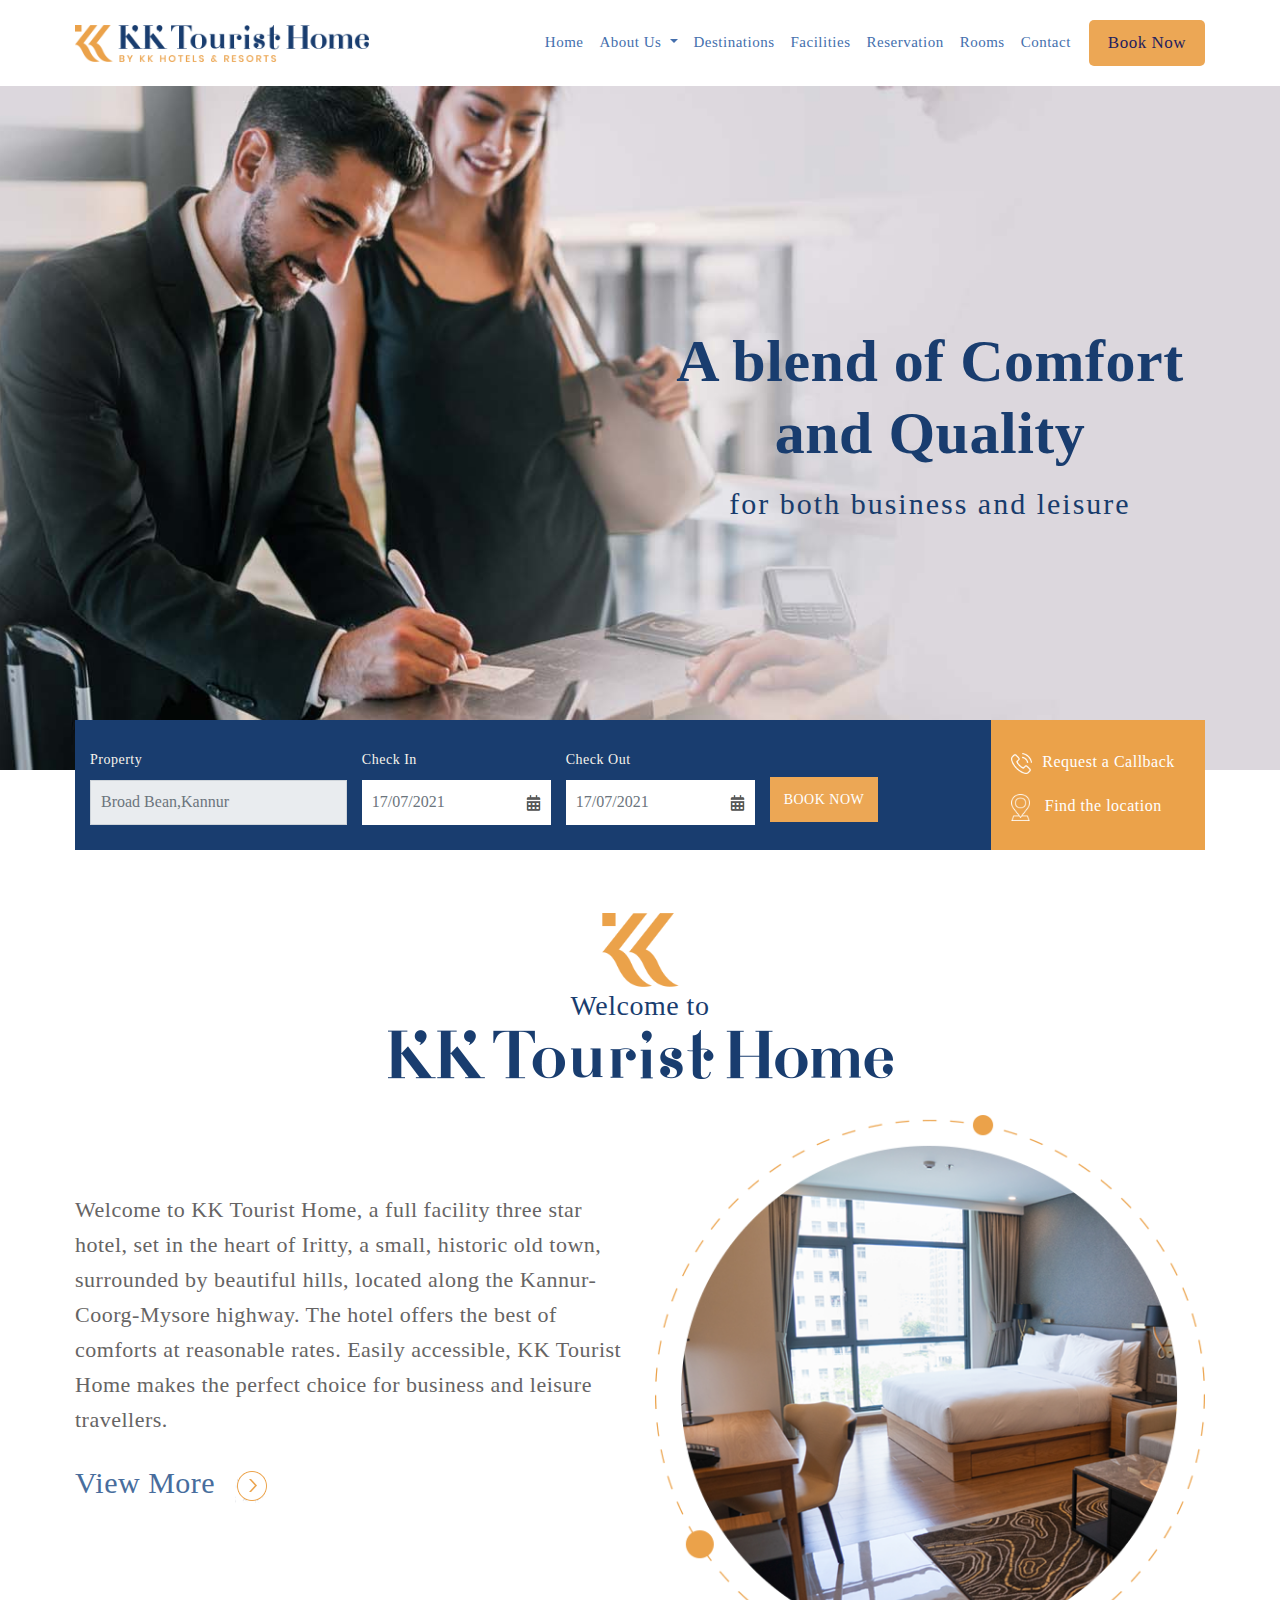
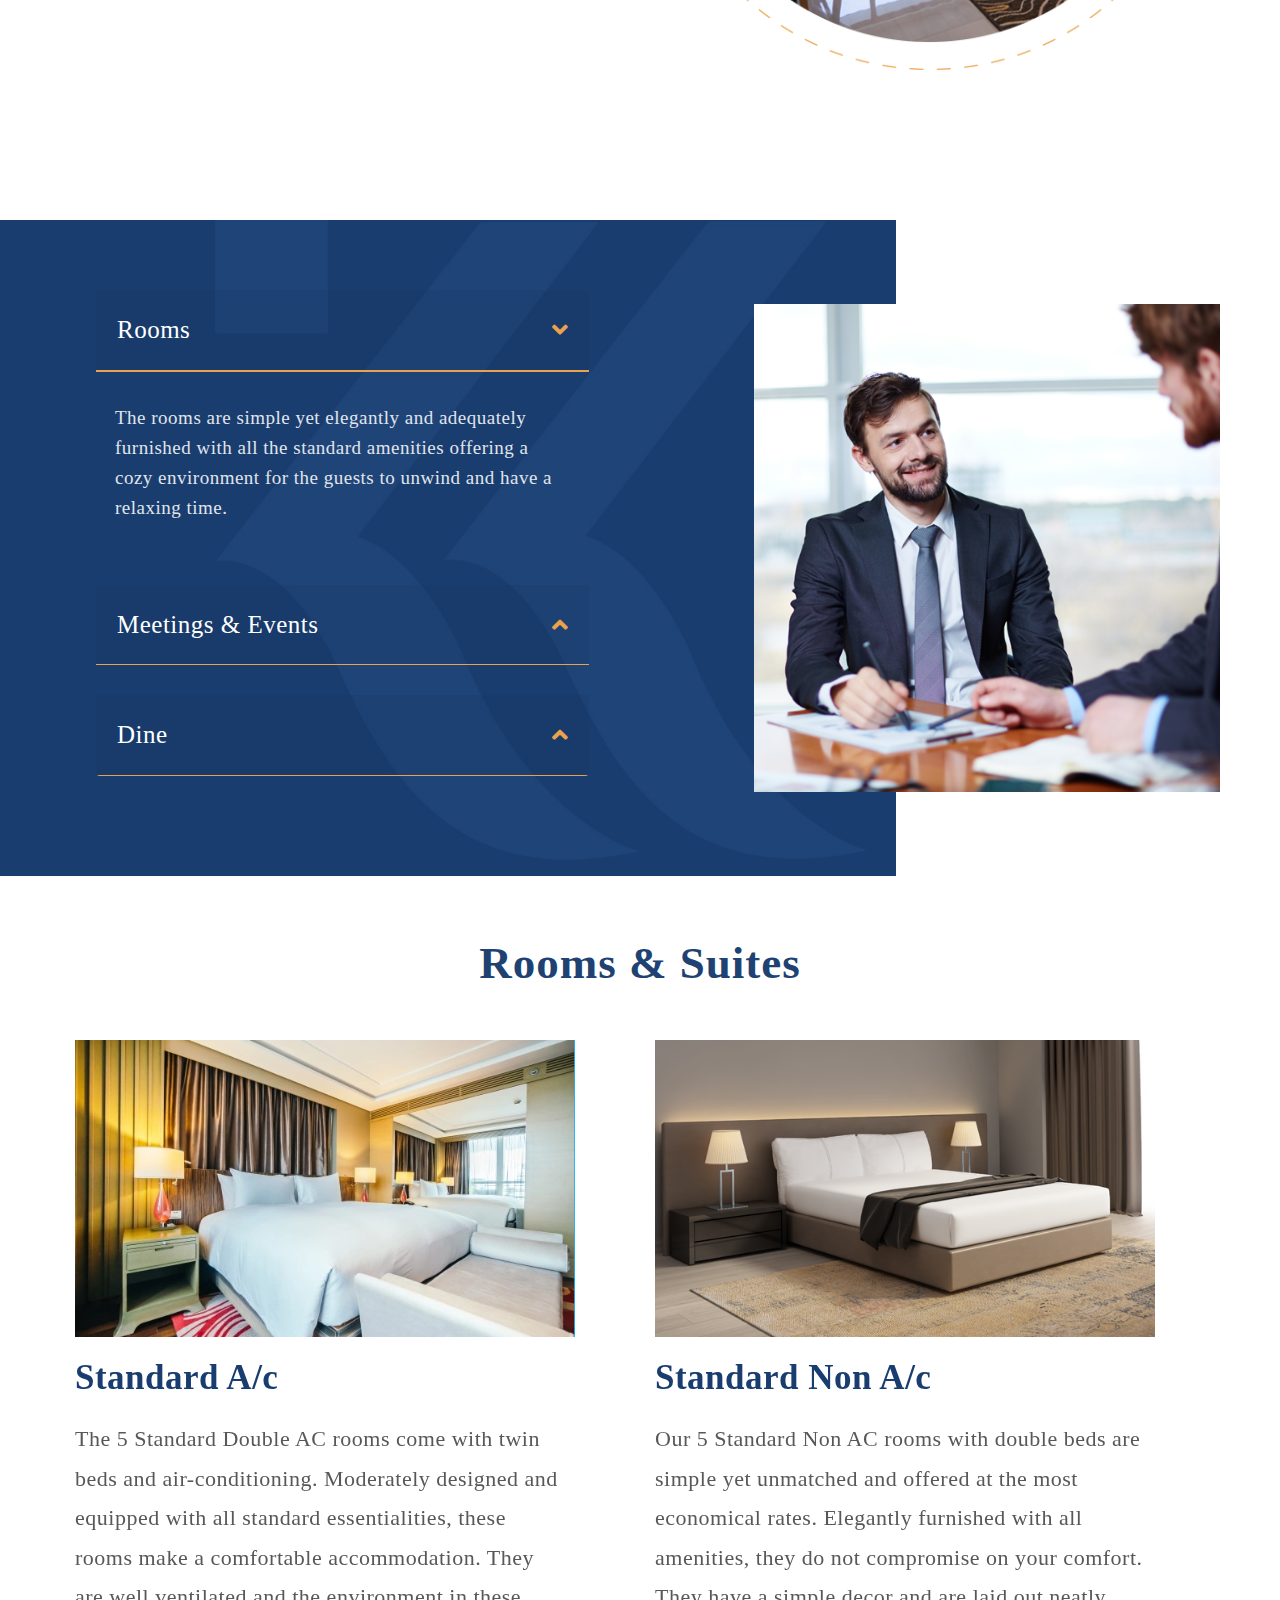
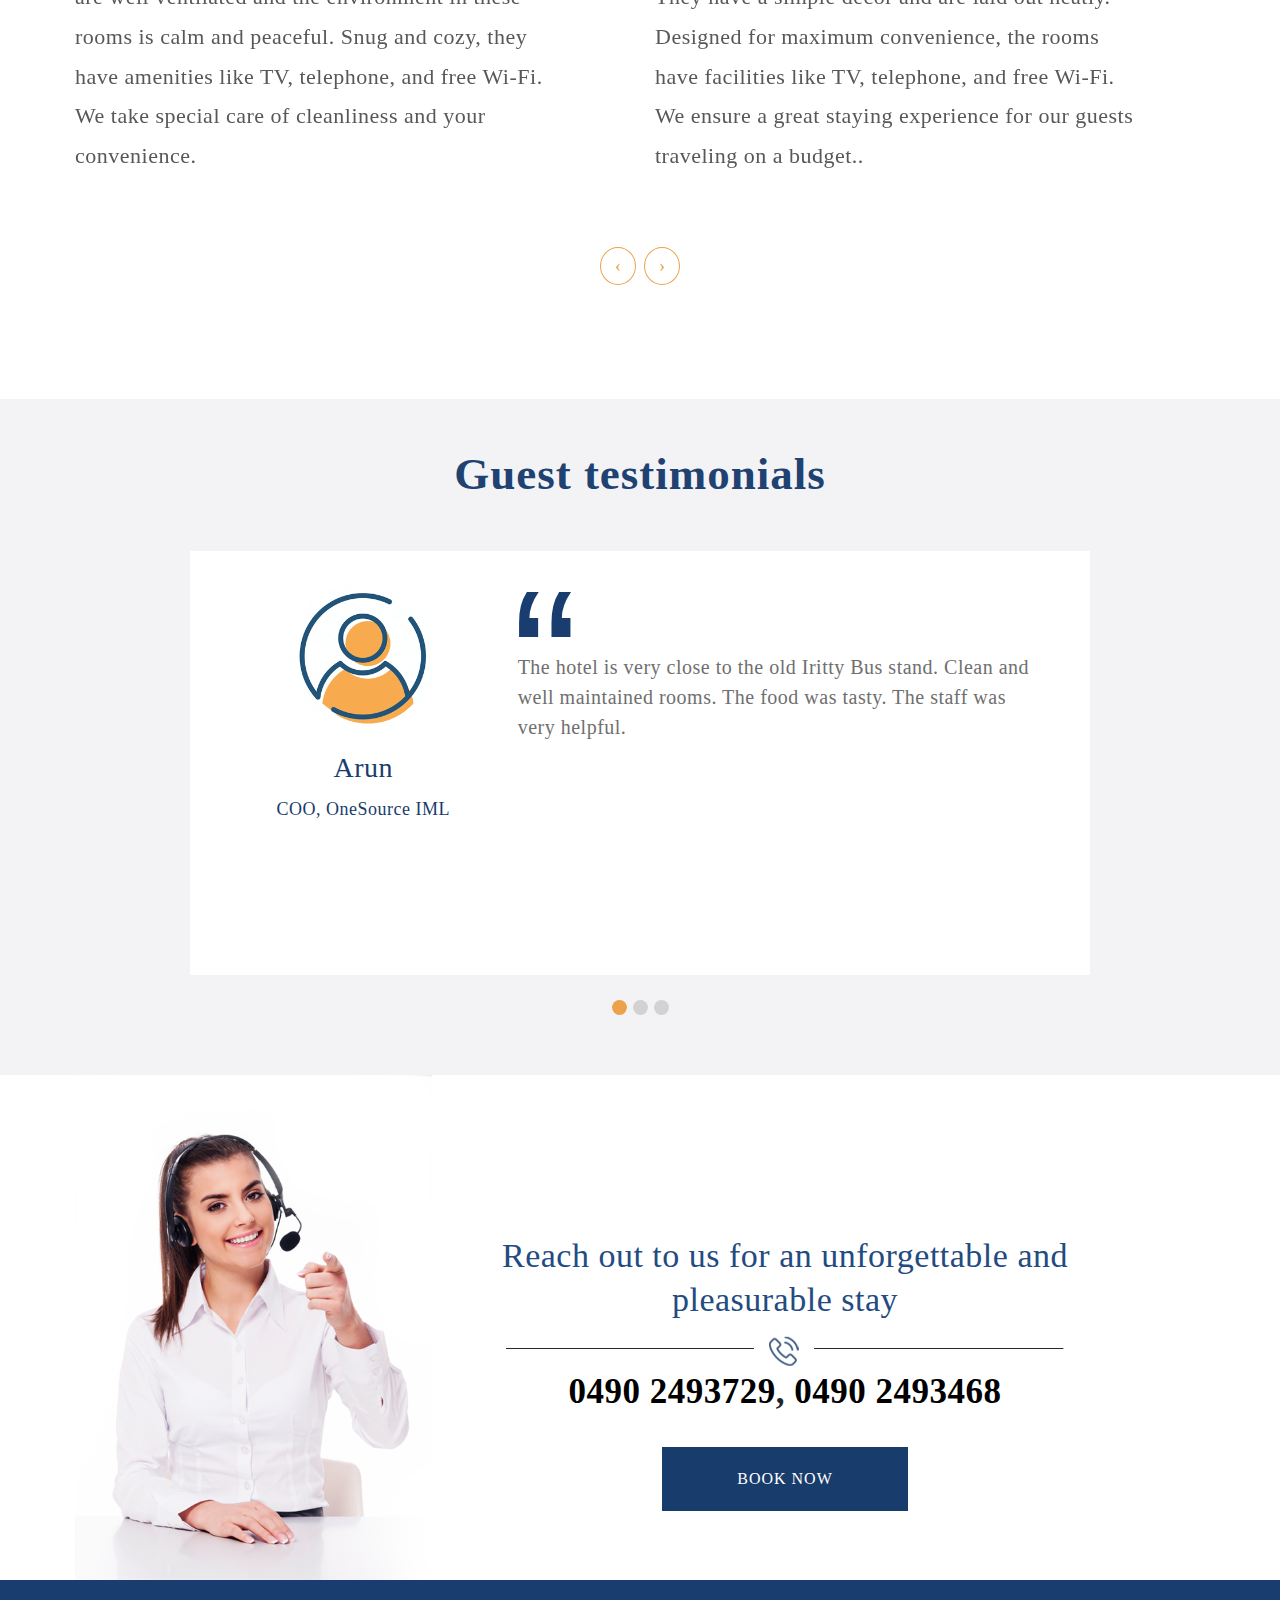
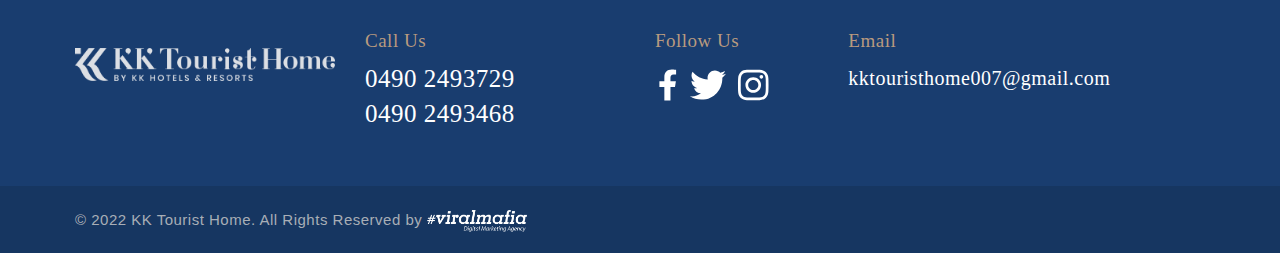
<file: index.html>
<!DOCTYPE html>
<html lang="en" style="scroll-behavior: smooth;">

<head>
    <meta charset="UTF-8">
    <meta http-equiv="X-UA-Compatible" content="IE=edge">
    <meta name="viewport" content="width=device-width, initial-scale=1.0">
    <title>KK Tourist Home</title>
    <link rel="icon" href="assets/img/favicon.png">
    <link rel="stylesheet" href="https://use.fontawesome.com/releases/v5.6.3/css/all.css" integrity="sha384-UHRtZLI+pbxtHCWp1t77Bi1L4ZtiqrqD80Kn4Z8NTSRyMA2Fd33n5dQ8lWUE00s/" crossorigin="anonymous">
    <link rel="stylesheet" href="assets/css/bootstrap.css">
    <link rel="stylesheet" href="assets/css/aos.css">
    <link rel="stylesheet" href="assets/css/font-awesome.css">
    <link rel="stylesheet" href="assets/css/fontawesome-all.css">
    <!-- <link rel="stylesheet" href="assets/css/linea-arrows.css"> -->
    
    <link rel="stylesheet" href="assets/css/owl.carousel.min.css">
    <link rel="stylesheet" href="assets/css/date.css">
    <link rel="stylesheet" href="assets/css/bootstrap-datepicker.min.css">
    <link rel="stylesheet" href="assets/css/style.css">
    <link rel="stylesheet" href="assets/css/responsive.css">
</head>

<body>

      <div class="main">
            <!-- ***** Header Start ***** -->
           <header class="navbar navbar-sticky navbar-expand-lg navbar-dark">
                <div class="container position-relative">
                    <a class="navbar-brand" href="index.html">
                        <img class="navbar-brand-regular" src="assets/img/logo/logo.png" class="img-fluid" alt="brand-logo">
                        <img class="navbar-brand-sticky" src="assets/img/logo/logo.png" class="img-fluid" alt="sticky brand-logo">
                    </a>
                    <button class="navbar-toggler d-lg-none" type="button" data-toggle="navbarToggler" aria-label="Toggle navigation">
                        <span class="navbar-toggler-icon"></span>
                    </button>
    
                    <div class="navbar-inner">
                        <!--  Mobile Menu Toggler -->
                       <button class="navbar-toggler d-lg-none" type="button" data-toggle="navbarToggler" aria-label="Toggle navigation">
                            <span class="navbar-toggler-icon"></span>
                        </button>
                        <nav>
                            <ul class="navbar-nav" id="navbar-nav">
                                <li class="nav-item">
                                    <a class="nav-link" href="index.html">Home</a>
                                </li> 
                                <li class="nav-item dropdown">
                                    <a class="nav-link dropdown-toggle" href="#" id="navbarDropdown-2" role="button" data-toggle="dropdown">
                                        About Us
                                    </a>
                                    <div class="dropdown-menu mega-menu blog-menu px-3 py-md-3">
                                        <div class="row">
                                            <div class="col-12">
                                                <ul class="single-menu">
                                                    <li><a class="dropdown-item" href="about-us.html">KK Tourist-home</a></li>
                                                    <li><a class="dropdown-item" href="our-hotels.html">Our Hotels</a></li>
                                                </ul>
                                            </div>
                                        </div>
                                    </div>
                                </li>
                                <li class="nav-item">
                                    <a class="nav-link" href="destinations.html">Destinations</a>
                                </li>
                                <li class="nav-item">
                                    <a class="nav-link" href="facilities.html">Facilities</a>
                                </li>
                                <li class="nav-item">
                                    <a class="nav-link" href="reservation.html">Reservation</a>
                                </li>
                                <li class="nav-item">
                                    <a class="nav-link" href="rooms.html">Rooms</a>
                                </li>
                                <li class="nav-item">
                                    <a class="nav-link" href="contact.html">Contact</a>
                                </li>
                                <li class="nav-item">
                                    <a href="#" class="nav-link nav-link-btn" data-toggle="modal" data-target="#exampleModal0">Book Now</a>
                                </li>
                            </ul>
                        </nav>
                    </div>
                </div>

            </header>  
    

        <!-- banner start -->
   
        <section class="welcome-area-start">
            <div class="banner-slider owl-carousel">
                <div class="single-banner">
                    <div class="section welcome-area d-flex align-items-center">
                        <div class="container">
                            <div class="home-overlay"></div>
                            <div class="row justify-content-end align-items-center">
                               
                                <div class="col-12 col-lg-6 col-md-6">
                                    <div class="welcome-intro">
                                        <h2>A blend of Comfort and Quality</h2>
                                    <span>for both business and leisure
                                    </span>
                                        
                                    </div>
                                </div>
                            </div>
                        </div>
                    </div>
                </div> 
           

                <div class="single-banner">
                    <div class="section welcome-area d-flex align-items-center">
                        <div class="container">
                            <div class="home-overlay"></div>
                            <div class="row justify-content-end align-items-center">
                               <div class="col-12 col-lg-6 col-md-6">
                                    <div class="welcome-intro">
                                        <h2>A blend of Comfort and Quality</h2>
                                    <span>for both business and leisure
                                    </span>
                                        
                                    </div>
                                </div>
                            </div>
                        </div>
                    </div> 
                </div>
            </div>
        </section>
        

        <!-- form-box -->
        <section class="form-area">
            <div class="container">
                <div class="row">
                    <div class="col-md-12">
                        <div class="form-box">
                            <div class="property-box">
                                <div class="enq-form-outer">
                                    <form action="">
                                        <div class="row align-items-center">
                                            <div class="col-12 col-md-4 prop1 pl-lg-0">
                                                <div class="prop-box ">
                                                    <label for="">Property</label>
                                                    <input type="text" placeholder="Broad Bean,Kannur" disabled="" class="form-control">
                                                </div>
                                            </div>
                                            <div class="col-12 col-md-3 prop2 pl-lg-0">
                                                <div class="prop-box2 ">
                                                    <label for="">Check In</label>
                                                    <input class="date_icon form-control align-items-center" data-date-format="dd/mm/yyyy" id="datepicker" onkeypress="return false" name="arriving" placeholder="17/07/2021" required>
                                                </div>
                                            </div>
                                            <div class="col-12 col-md-3 prop3 pl-lg-0">
                                                <div class="prop-box2 ">
                                                    <label for="">Check Out</label>
                                                    <input class="date_icon form-control" data-date-format="dd/mm/yyyy" id="datepicker2" name="leaving" placeholder="17/07/2021" required>
                                                </div>
                                            </div>
                                            <div class="col-12 col-md-2 prop4 p-lg-0">
                                                <div class="prop-box3"></div>
                                                <a href="#" class="apply_now_1 qebtn" data-toggle="modal" data-target="#exampleModal0">Book Now </a>
                                            </div>
                                        </div>
                                    </form>
                                </div>
                            </div>

                            <div class="form-btn1 box1 d-flex">
                                <div class="d-flex box4">
                                    <a href=""><img src="assets/img/logo/foot-phone.png" alt="">Request a Callback</a>
                                </div>

                                <div class="d-flex box4">
                                    <a href=""><img src="assets/img/logo/map.png" alt=""> Find the location</a>
                                </div>
                            </div>
                        </div>
                    </div>
                </div>
            </div>
        </section>

        <!-- about area -->
        <section class="about-area">
            <div class="container">
                <div class="row">
                    <div class="col-md-12 text-center">
                        <div class="d-block welcome">
                            <img src="assets/img/about/name-log.png" class="name-log" alt="">
                            <h3>Welcome to</h3>
                            <img src="assets/img/about/name_logo.png" class="name" alt="">
                        </div>

                        <div class="row">
                            <div class="col-lg-6 col-md-6 about mt-5">

                                <p>
                                    Welcome to KK Tourist Home, a full facility three star hotel, set in the heart of Iritty, a small, historic old town, surrounded by beautiful hills, located along the Kannur-Coorg-Mysore highway. The hotel offers the best of comforts at reasonable rates. Easily accessible, KK Tourist Home makes the perfect choice for business and leisure travellers.
                                    <br>
                                    <a href="#">View More<img src="assets/img/icons/view.png" class="ml-2" alt=""></a>

                                </p>

                            </div>
                            <div class="col-lg-6 col-md-6 mt-3">
                                <div class="about-box d-flex">
                                    <img src="assets/img/about/abt.png" class="img-fluid" alt="">

                                </div>
                            </div>
                        </div>
                    </div>
                </div>

            </div>
        </section>



        <section class="business-area position-relative">
            <div class="bg-image">
                <img src="assets/img/about/bg.jpg" class="img-fluid" alt="">
            </div>
            <div class="container p-0">
                <div class="row align-items-center justify-content-between">
                    <div class="col-12 col-md-6 col-sm-7 ">
                        <div id="main">
                            <div class="accordion" id="faq">
                                <div class="card">
                                    <div class="card-header" id="faqhead1">
                                        <a href="#" class="btn btn-header-link" data-toggle="collapse" data-target="#faq1" aria-expanded="true" aria-controls="faq1">Rooms
                                        </a>
                                    </div>

                                    <div id="faq1" class="collapse show" aria-labelledby="faqhead1" data-parent="#faq">
                                        <div class="card-body">
                                            The rooms are simple yet elegantly and adequately furnished with all the standard amenities offering a cozy environment for the guests to unwind and have a relaxing time. 

                                        </div>
                                    </div>
                                </div>
                                <div class="card">
                                    <div class="card-header" id="faqhead2">
                                        <a href="#" class="btn btn-header-link collapsed" data-toggle="collapse" data-target="#faq2" aria-expanded="true" aria-controls="faq2">Meetings & Events
                                        </a>
                                    </div>

                                    <div id="faq2" class="collapse" aria-labelledby="faqhead2" data-parent="#faq">
                                        <div class="card-body">
                                            We provide the perfect venue and ambience for organizing your business meets and events. We take all the efforts to ensure your meets turn out successful and your celebrations are immensely enjoyable, creating long-lasting memories. 

                                        </div>
                                    </div>
                                </div>
                                <div class="card">
                                    <div class="card-header" id="faqhead3">
                                        <a href="#" class="btn btn-header-link collapsed" data-toggle="collapse" data-target="#faq3" aria-expanded="true" aria-controls="faq3">
                                            Dine</a>
                                    </div>

                                    <div id="faq3" class="collapse" aria-labelledby="faqhead3" data-parent="#faq">
                                        <div class="card-body">
                                            We serve delectable and traditional dishes at our multi-cuisine restaurant in an unrivalled surrounding. The special culinary delights from a wide range of cuisines are bound to satiate your taste buds and you will certainly cherish the taste.

                                        </div>
                                    </div>
                                </div>
                            </div>
                        </div>
                    </div>
                    <div class="col-md-5 col-sm-5">
                        <div class="business_img">
                            <img src="assets/img/about/abt_1.png" class="img-fluid" alt="">
                        </div>
                    </div>
                </div>



            </div>
        </section>



        <section class="rooms-area">
            <div class="container">
                <div class="row">
                    <div class="col-md-12 rooms">
                        <h3>Rooms & Suites</h3>
                    </div>
                </div>
                <div class="row">
                    <div class="col-12 ">
                        <div class="room-slider owl-carousel">
                            <div class="item">
                                 <div class="suites">
                                     <div class="suite_pic">
                                            <img src="assets/img/rooms/pic1.png" class="img-fluid" alt=""></div>
                                            <h5>Standard A/c</h5>
                                            <p>The 5 Standard Double AC rooms come with twin beds and air-conditioning. Moderately designed and equipped with all standard essentialities, these rooms make a comfortable accommodation. They are well ventilated and the environment in these rooms is calm and peaceful. Snug and cozy, they have amenities like TV, telephone, and free Wi-Fi. We take special care of cleanliness and your convenience.

                                            </p>
                                        </div>

                                    </div>
                            <div class="item">
                                 <div class="suites">
                                    <div class="suite_pic">
                                            <img src="assets/img/rooms/pic2.png" alt=""></div>
                                            <h5>Standard Non A/c</h5>
                                            <p>Our 5 Standard Non AC rooms with double beds are simple yet unmatched and offered at the most economical rates. Elegantly furnished with all amenities, they do not compromise on your comfort. They have a simple decor and are laid out neatly. Designed for maximum convenience, the rooms have facilities like TV, telephone, and free Wi-Fi. We ensure a great staying experience for our guests traveling on a budget..</p>
                                        </div>
                                
                            </div>
                            <div class="item">
                                 <div class="suites">
                                    <div class="suite_pic">
                                            <img src="assets/img/rooms/pic1.png" class="img-fluid" alt=""></div>
                                            <h5>Standard A/c</h5>
                                            <p>The 5 Standard Double AC rooms come with twin beds and air-conditioning. Moderately designed and equipped with all standard essentialities, these rooms make a comfortable accommodation. They are well ventilated and the environment in these rooms is calm and peaceful. Snug and cozy, they have amenities like TV, telephone, and free Wi-Fi. We take special care of cleanliness and your convenience.
                                            </p>
                                        </div>

                                     </div>

                                </div>

                            </div>
                        </div>

                
                     </div>
                </section>




        <!-- ***** Testimonials Area ***** -->
        <section class="testi-area mt-5">
            <div class="container">
                <div class="row">
                    <div class="col-md-12">
                        <div class="rooms mt-5">
                            <h3>Guest testimonials</h3>
                        </div>
                        <div class="testi-box-slider">
                            <div id="demo" class="carousel slide" data-ride="carousel">
                                <!-- The slideshow -->
                                <div class="carousel-inner">
                                    <div class="carousel-item active">
                                        <div class="row align-items-center single-box">
                                            <div class="col-md-4 text-center testi-details">
                                                <div class="client-pic">
                                                    <img src="assets/img/testi/pic-avatar.png" alt="">
                                                </div>
                                                <div class="testi-name">
                                                    <h5>Arun</h5>
                                                    <span>COO, OneSource IML</span>
                                                </div>
                                            </div>
                                            <div class="col-md-8 testi-text">
                                                <blockquote>
                                                    <p>The hotel is very close to the old Iritty Bus stand. Clean and well maintained rooms. The food was tasty. The staff was very helpful.  
                                                    </p>
                                                </blockquote>
                                            </div>
                                        </div>
                                    </div>
                                    <div class="carousel-item">
                                        <div class="row align-items-center single-box">
                                            <div class="col-md-4 text-center testi-details">
                                                <div class="client-pic">
                                                    <img src="assets/img/testi/pic-avatar.png" alt="">
                                                </div>
                                                <div class="testi-name">
                                                    <h5>Rahul</h5>                                                    
                                                    <span>COO, OneSource IML</span>
                                                </div>
                                            </div>
                                            <div class="col-md-8 testi-text">
                                                <blockquote>
                                                    <p>We stayed at the hotel recently for a couple of days and liked the ambience. The hotel is very easy to reach. Ample parking space is available. The rooms are well furnished and the hospitality was very good.
                                                        </p>
                                                </blockquote>
                                            </div>
                                        </div>
                                    </div>
                                    <div class="carousel-item">
                                        <div class="row align-items-center single-box">
                                            <div class="col-md-4 text-center testi-details">
                                                <div class="client-pic">
                                                    <img src="assets/img/testi/pic-avatar.png" alt="">
                                                </div>
                                                <div class="testi-name">
                                                    <h5>Anand
                                                    </h5>
                                                    <span>COO, OneSource IML</span>
                                                </div>
                                            </div>
                                            <div class="col-md-8 testi-text">
                                                <blockquote>
                                                    <p>Good hotel for staying at a great price. Lots of mouth watering dishes are available here. Rooms are clean, tidy, and spacious and are suited for travellers and family. Travelling is easy as it is located in the heart of the town.

                                                       </p>
                                                </blockquote>
                                            </div>
                                        </div>
                                    </div>
                                </div>

                                <!-- Indicators -->
                                <ul class="carousel-indicators">
                                    <li data-target="#demo" data-slide-to="0" class="active"></li>
                                    <li data-target="#demo" data-slide-to="1"></li>
                                    <li data-target="#demo" data-slide-to="2"></li>
                                </ul>

                            </div>



                        </div>
                    </div>
                </div>
            </div>

        </section>

        <section>
            <div class="container">
                <div class="row align-items-center">
                    <div class="col-md-4 col-lg-4">
                        <img src="assets/img/rooms/book1.png" alt="">
                    </div>

                    <div class="col-md-7 col-lg-7 book text-center ">

                        <p>
                            Reach out to us for an unforgettable and pleasurable stay</p>


                        <div class="border-line">
                            <span><img src="assets/img/rooms/phone-call.png" alt=""></span>

                        </div>
                        
                        <span><a href="tel: 0490 2493729"> 0490 2493729</a>,<a href="tel: 0490 2493468">  0490 2493468</a></span>
                        <div class="button">
                            <button type="button" class="btn btn-indigo" data-toggle="modal" data-target="#exampleModal0">BOOK NOW</button>
                        </div>
                    </div>
                </div>
            </div>
        </section>


         <!-- Footer area -->
        <footer class="footer-area">
            <div class="container">
                <div class="row">

                    <div class="col-lg-3 col-md-6 d-flex align-items-center pb-5">
                        <div class="footer-logo">
                            <a href="index.html"><img src="assets/img/footer/footer-logo.png" class="img-fluid" alt=""></a>
                        </div>
                    </div> 


                    <div class="col-lg-3 col-md-6 footer-phone ">
                        <h6>Call Us</h6>
                        <div class="reserve-bx text-left">
                            
                            <span><a href="tel: 0490 2493729"> 0490 2493729</a><br><a href="tel: 0490 2493468">  0490 2493468</a>
                            </span>
                        </div>
                    </div>
                    <div class="col-lg-2 col-md-6">
                        <h6>Follow Us</h6>
                        <div class="reserve-bx d-flex">
                            <ul>
                                <li><a href=""><i class="fab fa-facebook-f"></i></a></li>
                                <li><a href=""><i class="fab fa-twitter"></i></a></li>
                                <li><a href=""><i class="fab fa-instagram"></i></a></li>
                            </ul>
                        </div>
                    </div>
                    <div class="col-lg-4 col-md-6 border-line991">
                        <h6>Email</h6>
                        <div class="reserve-bx reserve-bx-mail">

                            <a href="mailto:">kktouristhome007@gmail.com
                            </a>
                        </div>
                    </div>

                </div>

               </div>
            </footer>

                <!-- <div class="row">
                    <div class="col-lg-3 col-md-3 text-center mt-3">
                        <div class="footer-pad text-left">
                            <h6>Facilities</h6>
                            <ul class="list-unstyled">
                                <li>
                                    <a href="#"></a>
                                </li>
                                <li>Breakfast (Indian & Continental) </li>
                                <li>Bottled Mineral Water (1000ML)</li>
                                <li>Mini Fridge</li>
                                <li>Soap, Dental Kit, Comb</li>
                                <li>Shampoo, Moisturizer</li>
                                <li>Shoe Shine Strip</li>
                            </ul>
                        </div>
                    </div>


                    <div class="col-lg-3 col-md-4 text-center">
                        <div class="footer-pad_1 text-left">
                            <ul class="list-unstyled">
                                <li>
                                    <a href="#"></a>
                                </li>

                                <li>All Purpose Kit </li>
                                <li> Free internet Access</li>
                                <li> Daily news paper </li>
                                <li>Hair dryer,Left Luggage</li>
                                <li>Coffee Maker</li>
                                <li>Guest Stationary</li>
                            </ul>
                        </div>
                    </div>
                    <div class="col-lg-3 col-md-4  text-center border-line991">
                        <div class="footer-pad_1 text-left">
                            <ul class="list-unstyled">
                                <li>
                                    <a href="#"></a>
                                </li>

                                <li> Vallet Parking</li>
                                <li>Shaving Kit</li>
                                <li>Shover cap</li>
                                <li>Foriegn Exchange</li>
                                <li>Multi Channel TV Entertainment</li>
                                <li>Wakeup call servcie</li>

                            </ul>
                        </div>
                    </div>
                    <div class="col-lg-3 col-md-4 text-center ">
                        <div class="footer-pad_1 text-left">
                            <ul class="list-unstyled">
                                <li>
                                    <a href="#"></a>
                                </li>

                                <li>First Aid kit etc</li>
                                <li>Guest can avail Iron & Iron board</li>
                                <li>Safe deposit locker</li>

                            </ul>
                        </div>
                    </div>
                </div> -->



       

        <section class="content_footer">
            <div class="container">
                <div class="row">
                    <div class="col-md-12">
                        <div class="copy-right text-left">
                            <p class="m-0">© 2022 KK Tourist Home. All Rights Reserved by <a href="" target="_blank"> <img src="assets/img/footer/viralmafia.svg"></a>
                            </p>
                        </div>
                    </div>
                </div>
            </div>
        </section>

        
       <!--====== Popup area Start ======-->
       <div class="appoint-model">
        <div class="container">
            <div class="col-12">
                <div class="row">
                    <div class="modal fade order-model" id="exampleModal0" tabindex="-1" role="dialog" aria-hidden="true">
                        <div class="modal-dialog log-sign" role="document">
                            <div class="modal-content">
                                <div class="modal-header">
                                    <a href="#" class="download-close" data-dismiss="modal" aria-label="Close"><span>X</span></a>
                                </div>
                                <div id="letter5">
                                    <div class="letter_inner">
                                        <div class="heading color-b">
                                            <h2>Reservation Enquiry</h2>
                                        </div>
                                        <div class="model-project-details">
                                            <div class="heading color-b">
                                                <div class="tab-content">
                                                    <div role="tabpanel" class="tab-pane active tab-log" id="profile2">
                                                        <form name="form1" method="post" action="email.php">
                                                            <div class="row">
                                                                <div class="col-12 col-md-6">
                                                                    <div class="form-group">
                                                                        <label>First Name</label>
                                                                        <input type="text" class="field-input" required name="name">
                                                                    </div>
                                                                </div>
                                                                <div class="col-12 col-md-6">
                                                                    <div class="form-group">
                                                                        <label>Last Name</label>
                                                                        <input type="text" class="field-input" required name="lname">
                                                                    </div>
                                                                </div>
                                                                <div class="col-12 col-md-6">
                                                                    <div class="form-group">
                                                                        <label>Email Address</label>
                                                                        <input type="email" class="field-input" required name="email">
                                                                    </div>
                                                                </div>
                                                                <div class="col-12 col-md-6">
                                                                    <div class="form-group">
                                                                        <label>Phone Number</label>
                                                                        <input class="field-input" name="phone" required type="tel" pattern="[0-9]{10}" maxlength="10" oninvalid="this.setCustomValidity('Please Enter 10 Digit Number')" onchange="this.setCustomValidity('')">
                                                                    </div>
                                                                </div>
                                                                <div class="col-12 col-md-6">
                                                                    <div class="form-group">
                                                                        <label for="">Check In</label>
                                                                        <div class="datepicker">
                                                                            <input class="date_icon form-control" data-date-format="dd/mm/yyyy" id="datepicker3" onkeypress="return false" placeholder="17/07/2021" required name="checkin">
                                                                        </div>
                                                                    </div>
                                                                </div>
                                                                <div class="col-12 col-md-6">
                                                                    <div class="form-group">
                                                                        <label for="">Check Out</label>
                                                                        <div class="datepicker">
                                                                            <input class="date_icon form-control" data-date-format="dd/mm/yyyy" id="datepicker4" onkeypress="return false" placeholder="17/07/2021" required name="checkout">
                                                                        </div>
                                                                    </div>
                                                                </div>
                                                                <div class="col-12">
                                                                    <div class="form-group">
                                                                        <label for="">Any Requests</label>
                                                                        <div class="">
                                                                            <textarea class="form-control" id="exampleFormControlTextarea1" rows="5"></textarea>
                                                                        </div>
                                                                    </div>
                                                                </div>

                                                            </div>
                                                            <div class="row">
                                                                <div class="col-md-12 text-center">
                                                                    <div class="popup-btn">
                                                                        <input type="submit" name="Enquire" name="Enquire" value="Enquire">
                                                                    </div>
                                                                </div>
                                                            </div>
                                                        </form>
                                                    </div>
                                                </div>
                                            </div>
                                        </div>
                                    </div>
                                </div>
                            </div>
                        </div>
                    </div>
                </div>
            </div>
        </div>
    </div>

    <!-- Thankyou Popup Start -->
    <div id="tyModal" class="modal fade" role="dialog">
        <div class="modal-dialog">
        <!-- Modal content-->
        <div class="modal-content">
            <div class="modal-header">
            <button type="button" class="close" data-dismiss="modal">&times;</button>
            <!--         <h4 class="modal-title">Modal Header</h4> -->
            </div>
            <div class="ty-modal-body text-center">
                <div class="text-center check-done"><i class="fa fa-check-circle"></i></div>
            <h2>The Reservation Team will contact you <br>in the next 48 hrs.</h2>
            </div>
        </div>
    
        </div>
    </div>
    <!-- Thankyou PopupEnd -->

        </div>
        <!-- close body wrapper -->


        <script src="assets/js/jquery-1.12.4.min.js"></script>
        <!-- jQuery(necessary for all JavaScript plugins) -->
          <!-- <script src="assets/js/jquery/jquery-3.3.1.min.js"></script> -->
        <script src="assets/js/bootstrap.js"></script>
       <!--  <script src="assets/js/panelmenu.js"></script> -->
        <!-- ā -->
        <script src="assets/js/bootstrap-datepicker.min.js"></script>
        <script src="assets/js/plugins.js"></script>
        <script src="assets/js/custom.js"></script>

       


</body>

</html>
</file>
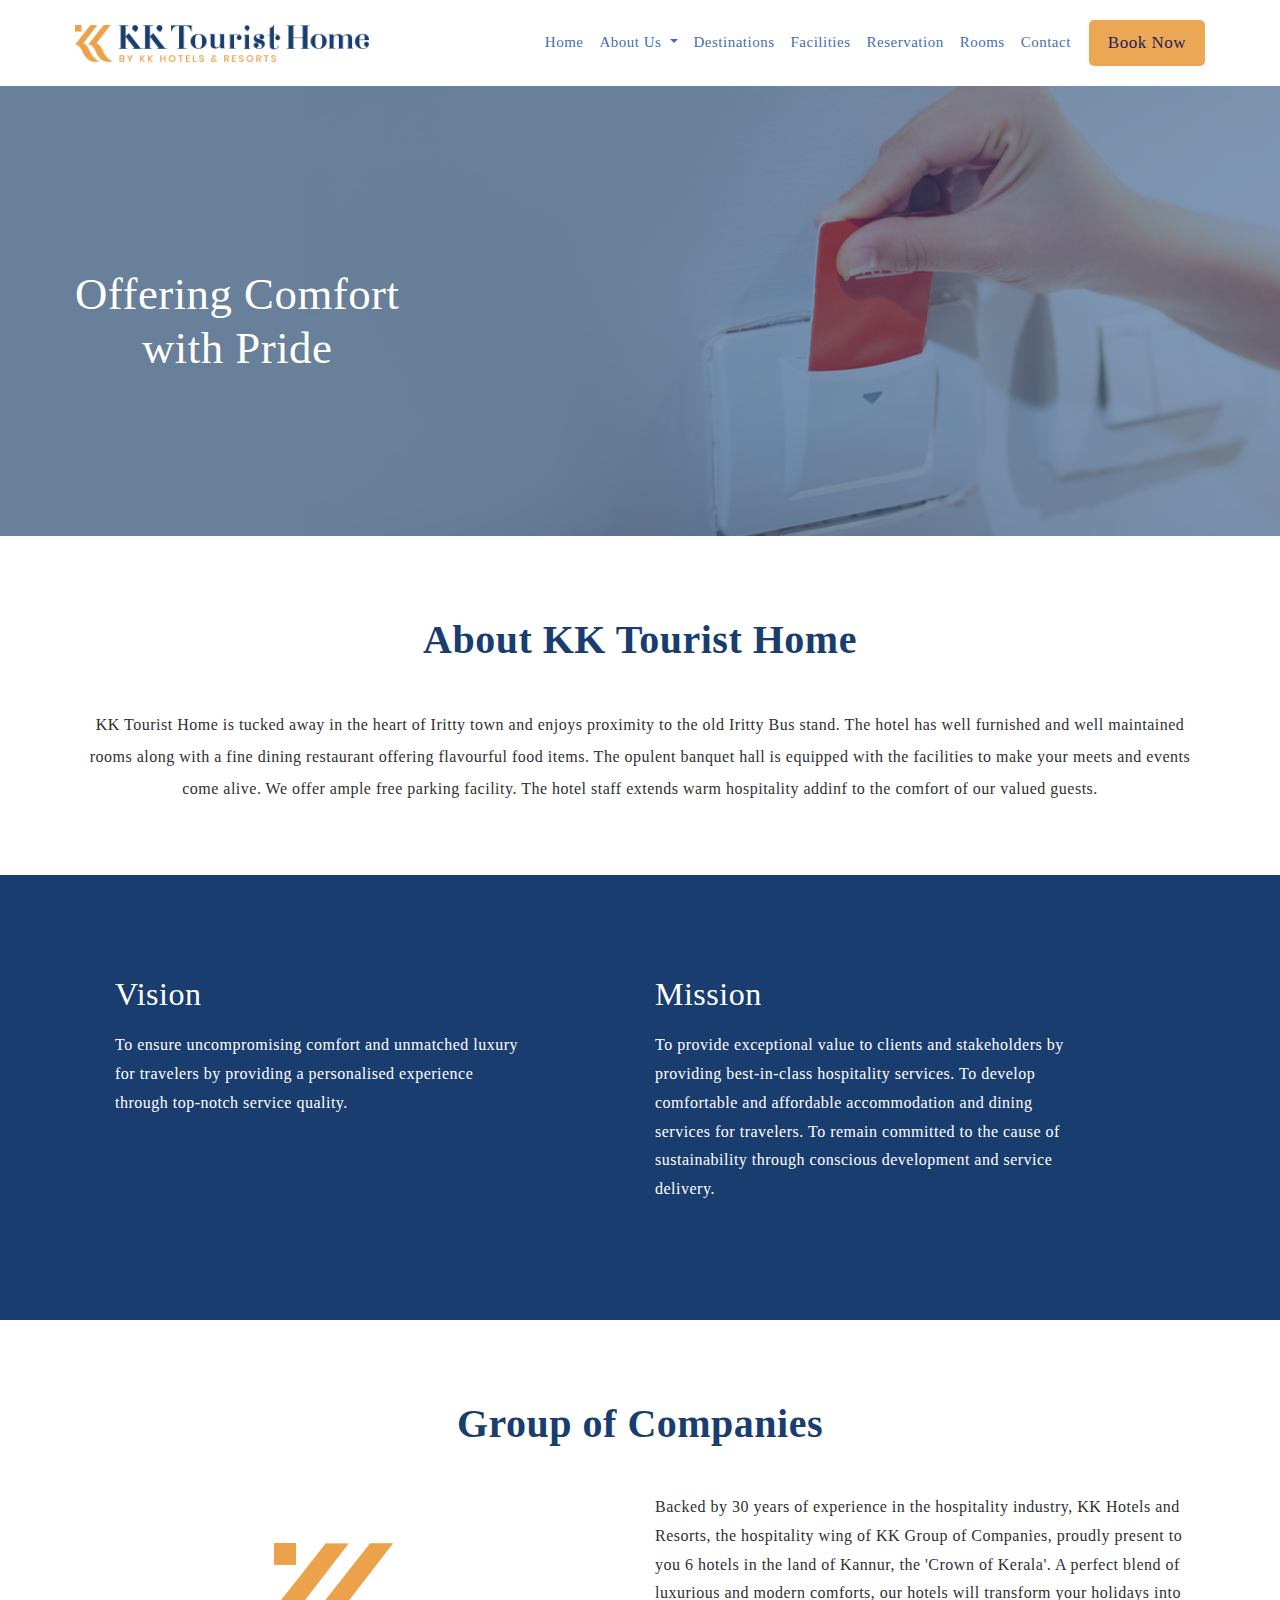
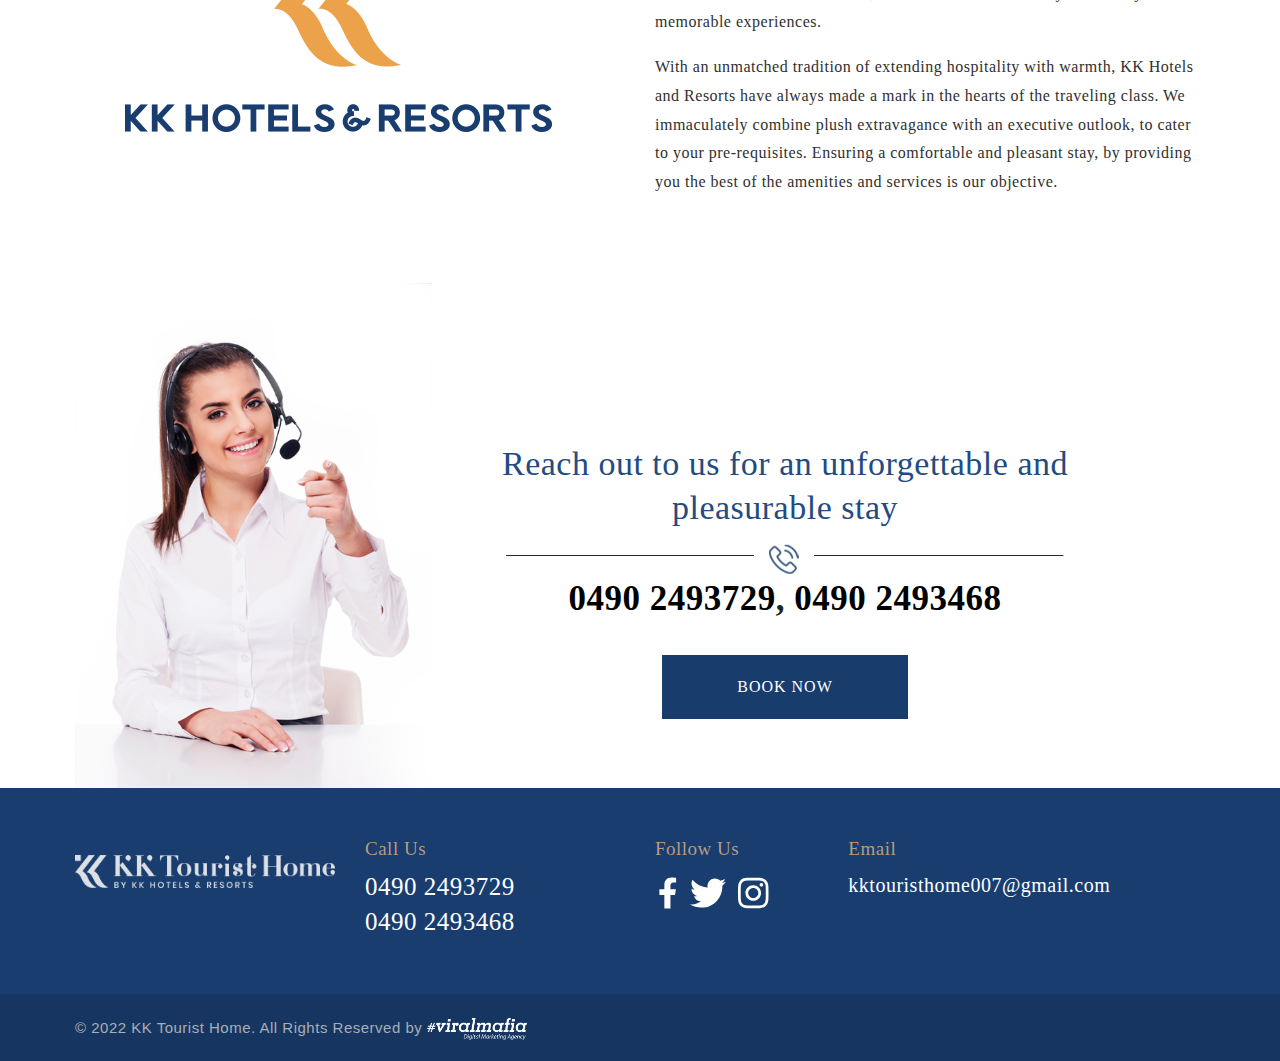
<file: about-us.html>
<!DOCTYPE html>
<html lang="en" style="scroll-behavior: smooth;">

<head>
    <meta charset="UTF-8">
    <meta http-equiv="X-UA-Compatible" content="IE=edge">
    <meta name="viewport" content="width=device-width, initial-scale=1.0">
    <title>KK Tourist Home</title>
    <link rel="icon" href="assets/img/favicon.png">
    <link rel="stylesheet" href="https://use.fontawesome.com/releases/v5.6.3/css/all.css" integrity="sha384-UHRtZLI+pbxtHCWp1t77Bi1L4ZtiqrqD80Kn4Z8NTSRyMA2Fd33n5dQ8lWUE00s/" crossorigin="anonymous">
    
    <link rel="stylesheet" href="assets/css/bootstrap.css">
    <link rel="stylesheet" href="assets/css/aos.css">
    <link rel="stylesheet" href="assets/css/font-awesome.css">
    <link rel="stylesheet" href="assets/css/fontawesome-all.css">

    <!-- <link rel="stylesheet" href="assets/css/panelmenu.css"> -->
    <link rel="stylesheet" href="assets/css/owl.carousel.min.css">
    <link rel="stylesheet" href="assets/css/date.css">
    <link rel="stylesheet" href="assets/css/bootstrap-datepicker.min.css">
    <link rel="stylesheet" href="assets/css/style.css">
    <link rel="stylesheet" href="assets/css/responsive.css">
</head>

<body>

    <div class="main">
        <!-- ***** Header Start ***** -->
       <header class="navbar navbar-sticky navbar-expand-lg navbar-dark">
            <div class="container position-relative">
                <a class="navbar-brand" href="index.html">
                    <img class="navbar-brand-regular" src="assets/img/logo/logo.png" alt="brand-logo">
                    <img class="navbar-brand-sticky" src="assets/img/logo/logo.png" alt="sticky brand-logo">
                </a>
                <button class="navbar-toggler d-lg-none" type="button" data-toggle="navbarToggler" aria-label="Toggle navigation">
                    <span class="navbar-toggler-icon"></span>
                </button>

                <div class="navbar-inner">
                    <!--  Mobile Menu Toggler -->
                   <button class="navbar-toggler d-lg-none" type="button" data-toggle="navbarToggler" aria-label="Toggle navigation">
                        <span class="navbar-toggler-icon"></span>
                    </button>
                    <nav>
                        <ul class="navbar-nav" id="navbar-nav">
                            <li class="nav-item">
                                <a class="nav-link" href="index.html">Home</a>
                            </li> 
                            <li class="nav-item dropdown">
                                <a class="nav-link dropdown-toggle" href="#" id="navbarDropdown-2" role="button" data-toggle="dropdown">
                                    About Us
                                </a>
                                <div class="dropdown-menu mega-menu blog-menu px-3 py-md-3">
                                    <div class="row">
                                        <div class="col-12">
                                            <ul class="single-menu">
                                                <li><a class="dropdown-item" href="about-us.html">KK Tourist-home</a></li>
                                                <li><a class="dropdown-item" href="our-hotels.html">Our Hotels</a></li>
                                            </ul>
                                        </div>
                                    </div>
                                </div>
                            </li>
                            <li class="nav-item">
                                <a class="nav-link" href="destinations.html">Destinations</a>
                            </li>
                            <li class="nav-item">
                                <a class="nav-link" href="facilities.html">Facilities</a>
                            </li>
                            <li class="nav-item">
                                <a class="nav-link" href="reservation.html">Reservation</a>
                            </li>
                            <li class="nav-item">
                                <a class="nav-link" href="rooms.html">Rooms</a>
                            </li>
                            <li class="nav-item">
                                <a class="nav-link" href="contact.html">Contact</a>
                            </li>
                            <li class="nav-item">
                                <a href="#" class="nav-link nav-link-btn" data-toggle="modal" data-target="#exampleModal0">Book Now</a>
                            </li>
                        </ul>
                    </nav>
                </div>
            </div>

        </header>  
        
         <!-- ***** Breacrumb Area Start ***** -->
        <section class="section breadcrumb-area">
            <div class="breadcrumb-overlay"></div>
            <div class="container">
                <div class="row align-items-center">
                    <div class="col-12">
                        <div class="bread-box">
                            <div class="bread-head">
                                <h1>Offering Comfort <br> with Pride
                                </h1>
                                
                            </div>
                        </div>
                    </div>
                </div>
            </div>
        </section>


       <section class="about-page">
             <div class="col-md-12 about_text">
                        <h3>About KK Tourist Home</h3>
                    </div>

            <div class="container about_content">
                <p>
                
                    KK Tourist Home is tucked away in the heart of Iritty town and enjoys proximity to the old Iritty Bus stand. The hotel has well furnished and well maintained rooms along with a fine dining restaurant offering flavourful food items. The opulent banquet hall is equipped with the facilities to make your meets and events come alive. We offer ample free parking facility. The hotel staff extends warm hospitality addinf to the comfort of our valued guests.
                    </p>


                                   
                </div>
         </section>

          <section class="services">
            
                <div class="container bg">
                    <div class="row">
                        <div class="col-md-6 col-lg-6 about_title">
                        <h2>Vision</h2>
                            <p>
                                To ensure uncompromising comfort and unmatched luxury for travelers by providing a personalised experience through top-notch service quality.
                                 </p>
                        </div>
                        <div class="col-md-6 col-lg-6 about_title">
                        <h2>Mission</h2> 
                        <p>
                            To provide exceptional value to clients and stakeholders by providing best-in-class hospitality services.
                            To develop comfortable and affordable accommodation and dining services for travelers.
                            To remain committed to the cause of sustainability through conscious development and service delivery.
                             </p>
                    </div>
                </div>
            </div>
       
</section>
        
        <section class="about-page">
             <div class="col-md-12 about_text">
                        <h3>Group of Companies</h3>
                    </div>
                <div class="container hotel_details">
                    <div class="row">
                        <div class="col-md-6 col-lg-6">
                            <img src="assets/img/logo/abt_logo.png" class="img-fluid" alt="">
                        </div>
                        <div class="col-md-6 col-lg-6">
                            <p>
                                Backed by 30 years of experience in the hospitality industry, KK Hotels and Resorts, the hospitality wing of KK Group of Companies, proudly present to you 6 hotels in the land of Kannur, the 'Crown of Kerala'. A perfect blend of luxurious and modern comforts, our hotels will transform your holidays into memorable experiences.</p>

                                <p>With an unmatched tradition of extending hospitality with warmth, KK Hotels and Resorts have always made a mark in the hearts of the traveling class. We immaculately combine plush extravagance with an executive outlook, to cater to your pre-requisites. Ensuring a comfortable and pleasant stay, by providing you the best of the amenities and services is our objective.
                            </p>
                        </div>
                    </div>
                </div>
        </section>

        <!-- <div class="attraction-area bg_img">
            <div class="container">
                <div class="row">
                    <div class="col-12 col-md-12 col-lg-6 d-block-991">
                        <img src="assets/img/banner/banner-pic.png">
                    </div>
                        <div class="col-md-12 col-lg-6 attractions justify-content-end">
                            <div class="text_attractions">
                            <h3>Attractions</h3>
                                <p>
                Lorem Ipsum is simply dummy text of the printing and typesetting industry. Lorem Ipsum has been the industry's standard dummy text ever since the 1500s, when an unknown printer took a galley of type and scrambled it to make a type specimen book. It has survived not only five centuries, but also the leap into electronic typesetting, remaining essentially unchanged. It was popularised in the 1960s with the release of Letraset sheets containing Lorem Ipsum passages, and more recently with desktop publishing software like Aldus PageMaker including versions of</p>
                </div>
            </div>
        </div>
    </div>
  
</div> -->

<section>
    <div class="container">
        <div class="row align-items-center">
            <div class="col-md-4 col-lg-4">
                <img src="assets/img/rooms/book1.png" alt="">
            </div>

            <div class="col-md-7 col-lg-7 book text-center ">

                <p>
                    Reach out to us for an unforgettable and pleasurable stay</p>


                <div class="border-line">
                    <span><img src="assets/img/rooms/phone-call.png" alt=""></span>

                </div>
                
                <span><a href="tel: 0490 2493729"> 0490 2493729</a>,<a href="tel: 0490 2493468">  0490 2493468</a></span>
                <div class="button">
                    <button type="button" class="btn btn-indigo" data-toggle="modal" data-target="#exampleModal0">BOOK NOW</button>
                </div>
            </div>
        </div>
    </div>
</section>


 <!-- Footer area -->
 <footer class="footer-area">
    <div class="container">
        <div class="row">

            <div class="col-lg-3 col-md-6 d-flex align-items-center pb-5">
                <div class="footer-logo">
                    <a href="index.html"><img src="assets/img/footer/footer-logo.png" class="img-fluid" alt=""></a>
                </div>
            </div> 


            <div class="col-lg-3 col-md-6 footer-phone ">
                <h6>Call Us</h6>
                <div class="reserve-bx text-left">
                    
                    <span><a href="tel: 0490 2493729"> 0490 2493729</a><br><a href="tel: 0490 2493468">  0490 2493468</a>
                    </span>
                </div>
            </div>
            <div class="col-lg-2 col-md-6">
                <h6>Follow Us</h6>
                <div class="reserve-bx d-flex">
                    <ul>
                        <li><a href=""><i class="fab fa-facebook-f"></i></a></li>
                        <li><a href=""><i class="fab fa-twitter"></i></a></li>
                        <li><a href=""><i class="fab fa-instagram"></i></a></li>
                    </ul>
                </div>
            </div>
            <div class="col-lg-4 col-md-6 border-line991">
                <h6>Email</h6>
                <div class="reserve-bx reserve-bx-mail">

                    <a href="mailto:">kktouristhome007@gmail.com
                    </a>
                </div>
            </div>

        </div>

       </div>
    </footer>
        <!-- <div class="row">
            <div class="col-lg-3 col-md-3 text-center mt-3">
                <div class="footer-pad text-left">
                    <h6>Facilities</h6>
                    <ul class="list-unstyled">
                        <li>
                            <a href="#"></a>
                        </li>
                        <li>Breakfast (Indian & Continental) </li>
                        <li>Bottled Mineral Water (1000ML)</li>
                        <li>Mini Fridge</li>
                        <li>Soap, Dental Kit, Comb</li>
                        <li>Shampoo, Moisturizer</li>
                        <li>Shoe Shine Strip</li>
                    </ul>
                </div>
            </div>


            <div class="col-lg-3 col-md-4 text-center">
                <div class="footer-pad_1 text-left">
                    <ul class="list-unstyled">
                        <li>
                            <a href="#"></a>
                        </li>

                        <li>All Purpose Kit </li>
                        <li> Free internet Access</li>
                        <li> Daily news paper </li>
                        <li>Hair dryer,Left Luggage</li>
                        <li>Coffee Maker</li>
                        <li>Guest Stationary</li>
                    </ul>
                </div>
            </div>
            <div class="col-lg-3 col-md-4  text-center border-line991">
                <div class="footer-pad_1 text-left">
                    <ul class="list-unstyled">
                        <li>
                            <a href="#"></a>
                        </li>

                        <li> Vallet Parking</li>
                        <li>Shaving Kit</li>
                        <li>Shover cap</li>
                        <li>Foriegn Exchange</li>
                        <li>Multi Channel TV Entertainment</li>
                        <li>Wakeup call servcie</li>

                    </ul>
                </div>
            </div>
            <div class="col-lg-3 col-md-4 text-center ">
                <div class="footer-pad_1 text-left">
                    <ul class="list-unstyled">
                        <li>
                            <a href="#"></a>
                        </li>

                        <li>First Aid kit etc</li>
                        <li>Guest can avail Iron & Iron board</li>
                        <li>Safe deposit locker</li>

                    </ul>
                </div>
            </div>
        </div> -->





        <section class="content_footer">
            <div class="container">
                <div class="row">
                    <div class="col-md-12">
                        <div class="copy-right text-left">
                            <p class="m-0">© 2022 KK Tourist Home. All Rights Reserved by <a href="" target="_blank"> <img src="assets/img/footer/viralmafia.svg"></a>
                            </p>
                        </div>
                    </div>
                </div>
            </div>
        </section>

        
       <!--====== Popup area Start ======-->
       <div class="appoint-model">
        <div class="container">
            <div class="col-12">
                <div class="row">
                    <div class="modal fade order-model" id="exampleModal0" tabindex="-1" role="dialog" aria-hidden="true">
                        <div class="modal-dialog log-sign" role="document">
                            <div class="modal-content">
                                <div class="modal-header">
                                    <a href="#" class="download-close" data-dismiss="modal" aria-label="Close"><span>X</span></a>
                                </div>
                                <div id="letter5">
                                    <div class="letter_inner">
                                        <div class="heading color-b">
                                            <h2>Reservation Enquiry</h2>
                                        </div>
                                        <div class="model-project-details">
                                            <div class="heading color-b">
                                                <div class="tab-content">
                                                    <div role="tabpanel" class="tab-pane active tab-log" id="profile2">
                                                        <form name="form1" method="post" action="email.php">
                                                            <div class="row">
                                                                <div class="col-12 col-md-6">
                                                                    <div class="form-group">
                                                                        <label>First Name</label>
                                                                        <input type="text" class="field-input" required name="name">
                                                                    </div>
                                                                </div>
                                                                <div class="col-12 col-md-6">
                                                                    <div class="form-group">
                                                                        <label>Last Name</label>
                                                                        <input type="text" class="field-input" required name="lname">
                                                                    </div>
                                                                </div>
                                                                <div class="col-12 col-md-6">
                                                                    <div class="form-group">
                                                                        <label>Email Address</label>
                                                                        <input type="email" class="field-input" required name="email">
                                                                    </div>
                                                                </div>
                                                                <div class="col-12 col-md-6">
                                                                    <div class="form-group">
                                                                        <label>Phone Number</label>
                                                                        <input class="field-input" name="phone" required type="tel" pattern="[0-9]{10}" maxlength="10" oninvalid="this.setCustomValidity('Please Enter 10 Digit Number')" onchange="this.setCustomValidity('')">
                                                                    </div>
                                                                </div>
                                                                <div class="col-12 col-md-6">
                                                                    <div class="form-group">
                                                                        <label for="">Check In</label>
                                                                        <div class="datepicker">
                                                                            <input class="date_icon form-control" data-date-format="dd/mm/yyyy" id="datepicker3" onkeypress="return false" placeholder="17/07/2021" required name="checkin">
                                                                        </div>
                                                                    </div>
                                                                </div>
                                                                <div class="col-12 col-md-6">
                                                                    <div class="form-group">
                                                                        <label for="">Check Out</label>
                                                                        <div class="datepicker">
                                                                            <input class="date_icon form-control" data-date-format="dd/mm/yyyy" id="datepicker4" onkeypress="return false" placeholder="17/07/2021" required name="checkout">
                                                                        </div>
                                                                    </div>
                                                                </div>
                                                                <div class="col-12">
                                                                    <div class="form-group">
                                                                        <label for="">Any Requests</label>
                                                                        <div class="">
                                                                            <textarea class="form-control" id="exampleFormControlTextarea1" rows="5"></textarea>
                                                                        </div>
                                                                    </div>
                                                                </div>

                                                            </div>
                                                            <div class="row">
                                                                <div class="col-md-12 text-center">
                                                                    <div class="popup-btn">
                                                                        <input type="submit" name="Enquire" name="Enquire" value="Enquire">
                                                                    </div>
                                                                </div>
                                                            </div>
                                                        </form>
                                                    </div>
                                                </div>
                                            </div>
                                        </div>
                                    </div>
                                </div>
                            </div>
                        </div>
                    </div>
                </div>
            </div>
        </div>
    </div>

    <!-- Thankyou Popup Start -->
    <div id="tyModal" class="modal fade" role="dialog">
        <div class="modal-dialog">
        <!-- Modal content-->
        <div class="modal-content">
            <div class="modal-header">
            <button type="button" class="close" data-dismiss="modal">&times;</button>
            <!--         <h4 class="modal-title">Modal Header</h4> -->
            </div>
            <div class="ty-modal-body text-center">
                <div class="text-center check-done"><i class="fa fa-check-circle"></i></div>
            <h2>The Reservation Team will contact you <br>in the next 48 hrs.</h2>
            </div>
        </div>
    
        </div>
    </div>
    <!-- Thankyou PopupEnd -->

        </div>
        <!-- close body wrapper -->


        <script src="assets/js/jquery-1.12.4.min.js"></script>
        <!-- jQuery(necessary for all JavaScript plugins) -->
        <!--   <script src="assets/js/jquery/jquery-3.3.1.min.js"></script> -->
        <script src="assets/js/bootstrap.js"></script>
       <!--  <script src="assets/js/panelmenu.js"></script> -->
        <!-- ā -->
        <script src="assets/js/bootstrap-datepicker.min.js"></script>
        <script src="assets/js/plugins.js"></script>
        <script src="assets/js/custom.js"></script>

        <!-- Plugins js -->
        <script src="assets/js/plugins/plugins.min.js"></script>


</body>

</html>
</file>
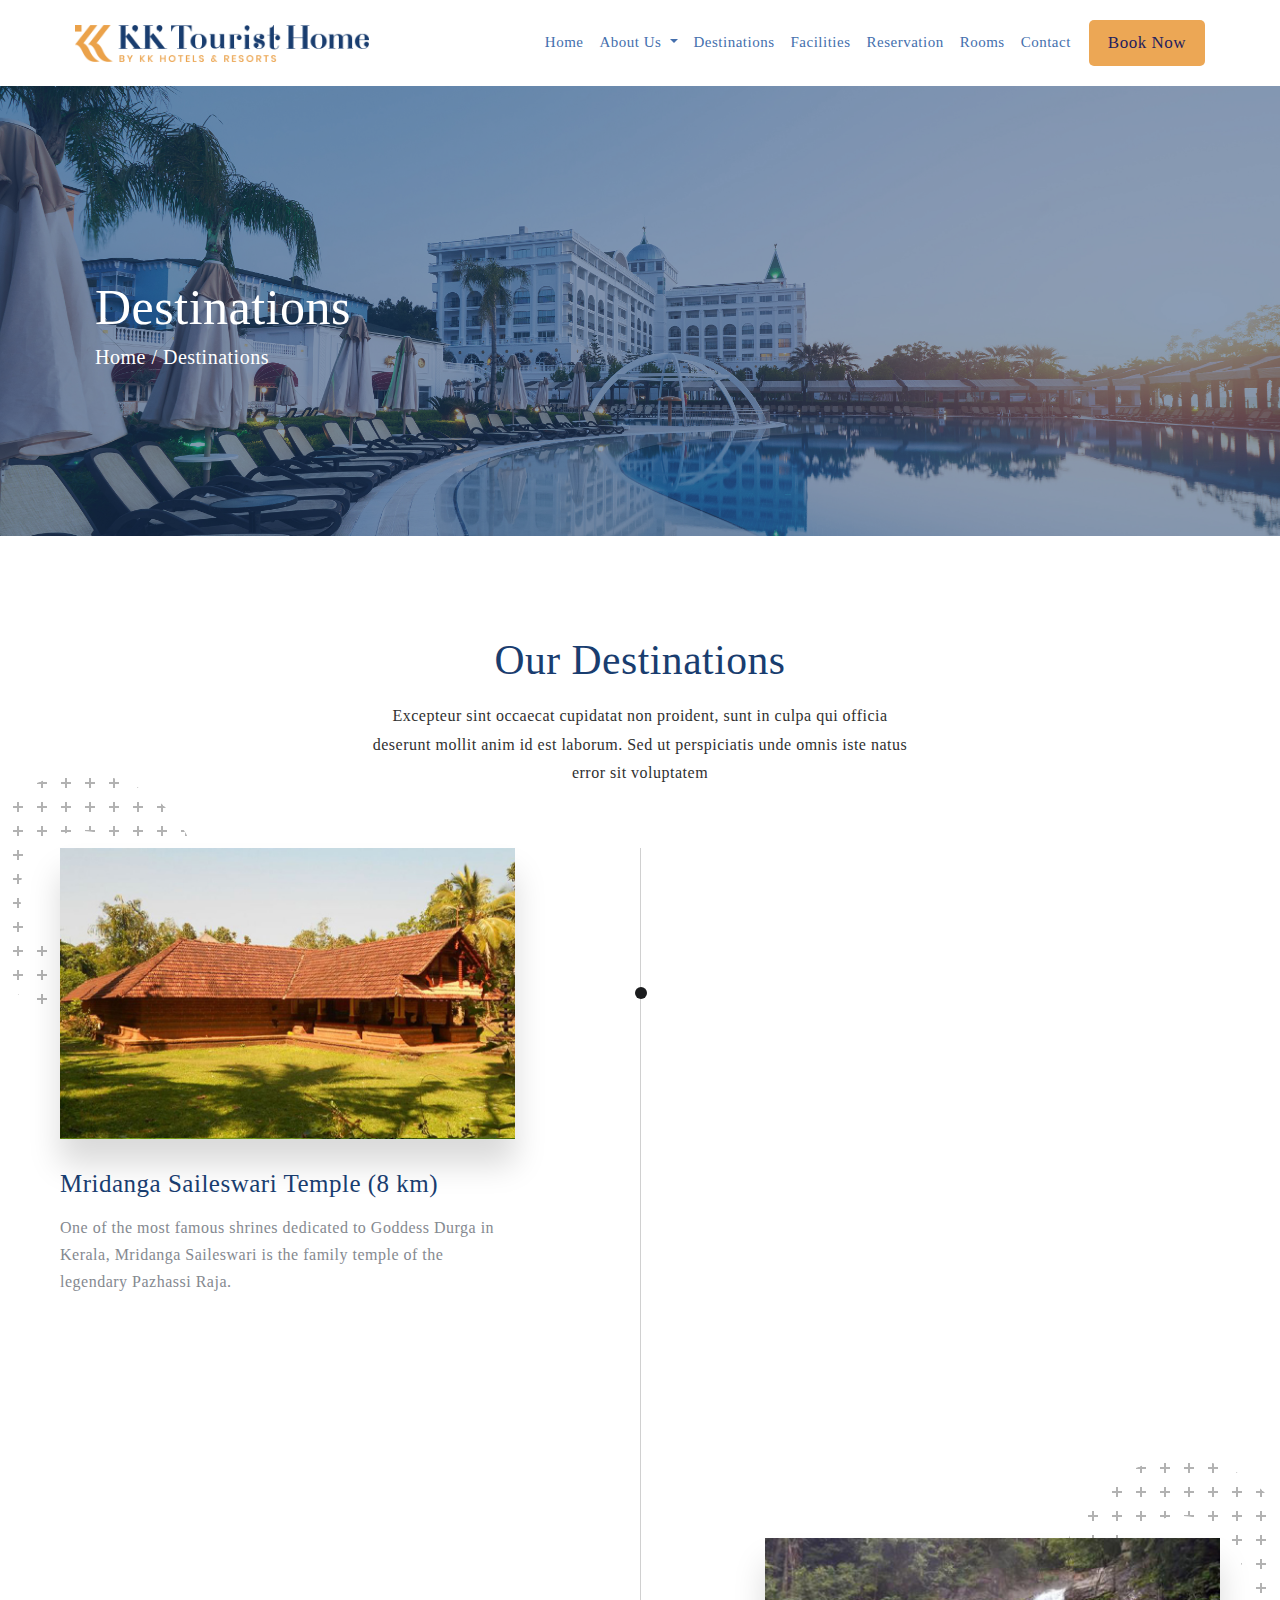
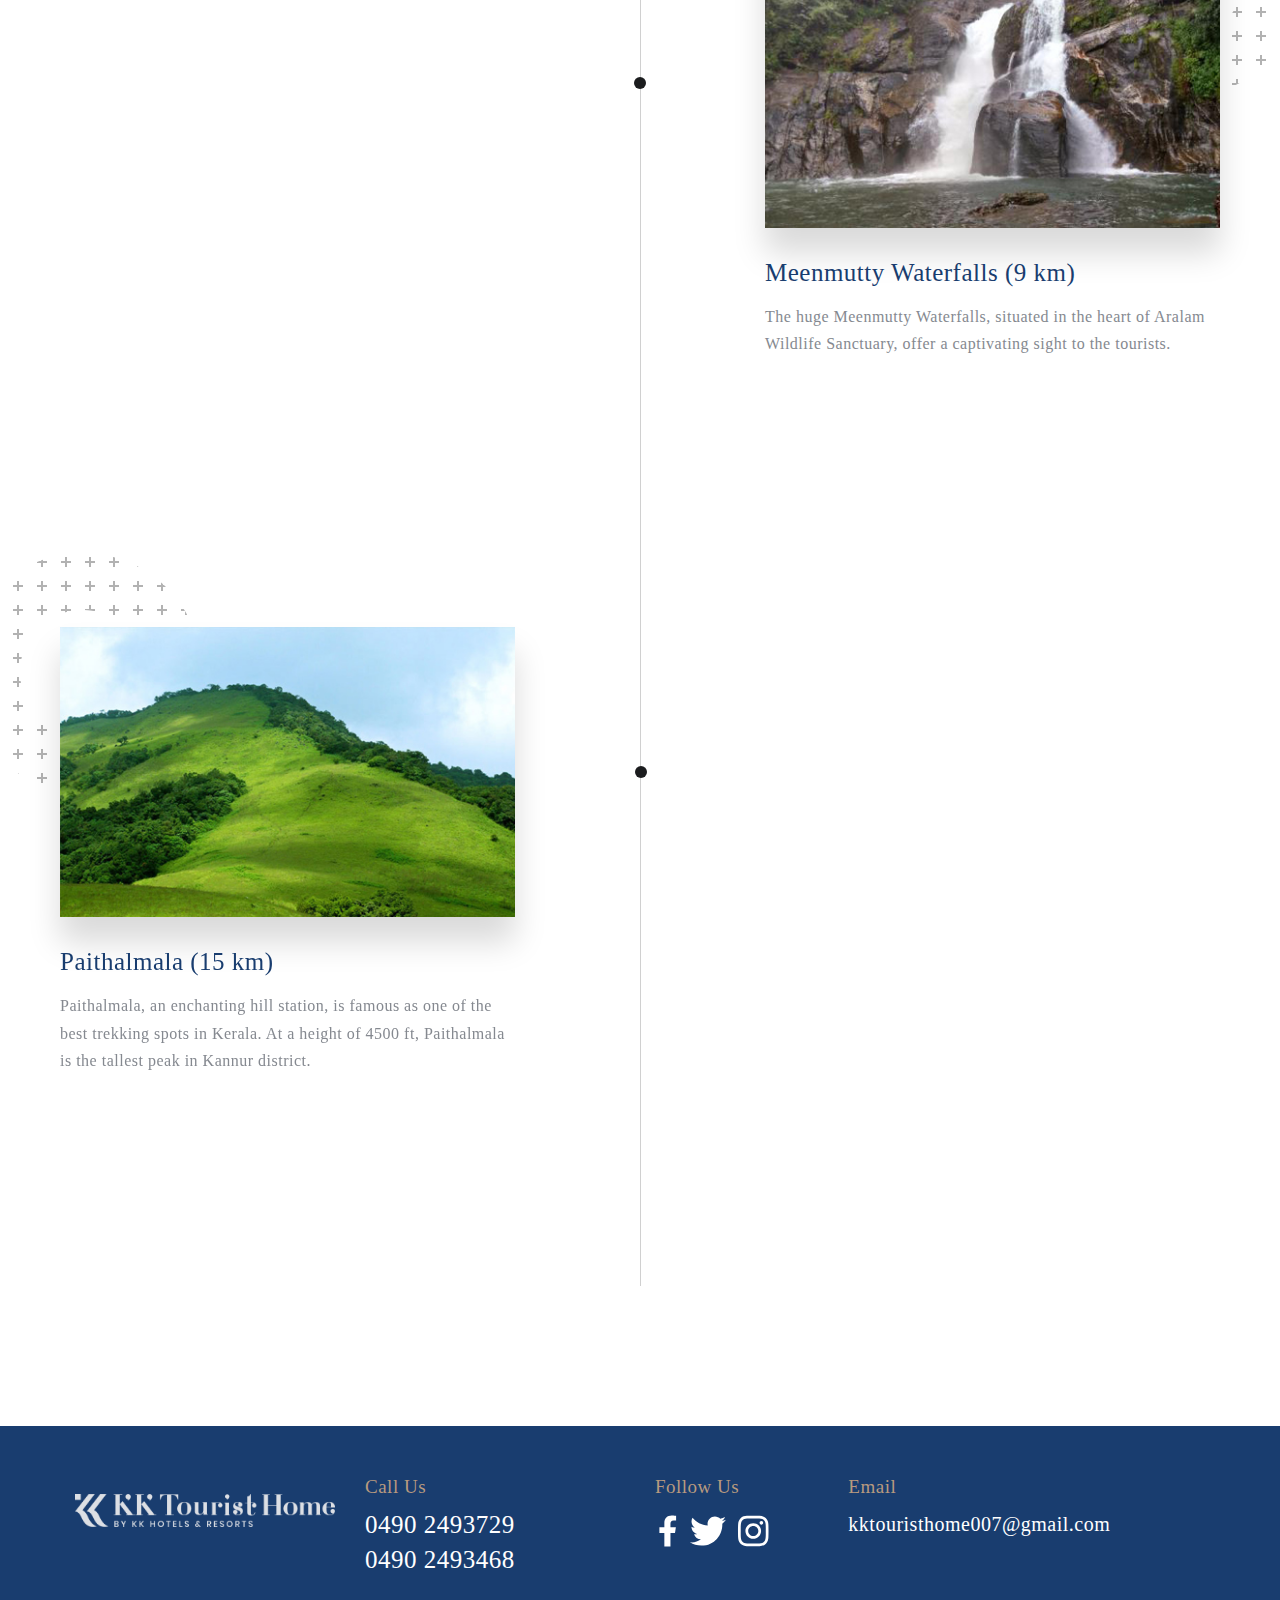
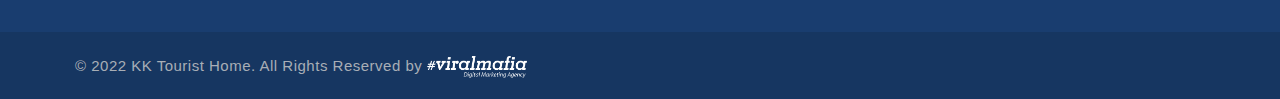
<file: destinations.html>
<!DOCTYPE html>
<html lang="en" style="scroll-behavior: smooth;">

<head>
    <meta charset="UTF-8">
    <meta http-equiv="X-UA-Compatible" content="IE=edge">
    <meta name="viewport" content="width=device-width, initial-scale=1.0">
    <title>KK Tourist Home</title>
    <link rel="icon" href="assets/img/favicon.png">
    <link rel="stylesheet" href="https://use.fontawesome.com/releases/v5.6.3/css/all.css" integrity="sha384-UHRtZLI+pbxtHCWp1t77Bi1L4ZtiqrqD80Kn4Z8NTSRyMA2Fd33n5dQ8lWUE00s/" crossorigin="anonymous">
   
    <link rel="stylesheet" href="assets/css/bootstrap.css">
    <link rel="stylesheet" href="assets/css/aos.css">
    <link rel="stylesheet" href="assets/css/font-awesome.css">
    <link rel="stylesheet" href="assets/css/fontawesome-all.css">

    <link rel="stylesheet" href="assets/css/linea-arrows.css">
    <!-- <link rel="stylesheet" href="assets/css/panelmenu.css"> -->
    <link rel="stylesheet" href="assets/css/owl.carousel.min.css">
    <link rel="stylesheet" href="assets/css/date.css">
    <link rel="stylesheet" href="assets/css/bootstrap-datepicker.min.css">
    <link rel="stylesheet" href="assets/css/style.css">
    <link rel="stylesheet" href="assets/css/responsive.css">
</head>

<body>
    
    <div class="main">
        <!-- ***** Header Start ***** -->
       <header class="navbar navbar-sticky navbar-expand-lg navbar-dark">
            <div class="container position-relative">
                <a class="navbar-brand" href="index.html">
                    <img class="navbar-brand-regular" src="assets/img/logo/logo.png" alt="brand-logo">
                    <img class="navbar-brand-sticky" src="assets/img/logo/logo.png" alt="sticky brand-logo">
                </a>
                <button class="navbar-toggler d-lg-none" type="button" data-toggle="navbarToggler" aria-label="Toggle navigation">
                    <span class="navbar-toggler-icon"></span>
                </button>

                <div class="navbar-inner">
                    <!--  Mobile Menu Toggler -->
                   <button class="navbar-toggler d-lg-none" type="button" data-toggle="navbarToggler" aria-label="Toggle navigation">
                        <span class="navbar-toggler-icon"></span>
                    </button>
                    <nav>
                        <ul class="navbar-nav" id="navbar-nav">
                            <li class="nav-item">
                                <a class="nav-link" href="index.html">Home</a>
                            </li> 
                            <li class="nav-item dropdown">
                                <a class="nav-link dropdown-toggle" href="#" id="navbarDropdown-2" role="button" data-toggle="dropdown">
                                    About Us
                                </a>
                                <div class="dropdown-menu mega-menu blog-menu px-3 py-md-3">
                                    <div class="row">
                                        <div class="col-12">
                                            <ul class="single-menu">
                                                <li><a class="dropdown-item" href="about-us.html">KK Tourist-home</a></li>
                                                <li><a class="dropdown-item" href="our-hotels.html">Our Hotels</a></li>
                                            </ul>
                                        </div>
                                    </div>
                                </div>
                            </li>
                            <li class="nav-item">
                                <a class="nav-link" href="destinations.html">Destinations</a>
                            </li>
                            <li class="nav-item">
                                <a class="nav-link" href="facilities.html">Facilities</a>
                            </li>
                            <li class="nav-item">
                                <a class="nav-link" href="reservation.html">Reservation</a>
                            </li>
                            <li class="nav-item">
                                <a class="nav-link" href="rooms.html">Rooms</a>
                            </li>
                            <li class="nav-item">
                                <a class="nav-link" href="contact.html">Contact</a>
                            </li>
                            <li class="nav-item">
                                <a href="#" class="nav-link nav-link-btn" data-toggle="modal" data-target="#exampleModal0">Book Now</a>
                            </li>
                        </ul>
                    </nav>
                </div>
            </div>

        </header>  

       
              <!-- ***** Breacrumb Area Start ***** -->
              <section class="section breadcrumb-area-desti">
                <div class="breadcrumb-overlay"></div>
                <div class="container">
                    <div class="row align-items-center">
                        <div class="col-12">
                            <div class="bread-box">
                                <div class="bread-head_1">
                                    <h1>Destinations</h1>
                                    <span><a href="index.html">Home</a> / <a href="">Destinations</a></span>
                                </div>
                            </div>
                        </div>
                    </div>
                </div>
            </section>

             <!-- Destination section -->
             <section class="destini-section">
                <!-- <span class="dotted-pattern dotted-pattern2"></span> -->
                <!-- <span class="tri-pattern"></span> -->
                <div class="container">
                    <div class="row justify-content-center">
                        <div class="col-md-12 text-center">
                            <div class="destini-head">
                                <h2>Our Destinations</h2>
                                <p>Excepteur sint occaecat cupidatat non proident, sunt in culpa qui officia deserunt mollit anim id est laborum. Sed ut perspiciatis unde omnis iste natus error sit voluptatem</p>
                            </div>
                        </div>
                        <div class="h-container">
                          
                            <div class="destini-block">
                                <div class="row">
                                    <div class="col-lg-6 col-md-6 content-col">
                                        <div class="inner">
                                            <div class="image-box">
                                                <div class="image" >
                                                    <img src="assets/img/destination/pic1.jpg" alt="">
                                                </div>
                                            </div>
                                            <div class="lower-box">
                                                <h3>Mridanga Saileswari Temple (8 km)
                                                </h3>
                                                <div class="text">One of the most famous shrines dedicated to Goddess Durga in Kerala, Mridanga Saileswari is the family temple of the legendary Pazhassi Raja.
                                                </div>
                                            </div>
                                        </div>
                                    </div>
                                    <div class="col-lg-6 col-md-6 empty-col"></div>
                                </div>
                            </div>
                            <div class="destini-block alternate">
                                <div class="row">
                                    <div class="col-lg-6 col-md-6 content-col">
                                        <div class="inner">
                                            <div class="image-box">
                                                <div class="image">
                                                    <img src="assets/img/destination/pic2.jpg" alt="">
                                                </div>
                                            </div>
                                            <div class="lower-box">
                                                <h3>Meenmutty Waterfalls (9 km)
                                                </h3>
                                                <div class="text">The huge Meenmutty Waterfalls, situated in the heart of Aralam Wildlife Sanctuary, offer a captivating sight to the tourists.
                                                </div>
                                            </div>
                                        </div>
                                    </div>
                                    <div class="col-lg-6 col-md-6 empty-col"></div>
                                </div>
                            </div>
                            <div class="destini-block ">
                                <div class="row">
                                    <div class="col-lg-6 col-md-6 content-col">
                                        <div class="inner">
                                            <div class="image-box">
                                                <div class="image" data-aos="fade-right" >
                                                    <img src="assets/img/destination/pic3.jpg" alt="">
                                                </div>
                                            </div>
                                            <div class="lower-box">
                                                <h3>Paithalmala (15 km)
                                                </h3>
                                                <div class="text">
                                                    Paithalmala, an enchanting hill station, is famous as one of the best trekking spots in Kerala. At a height of 4500 ft, Paithalmala is the tallest peak in Kannur district.
                                                    </div>
                                            </div>
                                        </div>
                                    </div>
                                    <div class="col-lg-6 col-md-6 empty-col"></div>
                                </div>
                            </div>
                         
                        </div>
                    </div>
                </div>
            </section>           



            

         <!-- Footer area -->
         <footer class="footer-area">
            <div class="container">
                <div class="row">

                    <div class="col-lg-3 col-md-6 d-flex align-items-center pb-5">
                        <div class="footer-logo">
                            <a href="index.html"><img src="assets/img/footer/footer-logo.png" class="img-fluid" alt=""></a>
                        </div>
                    </div> 


                    <div class="col-lg-3 col-md-6 footer-phone ">
                        <h6>Call Us</h6>
                        <div class="reserve-bx text-left">
                            
                            <span><a href="tel: 0490 2493729"> 0490 2493729</a><br><a href="tel: 0490 2493468">  0490 2493468</a>
                            </span>
                        </div>
                    </div>
                    <div class="col-lg-2 col-md-6">
                        <h6>Follow Us</h6>
                        <div class="reserve-bx d-flex">
                            <ul>
                                <li><a href=""><i class="fab fa-facebook-f"></i></a></li>
                                <li><a href=""><i class="fab fa-twitter"></i></a></li>
                                <li><a href=""><i class="fab fa-instagram"></i></a></li>
                            </ul>
                        </div>
                    </div>
                    <div class="col-lg-4 col-md-6 border-line991">
                        <h6>Email</h6>
                        <div class="reserve-bx reserve-bx-mail">

                            <a href="mailto:">kktouristhome007@gmail.com
                            </a>
                        </div>
                    </div>

                </div>

               </div>
            </footer>

                <!-- <div class="row">
                    <div class="col-lg-3 col-md-3 text-center mt-3">
                        <div class="footer-pad text-left">
                            <h6>Facilities</h6>
                            <ul class="list-unstyled">
                                <li>
                                    <a href="#"></a>
                                </li>
                                <li>Breakfast (Indian & Continental) </li>
                                <li>Bottled Mineral Water (1000ML)</li>
                                <li>Mini Fridge</li>
                                <li>Soap, Dental Kit, Comb</li>
                                <li>Shampoo, Moisturizer</li>
                                <li>Shoe Shine Strip</li>
                            </ul>
                        </div>
                    </div>


                    <div class="col-lg-3 col-md-4 text-center">
                        <div class="footer-pad_1 text-left">
                            <ul class="list-unstyled">
                                <li>
                                    <a href="#"></a>
                                </li>

                                <li>All Purpose Kit </li>
                                <li> Free internet Access</li>
                                <li> Daily news paper </li>
                                <li>Hair dryer,Left Luggage</li>
                                <li>Coffee Maker</li>
                                <li>Guest Stationary</li>
                            </ul>
                        </div>
                    </div>
                    <div class="col-lg-3 col-md-4  text-center border-line991">
                        <div class="footer-pad_1 text-left">
                            <ul class="list-unstyled">
                                <li>
                                    <a href="#"></a>
                                </li>

                                <li> Vallet Parking</li>
                                <li>Shaving Kit</li>
                                <li>Shover cap</li>
                                <li>Foriegn Exchange</li>
                                <li>Multi Channel TV Entertainment</li>
                                <li>Wakeup call servcie</li>

                            </ul>
                        </div>
                    </div>
                    <div class="col-lg-3 col-md-4 text-center ">
                        <div class="footer-pad_1 text-left">
                            <ul class="list-unstyled">
                                <li>
                                    <a href="#"></a>
                                </li>

                                <li>First Aid kit etc</li>
                                <li>Guest can avail Iron & Iron board</li>
                                <li>Safe deposit locker</li>

                            </ul>
                        </div>
                    </div>
                </div> -->




        <section class="content_footer">
            <div class="container">
                <div class="row">
                    <div class="col-md-12">
                        <div class="copy-right text-left">
                            <p class="m-0">© 2022 KK Tourist Home. All Rights Reserved by <a href="" target="_blank"> <img src="assets/img/footer/viralmafia.svg"></a>
                            </p>
                        </div>
                    </div>
                </div>
            </div>
        </section>

        
        <!--====== Popup area Start ======-->
        <div class="appoint-model">
            <div class="container">
                <div class="col-12">
                    <div class="row">
                        <div class="modal fade order-model" id="exampleModal0" tabindex="-1" role="dialog" aria-hidden="true">
                            <div class="modal-dialog log-sign" role="document">
                                <div class="modal-content">
                                    <div class="modal-header">
                                        <a href="#" class="download-close" data-dismiss="modal" aria-label="Close"><span>X</span></a>
                                    </div>
                                    <div id="letter5">
                                        <div class="letter_inner">
                                            <div class="heading color-b">
                                                <h2>Reservation Enquiry</h2>
                                            </div>
                                            <div class="model-project-details">
                                                <div class="heading color-b">
                                                    <div class="tab-content">
                                                        <div role="tabpanel" class="tab-pane active tab-log" id="profile2">
                                                            <form name="form1" method="post" action="email.php">
                                                                <div class="row">
                                                                    <div class="col-12 col-md-6">
                                                                        <div class="form-group">
                                                                            <label>First Name</label>
                                                                            <input type="text" class="field-input" required name="name">
                                                                        </div>
                                                                    </div>
                                                                    <div class="col-12 col-md-6">
                                                                        <div class="form-group">
                                                                            <label>Last Name</label>
                                                                            <input type="text" class="field-input" required name="lname">
                                                                        </div>
                                                                    </div>
                                                                    <div class="col-12 col-md-6">
                                                                        <div class="form-group">
                                                                            <label>Email Address</label>
                                                                            <input type="email" class="field-input" required name="email">
                                                                        </div>
                                                                    </div>
                                                                    <div class="col-12 col-md-6">
                                                                        <div class="form-group">
                                                                            <label>Phone Number</label>
                                                                            <input class="field-input" name="phone" required type="tel" pattern="[0-9]{10}" maxlength="10" oninvalid="this.setCustomValidity('Please Enter 10 Digit Number')" onchange="this.setCustomValidity('')">
                                                                        </div>
                                                                    </div>
                                                                    <div class="col-12 col-md-6">
                                                                        <div class="form-group">
                                                                            <label for="">Check In</label>
                                                                            <div class="datepicker">
                                                                                <input class="date_icon form-control" data-date-format="dd/mm/yyyy" id="datepicker3" onkeypress="return false" placeholder="17/07/2021" required name="checkin">
                                                                            </div>
                                                                        </div>
                                                                    </div>
                                                                    <div class="col-12 col-md-6">
                                                                        <div class="form-group">
                                                                            <label for="">Check Out</label>
                                                                            <div class="datepicker">
                                                                                <input class="date_icon form-control" data-date-format="dd/mm/yyyy" id="datepicker4" onkeypress="return false" placeholder="17/07/2021" required name="checkout">
                                                                            </div>
                                                                        </div>
                                                                    </div>
                                                                    <div class="col-12">
                                                                        <div class="form-group">
                                                                            <label for="">Any Requests</label>
                                                                            <div class="">
                                                                                <textarea class="form-control" id="exampleFormControlTextarea1" rows="5"></textarea>
                                                                            </div>
                                                                        </div>
                                                                    </div>

                                                                </div>
                                                                <div class="row">
                                                                    <div class="col-md-12 text-center">
                                                                        <div class="popup-btn">
                                                                            <input type="submit" name="Enquire" name="Enquire" value="Enquire">
                                                                        </div>
                                                                    </div>
                                                                </div>
                                                            </form>
                                                        </div>
                                                    </div>
                                                </div>
                                            </div>
                                        </div>
                                    </div>
                                </div>
                            </div>
                        </div>
                    </div>
                </div>
            </div>
        </div>

        <!-- Thankyou Popup Start -->
        <div id="tyModal" class="modal fade" role="dialog">
            <div class="modal-dialog">
            <!-- Modal content-->
            <div class="modal-content">
                <div class="modal-header">
                <button type="button" class="close" data-dismiss="modal">&times;</button>
                <!--         <h4 class="modal-title">Modal Header</h4> -->
                </div>
                <div class="ty-modal-body text-center">
                    <div class="text-center check-done"><i class="fa fa-check-circle"></i></div>
                <h2>The Reservation Team will contact you <br>in the next 48 hrs.</h2>
                </div>
            </div>
        
            </div>
        </div>
        <!-- Thankyou PopupEnd -->

        </div>
        <!-- close body wrapper -->


        <script src="assets/js/jquery-1.12.4.min.js"></script>
        <!-- jQuery(necessary for all JavaScript plugins) -->
          <!-- <script src="assets/js/jquery/jquery-3.3.1.min.js"></script> -->
        <script src="assets/js/bootstrap.js"></script>
        <!-- <script src="assets/js/panelmenu.js"></script> -->
        <!-- ā -->
        <script src="assets/js/bootstrap-datepicker.min.js"></script>
        <script src="assets/js/plugins.js"></script>
        <script src="assets/js/custom.js"></script>

       


</body>

</html>
</file>
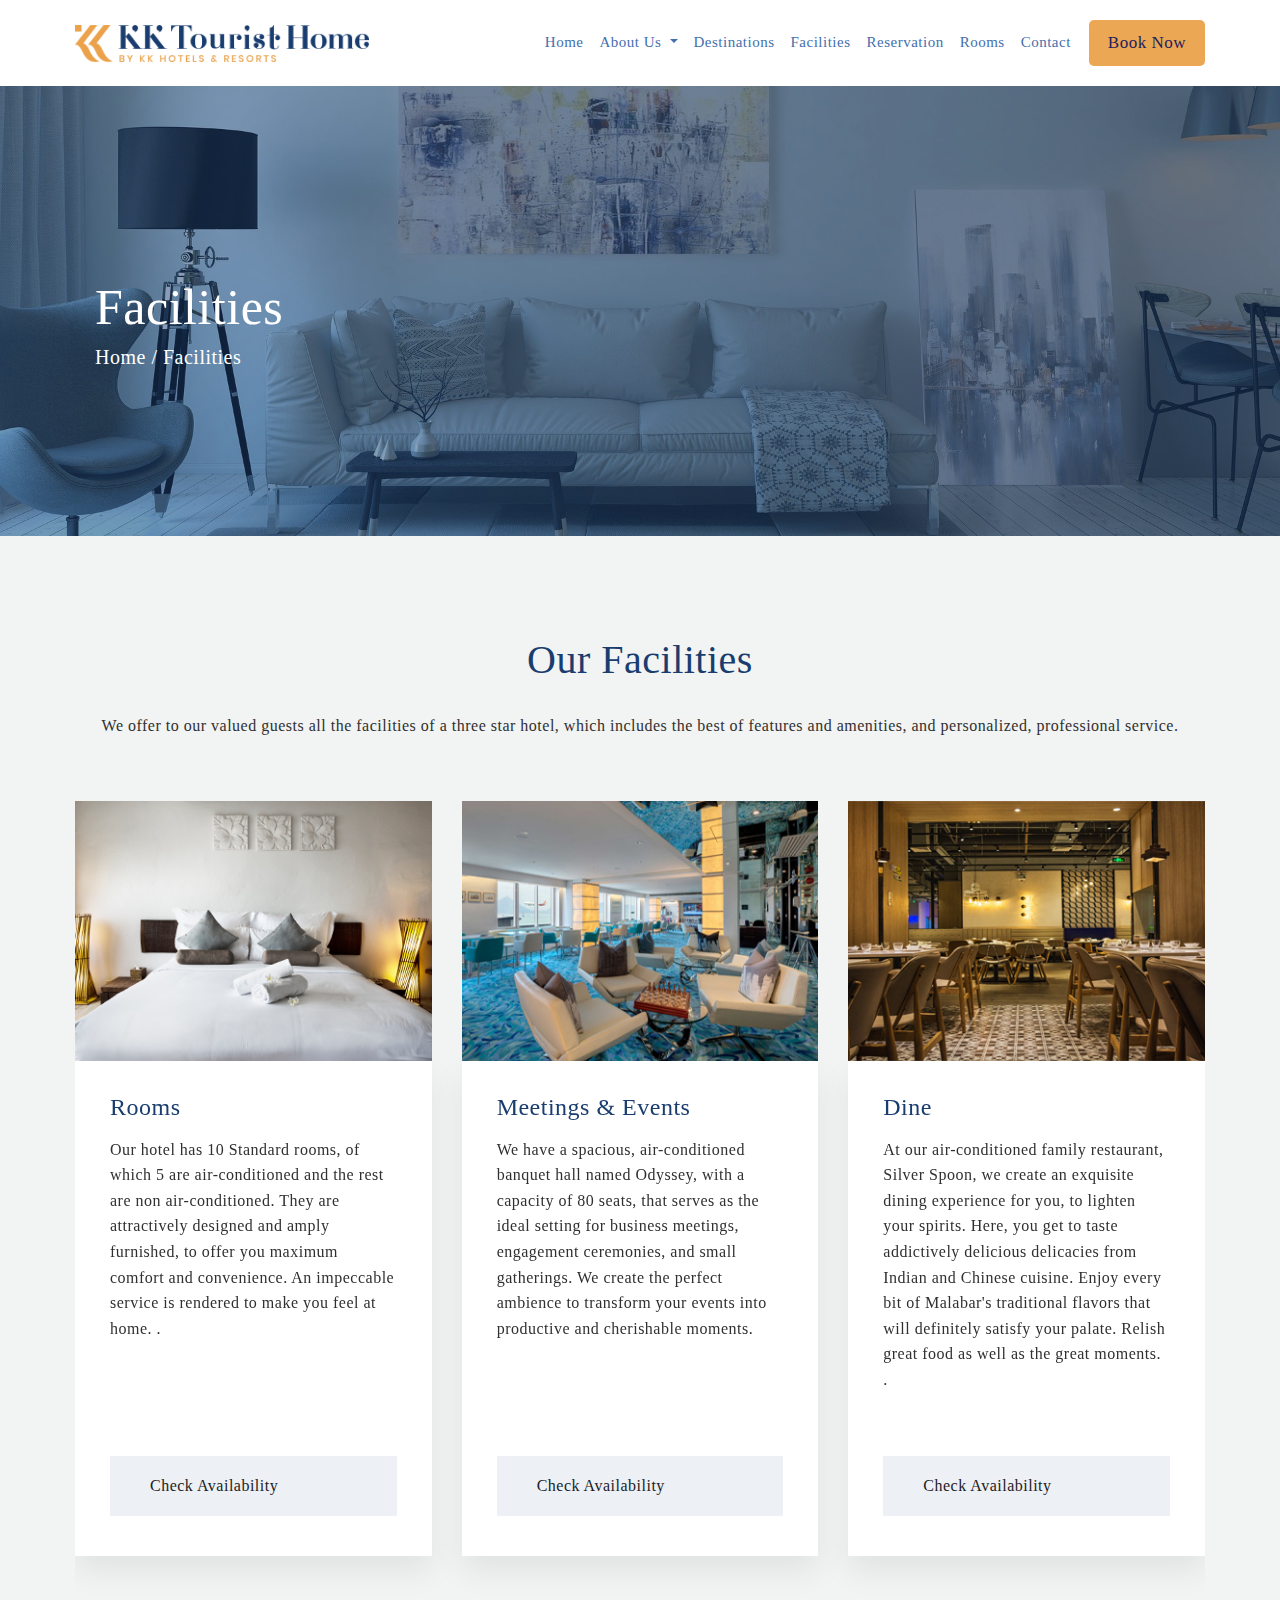
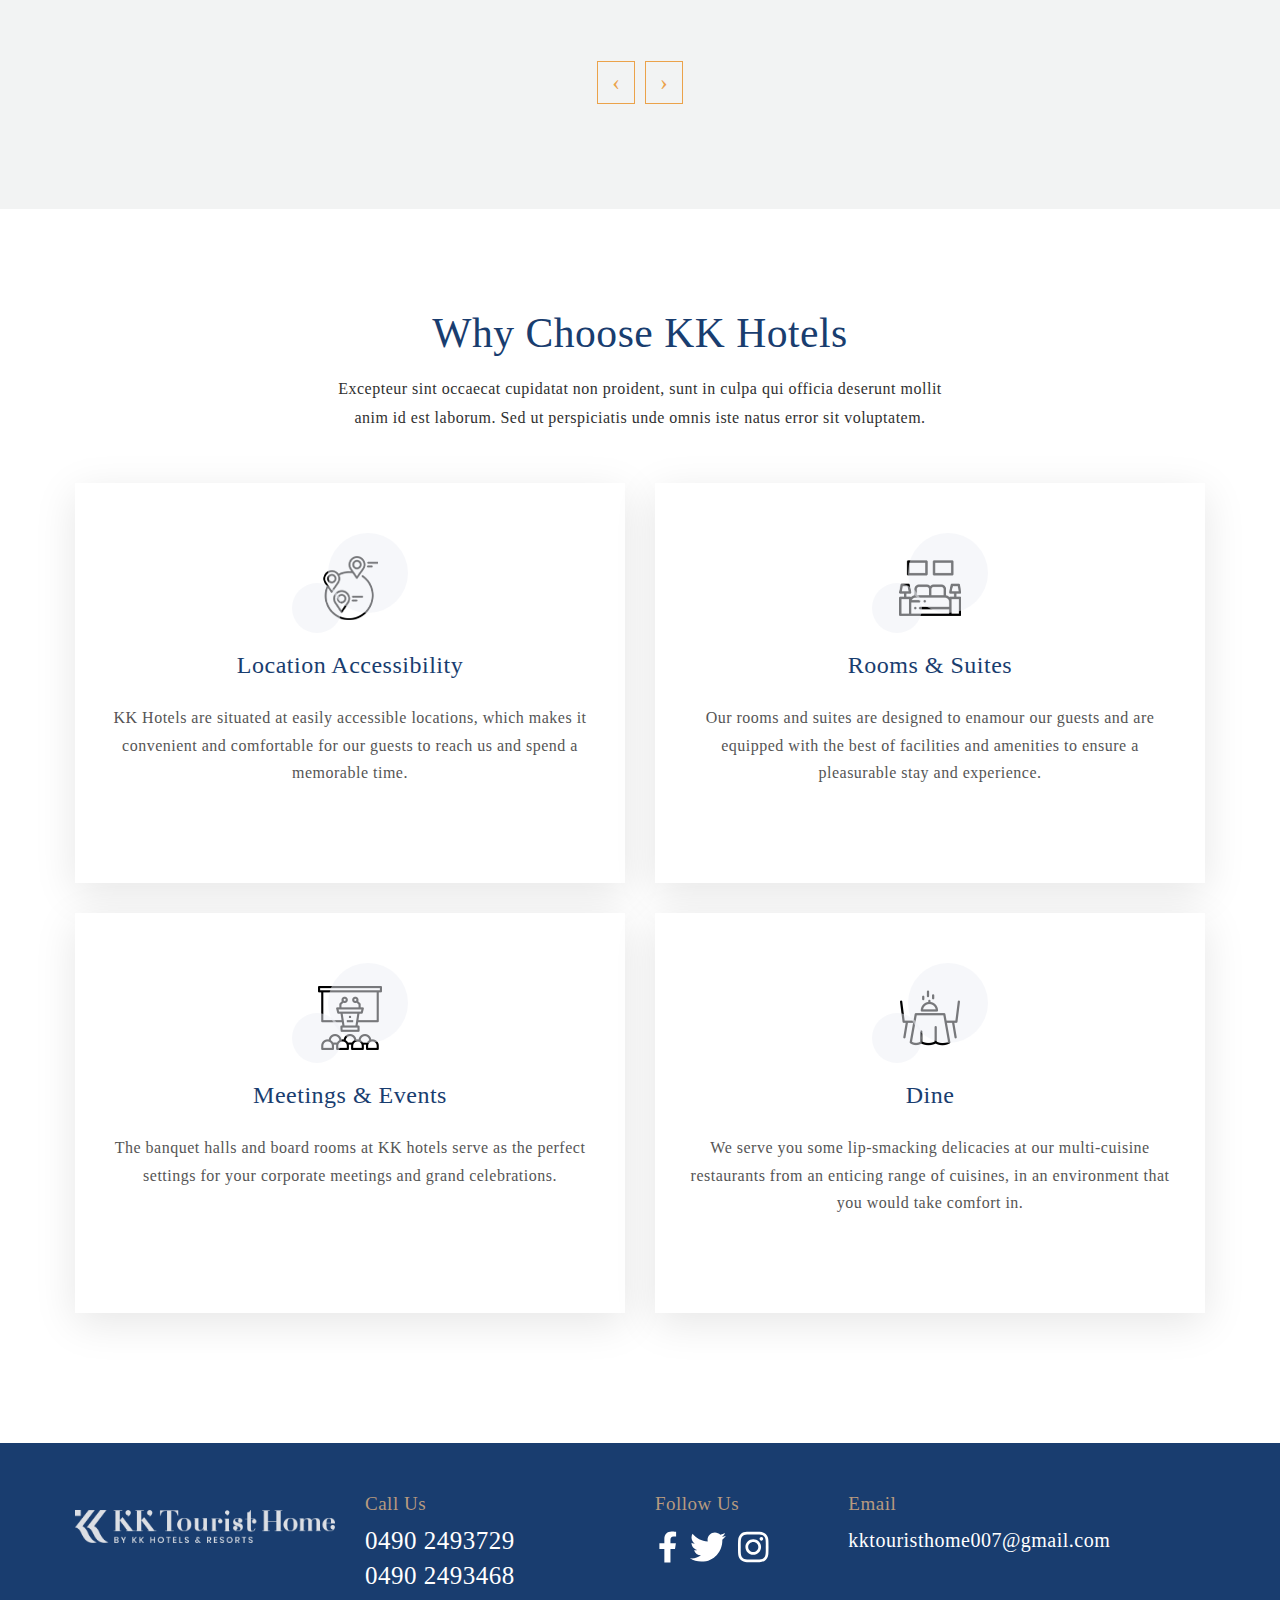
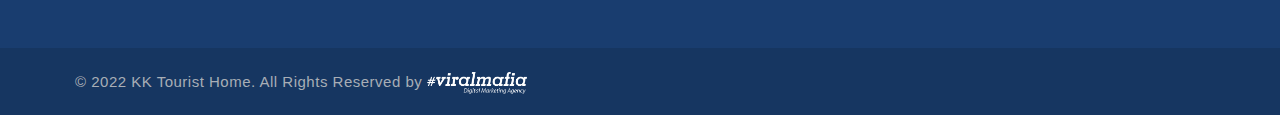
<file: facilities.html>
<!DOCTYPE html>
<html lang="en" style="scroll-behavior: smooth;">

<head>
    <meta charset="UTF-8">
    <meta http-equiv="X-UA-Compatible" content="IE=edge">
    <meta name="viewport" content="width=device-width, initial-scale=1.0">
    <title>KK Tourist Home</title>
    <link rel="icon" href="assets/img/favicon.png">
    <link rel="stylesheet" href="https://use.fontawesome.com/releases/v5.6.3/css/all.css" integrity="sha384-UHRtZLI+pbxtHCWp1t77Bi1L4ZtiqrqD80Kn4Z8NTSRyMA2Fd33n5dQ8lWUE00s/" crossorigin="anonymous">
   
    <link rel="stylesheet" href="assets/css/bootstrap.css">
    <link rel="stylesheet" href="assets/css/aos.css">
    <link rel="stylesheet" href="assets/css/font-awesome.css">
    <link rel="stylesheet" href="assets/css/fontawesome-all.css">

    <!-- <link rel="stylesheet" href="assets/css/panelmenu.css"> -->
    <link rel="stylesheet" href="assets/css/owl.carousel.min.css">
    <link rel="stylesheet" href="assets/css/date.css">
    <link rel="stylesheet" href="assets/css/bootstrap-datepicker.min.css">
    <link rel="stylesheet" href="assets/css/style.css">
    <link rel="stylesheet" href="assets/css/responsive.css">
</head>

<body>

    <div class="main">
        <!-- ***** Header Start ***** -->
       <header class="navbar navbar-sticky navbar-expand-lg navbar-dark">
            <div class="container position-relative">
                <a class="navbar-brand" href="index.html">
                    <img class="navbar-brand-regular" src="assets/img/logo/logo.png" alt="brand-logo">
                    <img class="navbar-brand-sticky" src="assets/img/logo/logo.png" alt="sticky brand-logo">
                </a>
                <button class="navbar-toggler d-lg-none" type="button" data-toggle="navbarToggler" aria-label="Toggle navigation">
                    <span class="navbar-toggler-icon"></span>
                </button>

                <div class="navbar-inner">
                    <!--  Mobile Menu Toggler -->
                   <button class="navbar-toggler d-lg-none" type="button" data-toggle="navbarToggler" aria-label="Toggle navigation">
                        <span class="navbar-toggler-icon"></span>
                    </button>
                    <nav>
                        <ul class="navbar-nav" id="navbar-nav">
                            <li class="nav-item">
                                <a class="nav-link" href="index.html">Home</a>
                            </li> 
                            <li class="nav-item dropdown">
                                <a class="nav-link dropdown-toggle" href="#" id="navbarDropdown-2" role="button" data-toggle="dropdown">
                                    About Us
                                </a>
                                <div class="dropdown-menu mega-menu blog-menu px-3 py-md-3">
                                    <div class="row">
                                        <div class="col-12">
                                            <ul class="single-menu">
                                                <li><a class="dropdown-item" href="about-us.html">KK Tourist-home</a></li>
                                                <li><a class="dropdown-item" href="our-hotels.html">Our Hotels</a></li>
                                            </ul>
                                        </div>
                                    </div>
                                </div>
                            </li>
                            <li class="nav-item">
                                <a class="nav-link" href="destinations.html">Destinations</a>
                            </li>
                            <li class="nav-item">
                                <a class="nav-link" href="facilities.html">Facilities</a>
                            </li>
                            <li class="nav-item">
                                <a class="nav-link" href="reservation.html">Reservation</a>
                            </li>
                            <li class="nav-item">
                                <a class="nav-link" href="rooms.html">Rooms</a>
                            </li>
                            <li class="nav-item">
                                <a class="nav-link" href="contact.html">Contact</a>
                            </li>
                            <li class="nav-item">
                                <a href="#" class="nav-link nav-link-btn" data-toggle="modal" data-target="#exampleModal0">Book Now</a>
                            </li>
                        </ul>
                    </nav>
                </div>
            </div>

        </header>  
        
              <!-- ***** Breacrumb Area Start ***** -->
              <section class="section breadcrumb-area breadcrumb-area-facility">
                <div class="breadcrumb-overlay"></div>
                <div class="container">
                    <div class="row align-items-center">
                        <div class="col-12">
                            <div class="bread-box">
                                <div class="bread-head_1">
                                    <h1>Facilities</h1>
                                    <span><a href="index.html">Home</a> / <a href="">Facilities</a></span>
                                </div>
                            </div>
                        </div>
                    </div>
                </div>
            </section>


              <!-- facilities area -->
              <section class="facilities-area">
                <div class="container">
                    <div class="row">
                        <div class="col-md-12 text-center">
                            <div class="facility-head">
                                <h2>Our Facilities</h2>
                                <p>
                                    We offer to our valued guests all the facilities of a three star hotel, which includes the best of features and amenities, and personalized, professional service.
                                    </p>
                            </div>
                        </div>
                    </div>
                    <div class="row">
                        <div class="col-md-12">
                            <div class="facility-slider owl-carousel">
                                <div class="single-facility">
                                    <div class="inner-facility">
                                        <div class="image-box">
                                            <img src="assets/img/facilities/img2.jpg" alt="">
                                        </div>
                                        <div class="lower-box">
                                            <h4>Rooms</h4>
                                            <div class="text">
                                                <p>Our hotel has 10 Standard rooms, of which 5 are air-conditioned and the rest are non air-conditioned. They are attractively designed and amply furnished, to offer you maximum comfort and convenience. An impeccable service is rendered to make you feel at home.
                                                    .</p>
                                            </div>
                                            <div class="link-box">
                                                <a href="" class="theme-btn-facility"  data-toggle="modal" data-target="#exampleModal0">
                                                    <span>Check Availability</span>
                                                </a>
                                            </div>
                                        </div>
                                    </div>
                                </div>
                                <div class="single-facility">
                                    <div class="inner-facility">
                                        <div class="image-box">
                                            <img src="assets/img/facilities/img4.jpg" alt="">
                                        </div>
                                        <div class="lower-box">
                                            <h4>
                                                Meetings & Events
                                                </h4>
                                            <div class="text">
                                                <p>We have a spacious, air-conditioned banquet hall named Odyssey, with a capacity of 80 seats, that serves as the ideal setting for business meetings, engagement ceremonies, and small gatherings. We create the perfect ambience to transform your events into productive and cherishable moments.
                                                    </p>
                                            </div>
                                            <div class="link-box">
                                                <a href="" class="theme-btn-facility"  data-toggle="modal" data-target="#exampleModal0">
                                                    <span>Check Availability</span>
                                                </a>
                                            </div>
                                        </div>
                                    </div>
                                </div>
                                <div class="single-facility">
                                    <div class="inner-facility">
                                        <div class="image-box">
                                            <img src="assets/img/facilities/pic4.jpg">
                                        </div>
                                        <div class="lower-box">
                                            <h4>Dine
                                            </h4>
                                            <div class="text">
                                                <p>At our air-conditioned family restaurant, Silver Spoon, we create an exquisite dining experience for you, to lighten your spirits. Here, you get to taste addictively delicious delicacies from Indian and Chinese cuisine. Enjoy every bit of Malabar's traditional flavors that will definitely satisfy your palate. Relish great food as well as the great moments.
                                                    .</p>
                                            </div>
                                            <div class="link-box">
                                                <a href="" class="theme-btn-facility"  data-toggle="modal" data-target="#exampleModal0">
                                                    <span>Check Availability</span>
                                                </a>
                                            </div>
                                        </div>
                                    </div>
                                </div>
                                <div class="single-facility">
                                    <div class="inner-facility">
                                        <div class="image-box">
                                            <img src="assets/img/facilities/img2.jpg" alt="">
                                        </div>
                                        <div class="lower-box">
                                            <h4>Rooms</h4>
                                            <div class="text">
                                                <p>Our hotel has 10 Standard rooms, of which 5 are air-conditioned and the rest are non air-conditioned. They are attractively designed and amply furnished, to offer you maximum comfort and convenience. An impeccable service is rendered to make you feel at home.
                                                    .</p>
                                            </div>
                                            <div class="link-box">
                                                <a href="" class="theme-btn-facility"  data-toggle="modal" data-target="#exampleModal0">
                                                    <span>Check Availability</span>
                                                </a>
                                            </div>
                                        </div>
                                    </div>
                                </div>
                                <div class="single-facility">
                                    <div class="inner-facility">
                                        <div class="image-box">
                                            <img src="assets/img/facilities/img4.jpg" alt="">
                                        </div>
                                        <div class="lower-box">
                                            <h4>
                                                Meetings & Events
                                                </h4>
                                            <div class="text">
                                                <p>We have a spacious, air-conditioned banquet hall named Odyssey, with a capacity of 80 seats, that serves as the ideal setting for business meetings, engagement ceremonies, and small gatherings. We create the perfect ambience to transform your events into productive and cherishable moments.
                                                    </p>
                                            </div>
                                            <div class="link-box">
                                                <a href="" class="theme-btn-facility"  data-toggle="modal" data-target="#exampleModal0">
                                                    <span>Check Availability</span>
                                                </a>
                                            </div>
                                        </div>
                                    </div>
                                </div>
                                <div class="single-facility">
                                    <div class="inner-facility">
                                        <div class="image-box">
                                            <img src="assets/img/facilities/pic4.jpg">
                                        </div>
                                        <div class="lower-box">
                                            <h4>Dine
                                            </h4>
                                            <div class="text">
                                                <p>At our air-conditioned family restaurant, Silver Spoon, we create an exquisite dining experience for you, to lighten your spirits. Here, you get to taste addictively delicious delicacies from Indian and Chinese cuisine. Enjoy every bit of Malabar's traditional flavors that will definitely satisfy your palate. Relish great food as well as the great moments.
                                                    .</p>
                                            </div>
                                            <div class="link-box">
                                                <a href="" class="theme-btn-facility"  data-toggle="modal" data-target="#exampleModal0">
                                                    <span>Check Availability</span>
                                                </a>
                                            </div>
                                        </div>
                                    </div>
                                </div>
                                <!-- <div class="single-facility">
                                    <div class="inner-facility">
                                        <div class="image-box">
                                            <img src="assets/img/facilities/img3.jpg" alt="">
                                        </div>
                                        <div class="lower-box">
                                            <h4>Deluxe Suite Room</h4>
                                            <div class="text">
                                                <p>Lorem ipsum dolor sit amet consectetur, adipisicing elit. Alias, impedit? At ratione autem consectetur. Dicta at minus enim sunt porro.</p>
                                            </div>
                                            <div class="link-box">
                                                <a href="" class="theme-btn-facility"  data-toggle="modal" data-target="#exampleModal0">
                                                    <span>Check Availability</span>
                                                </a>
                                            </div>
                                        </div>
                                    </div>
                                </div>
                                <div class="single-facility">
                                    <div class="inner-facility">
                                        <div class="image-box">
                                            <img src="assets/img/facilities/img5.jpg">
                                        </div>
                                        <div class="lower-box">
                                            <h4>Presidential Suite</h4>
                                            <div class="text">
                                                <p>Lorem ipsum dolor sit amet consectetur, adipisicing elit. Alias, impedit? At ratione autem consectetur. Dicta at minus enim sunt porro.</p>
                                            </div>
                                            <div class="link-box">
                                                <a href="" class="theme-btn-facility"  data-toggle="modal" data-target="#exampleModal0">
                                                    <span>Check Availability</span>
                                                </a>
                                            </div>
                                        </div>
                                    </div>
                                </div>
                                <div class="single-facility">
                                    <div class="inner-facility">
                                        <div class="image-box">
                                            <img src="assets/img/facilities/pic3.jpg">
                                        </div>
                                        <div class="lower-box">
                                            <h4>Celebrate</h4>
                                            <div class="text">
                                                <p>Lorem ipsum dolor sit amet consectetur, adipisicing elit. Alias, impedit? At ratione autem consectetur. Dicta at minus enim sunt porro.</p>
                                            </div>
                                            <div class="link-box">
                                                <a href="" class="theme-btn-facility"  data-toggle="modal" data-target="#exampleModal0">
                                                    <span>Check Availability</span>
                                                </a>
                                            </div>
                                        </div>
                                    </div>
                                </div> -->
                            </div>
                        </div>
                    </div>
                </div>
            </section>

            <!-- why choose us -->
            <section class="why-choose">
                <div class="container">
                    <div class="row">
                        <div class="col-md-12 text-center">
                            <div class="choose-head">
                                <h2>Why Choose KK Hotels</h2>
                                <p>Excepteur sint occaecat cupidatat non proident, sunt in culpa qui officia deserunt mollit anim id est laborum. Sed ut perspiciatis unde omnis iste natus error sit voluptatem.</p>
                            </div>
                        </div>
                    </div>
                    <div class="row">
                        <div class="col-md-6 col-lg-6 choose-box">
                            <div class="inner-box">
                                <div class="icon-box">
                                    <span class="circle"></span>
                                    <!-- <i class="fi ti-home"></i> -->
                                  
                                    <img src="assets/img/facilities/icons/locations.png" alt="">
                                </div>
                                <h4>Location Accessibility
                                </h4>
                                <div class="text">
                                    KK Hotels are situated at easily accessible locations, which makes it convenient and comfortable for our guests to reach us and spend a memorable time. 
                                    
                                </div>
                            </div>
                        </div>
                        <div class="col-md-6 col-lg-6 choose-box">
                            <div class="inner-box">
                                <div class="icon-box">
                                    <span class="circle"></span>
                                    <!-- <i class="fi ti-home"></i> -->
                                    <img src="assets/img/facilities/icons/room.png" alt="">
                                </div>
                                <h4>Rooms & Suites
                                </h4>
                                <div class="text">
                                    Our rooms and suites are designed to enamour our guests and are equipped with the best of facilities and amenities to ensure a pleasurable stay and experience.

                                </div>
                            </div>
                        </div>
                        <div class="col-md-6 col-lg-6 choose-box">
                            <div class="inner-box">
                                <div class="icon-box">
                                    <span class="circle"></span>
                                    <!-- <i class="fi ti-home"></i> -->
                                    <img src="assets/img/facilities/icons/conference.png" alt="">
                                </div>
                                <h4>Meetings & Events
                                </h4>
                                <div class="text">
                                    
                                    The banquet halls and board rooms at KK hotels serve as the perfect settings for your corporate meetings and grand celebrations.

                                </div>
                            </div>
                        </div>
                        <div class="col-md-6 col-lg-6 choose-box">
                            <div class="inner-box">
                                <div class="icon-box">
                                    <span class="circle"></span>
                                    <!-- <i class="fi ti-key"></i> -->
                                    <img src="assets/img/facilities/icons/restaurant.png" alt="">
                                </div>
                                <h4>Dine
                                </h4>
                                <div class="text">
                                    We serve you some lip-smacking delicacies at our multi-cuisine restaurants from an enticing range of cuisines, in an environment that you would take comfort in.

                                </div>
                            </div>
                        </div>
                        <!-- <div class="col-md-6 col-lg-4 choose-box">
                            <div class="inner-box">
                                <div class="icon-box">
                                    <span class="circle"></span> -->
                                    <!-- <i class="fi ti-home"></i> -->
                                    <!-- <img src="assets/img/facilities/icons/bar-service.png" alt="">
                                </div>
                                <h4>Location Accessibility
                                </h4>
                                <div class="text">
                                    KK Hotels are situated at easily accessible locations, which makes it convenient and comfortable for our guests to reach us and spend a memorable time. 
                                    
                                </div>
                            </div>
                        </div> -->
                        <!-- <div class="col-md-6 col-lg-4 choose-box">
                            <div class="inner-box">
                                <div class="icon-box">
                                    <span class="circle"></span> -->
                                    <!-- <i class="fi ti-home"></i> -->
                                    <!-- <img src="assets/img/facilities/icons/wi-fi.png" alt="">
                                </div>
                                <h4>Rooms & Suites
                                </h4>
                                <div class="text">
                                    Our rooms and suites are designed to enamour our guests and are equipped with the best of facilities and amenities to ensure a pleasurable stay and experience.

                                </div>
                            </div>
                        </div> -->


                    </div>
                </div>
            </section>      
     

    
    
             <!-- Footer area -->
        <footer class="footer-area">
            <div class="container">
                <div class="row">

                    <div class="col-lg-3 col-md-6 d-flex align-items-center pb-5">
                        <div class="footer-logo">
                            <a href="index.html"><img src="assets/img/footer/footer-logo.png" class="img-fluid" alt=""></a>
                        </div>
                    </div> 


                    <div class="col-lg-3 col-md-6 footer-phone ">
                        <h6>Call Us</h6>
                        <div class="reserve-bx text-left">
                            
                            <span><a href="tel: 0490 2493729"> 0490 2493729</a><br><a href="tel: 0490 2493468">  0490 2493468</a>
                            </span>
                        </div>
                    </div>
                    <div class="col-lg-2 col-md-6">
                        <h6>Follow Us</h6>
                        <div class="reserve-bx d-flex">
                            <ul>
                                <li><a href=""><i class="fab fa-facebook-f"></i></a></li>
                                <li><a href=""><i class="fab fa-twitter"></i></a></li>
                                <li><a href=""><i class="fab fa-instagram"></i></a></li>
                            </ul>
                        </div>
                    </div>
                    <div class="col-lg-4 col-md-6 border-line991">
                        <h6>Email</h6>
                        <div class="reserve-bx reserve-bx-mail">

                            <a href="mailto:">kktouristhome007@gmail.com
                            </a>
                        </div>
                    </div>

                </div>

               </div>
            </footer>
    
                    <!-- <div class="row">
                        <div class="col-lg-3 col-md-3 text-center mt-3">
                            <div class="footer-pad text-left">
                                <h6>Facilities</h6>
                                <ul class="list-unstyled">
                                    <li>
                                        <a href="#"></a>
                                    </li>
                                    <li>Breakfast (Indian & Continental) </li>
                                    <li>Bottled Mineral Water (1000ML)</li>
                                    <li>Mini Fridge</li>
                                    <li>Soap, Dental Kit, Comb</li>
                                    <li>Shampoo, Moisturizer</li>
                                    <li>Shoe Shine Strip</li>
                                </ul>
                            </div>
                        </div>
    
    
                        <div class="col-lg-3 col-md-4 text-center">
                            <div class="footer-pad_1 text-left">
                                <ul class="list-unstyled">
                                    <li>
                                        <a href="#"></a>
                                    </li>
    
                                    <li>All Purpose Kit </li>
                                    <li> Free internet Access</li>
                                    <li> Daily news paper </li>
                                    <li>Hair dryer,Left Luggage</li>
                                    <li>Coffee Maker</li>
                                    <li>Guest Stationary</li>
                                </ul>
                            </div>
                        </div>
                        <div class="col-lg-3 col-md-4  text-center border-line991">
                            <div class="footer-pad_1 text-left">
                                <ul class="list-unstyled">
                                    <li>
                                        <a href="#"></a>
                                    </li>
    
                                    <li> Vallet Parking</li>
                                    <li>Shaving Kit</li>
                                    <li>Shover cap</li>
                                    <li>Foriegn Exchange</li>
                                    <li>Multi Channel TV Entertainment</li>
                                    <li>Wakeup call servcie</li>
    
                                </ul>
                            </div>
                        </div>
                        <div class="col-lg-3 col-md-4 text-center ">
                            <div class="footer-pad_1 text-left">
                                <ul class="list-unstyled">
                                    <li>
                                        <a href="#"></a>
                                    </li>
    
                                    <li>First Aid kit etc</li>
                                    <li>Guest can avail Iron & Iron board</li>
                                    <li>Safe deposit locker</li>
    
                                </ul>
                            </div>
                        </div>
                    </div> -->
    
    
    
           
        <section class="content_footer">
            <div class="container">
                <div class="row">
                    <div class="col-md-12">
                        <div class="copy-right text-left">
                            <p class="m-0">© 2022 KK Tourist Home. All Rights Reserved by <a href="" target="_blank"> <img src="assets/img/footer/viralmafia.svg"></a>
                            </p>
                        </div>
                    </div>
                </div>
            </div>
        </section>

        <!--====== Popup area Start ======-->
        <div class="appoint-model">
            <div class="container">
                <div class="col-12">
                    <div class="row">
                        <div class="modal fade order-model" id="exampleModal0" tabindex="-1" role="dialog" aria-hidden="true">
                            <div class="modal-dialog log-sign" role="document">
                                <div class="modal-content">
                                    <div class="modal-header">
                                        <a href="#" class="download-close" data-dismiss="modal" aria-label="Close"><span>X</span></a>
                                    </div>
                                    <div id="letter5">
                                        <div class="letter_inner">
                                            <div class="heading color-b">
                                                <h2>Reservation Enquiry</h2>
                                            </div>
                                            <div class="model-project-details">
                                                <div class="heading color-b">
                                                    <div class="tab-content">
                                                        <div role="tabpanel" class="tab-pane active tab-log" id="profile2">
                                                            <form name="form1" method="post" action="email.php">
                                                                <div class="row">
                                                                    <div class="col-12 col-md-6">
                                                                        <div class="form-group">
                                                                            <label>First Name</label>
                                                                            <input type="text" class="field-input" required name="name">
                                                                        </div>
                                                                    </div>
                                                                    <div class="col-12 col-md-6">
                                                                        <div class="form-group">
                                                                            <label>Last Name</label>
                                                                            <input type="text" class="field-input" required name="lname">
                                                                        </div>
                                                                    </div>
                                                                    <div class="col-12 col-md-6">
                                                                        <div class="form-group">
                                                                            <label>Email Address</label>
                                                                            <input type="email" class="field-input" required name="email">
                                                                        </div>
                                                                    </div>
                                                                    <div class="col-12 col-md-6">
                                                                        <div class="form-group">
                                                                            <label>Phone Number</label>
                                                                            <input class="field-input" name="phone" required type="tel" pattern="[0-9]{10}" maxlength="10" oninvalid="this.setCustomValidity('Please Enter 10 Digit Number')" onchange="this.setCustomValidity('')">
                                                                        </div>
                                                                    </div>
                                                                    <div class="col-12 col-md-6">
                                                                        <div class="form-group">
                                                                            <label for="">Check In</label>
                                                                            <div class="datepicker">
                                                                                <input class="date_icon form-control" data-date-format="dd/mm/yyyy" id="datepicker3" onkeypress="return false" placeholder="17/07/2021" required name="checkin">
                                                                            </div>
                                                                        </div>
                                                                    </div>
                                                                    <div class="col-12 col-md-6">
                                                                        <div class="form-group">
                                                                            <label for="">Check Out</label>
                                                                            <div class="datepicker">
                                                                                <input class="date_icon form-control" data-date-format="dd/mm/yyyy" id="datepicker4" onkeypress="return false" placeholder="17/07/2021" required name="checkout">
                                                                            </div>
                                                                        </div>
                                                                    </div>
                                                                    <div class="col-12">
                                                                        <div class="form-group">
                                                                            <label for="">Any Requests</label>
                                                                            <div class="">
                                                                                <textarea class="form-control" id="exampleFormControlTextarea1" rows="5"></textarea>
                                                                            </div>
                                                                        </div>
                                                                    </div>

                                                                </div>
                                                                <div class="row">
                                                                    <div class="col-md-12 text-center">
                                                                        <div class="popup-btn">
                                                                            <input type="submit" name="Enquire" name="Enquire" value="Enquire">
                                                                        </div>
                                                                    </div>
                                                                </div>
                                                            </form>
                                                        </div>
                                                    </div>
                                                </div>
                                            </div>
                                        </div>
                                    </div>
                                </div>
                            </div>
                        </div>
                    </div>
                </div>
            </div>
        </div>

        <!-- Thankyou Popup Start -->
        <div id="tyModal" class="modal fade" role="dialog">
            <div class="modal-dialog">
            <!-- Modal content-->
            <div class="modal-content">
                <div class="modal-header">
                <button type="button" class="close" data-dismiss="modal">&times;</button>
                <!--         <h4 class="modal-title">Modal Header</h4> -->
                </div>
                <div class="ty-modal-body text-center">
                    <div class="text-center check-done"><i class="fa fa-check-circle"></i></div>
                <h2>The Reservation Team will contact you <br>in the next 48 hrs.</h2>
                </div>
            </div>
        
            </div>
        </div>
        <!-- Thankyou PopupEnd -->

        </div>
        <!-- close body wrapper -->


        <script src="assets/js/jquery-1.12.4.min.js"></script>
        <!-- jQuery(necessary for all JavaScript plugins) -->
        <!--   <script src="assets/js/jquery/jquery-3.3.1.min.js"></script> -->
        <script src="assets/js/bootstrap.js"></script>
       <!--  <script src="assets/js/panelmenu.js"></script> -->
        <!-- ā -->
        <script src="assets/js/bootstrap-datepicker.min.js"></script>
        <script src="assets/js/plugins.js"></script>
        <script src="assets/js/custom.js"></script>

        <!-- Plugins js -->
        <script src="assets/js/plugins/plugins.min.js"></script>


</body>

</html>
</file>
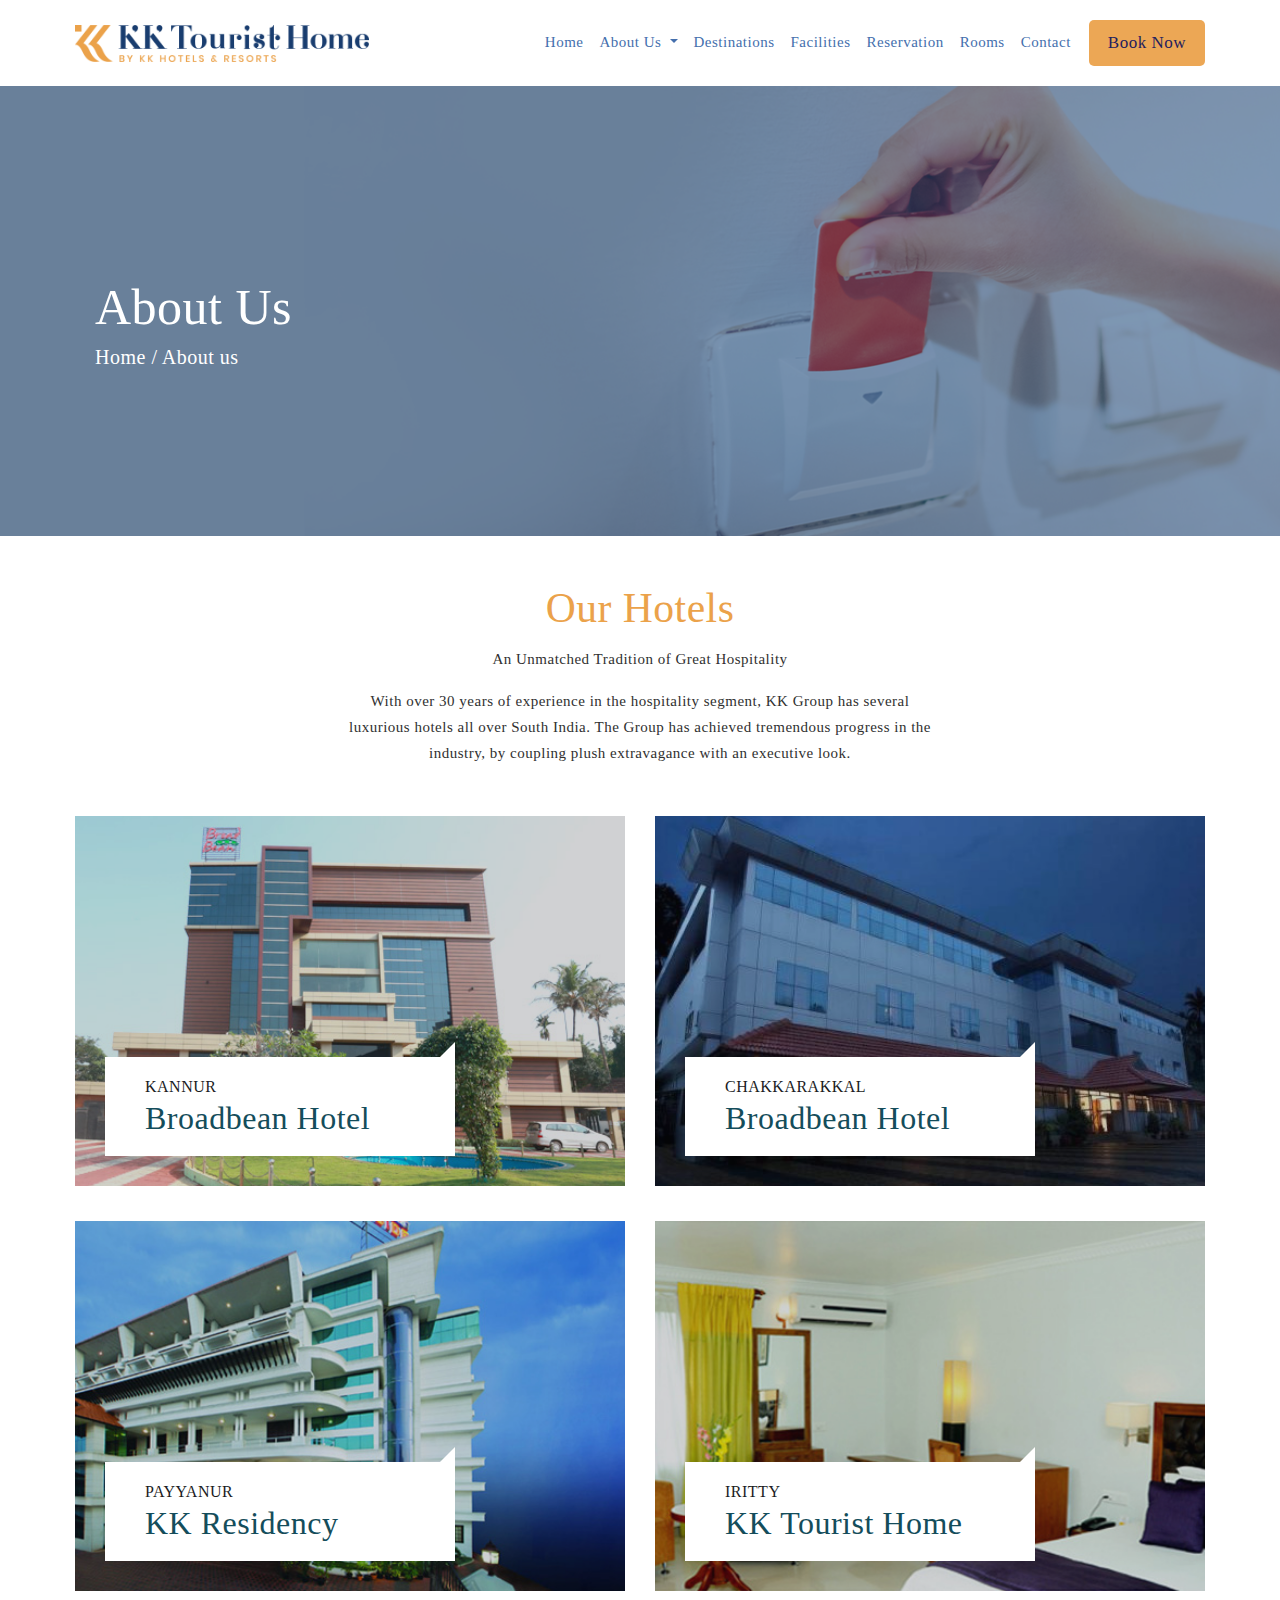
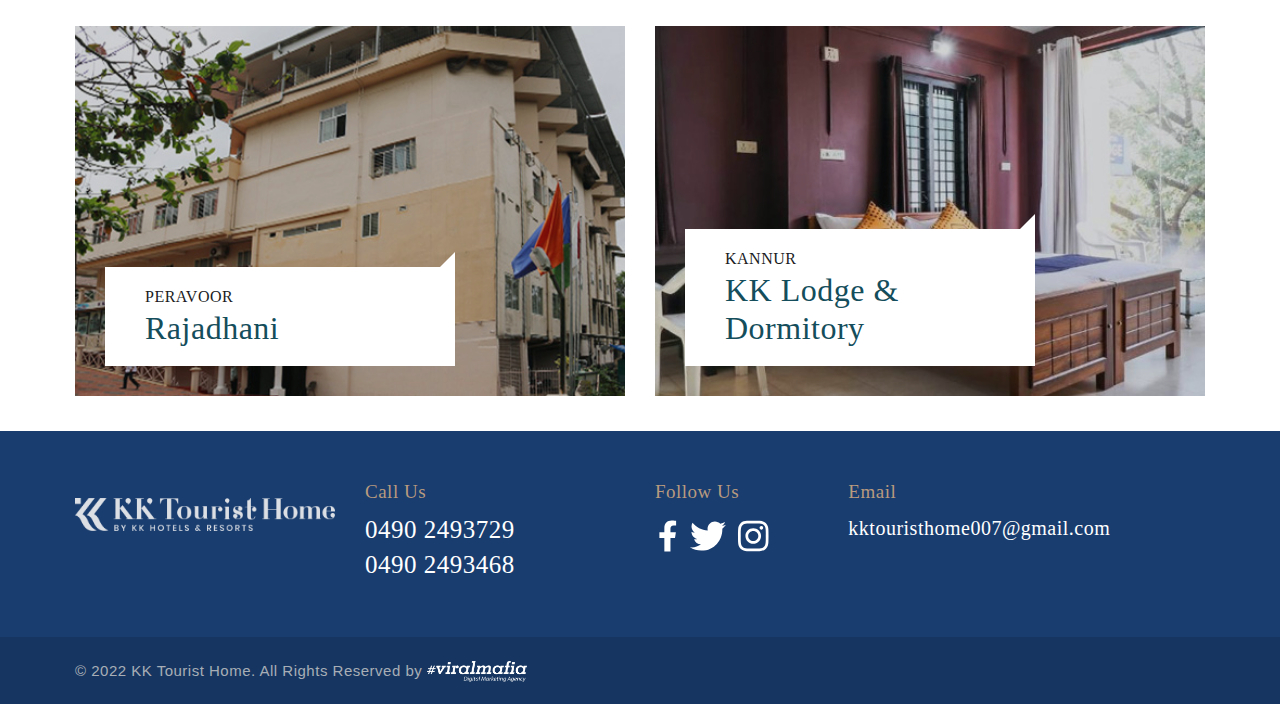
<file: our-hotels.html>
<!DOCTYPE html>
<html lang="en" style="scroll-behavior: smooth;">

<head>
    <meta charset="UTF-8">
    <meta http-equiv="X-UA-Compatible" content="IE=edge">
    <meta name="viewport" content="width=device-width, initial-scale=1.0">
    <title>KK Tourist Home</title>
    <link rel="icon" href="assets/img/favicon.png">
    <link rel="stylesheet" href="https://use.fontawesome.com/releases/v5.6.3/css/all.css" integrity="sha384-UHRtZLI+pbxtHCWp1t77Bi1L4ZtiqrqD80Kn4Z8NTSRyMA2Fd33n5dQ8lWUE00s/" crossorigin="anonymous">
    
    <link rel="stylesheet" href="assets/css/bootstrap.css">
    <link rel="stylesheet" href="assets/css/aos.css">
    <link rel="stylesheet" href="assets/css/font-awesome.css">
    <link rel="stylesheet" href="assets/css/fontawesome-all.css">

    <!-- <link rel="stylesheet" href="assets/css/panelmenu.css"> -->
    <link rel="stylesheet" href="assets/css/owl.carousel.min.css">
    <link rel="stylesheet" href="assets/css/date.css">
    <link rel="stylesheet" href="assets/css/bootstrap-datepicker.min.css">
    <link rel="stylesheet" href="assets/css/style.css">
    <link rel="stylesheet" href="assets/css/responsive.css">
</head>

<body>

    <div class="main">
        <!-- ***** Header Start ***** -->
       <header class="navbar navbar-sticky navbar-expand-lg navbar-dark">
            <div class="container position-relative">
                <a class="navbar-brand" href="index.html">
                    <img class="navbar-brand-regular" src="assets/img/logo/logo.png" alt="brand-logo">
                    <img class="navbar-brand-sticky" src="assets/img/logo/logo.png" alt="sticky brand-logo">
                </a>
                <button class="navbar-toggler d-lg-none" type="button" data-toggle="navbarToggler" aria-label="Toggle navigation">
                    <span class="navbar-toggler-icon"></span>
                </button>

                <div class="navbar-inner">
                    <!--  Mobile Menu Toggler -->
                   <button class="navbar-toggler d-lg-none" type="button" data-toggle="navbarToggler" aria-label="Toggle navigation">
                        <span class="navbar-toggler-icon"></span>
                    </button>
                    <nav>
                        <ul class="navbar-nav" id="navbar-nav">
                            <li class="nav-item">
                                <a class="nav-link" href="index.html">Home</a>
                            </li> 
                            <li class="nav-item dropdown">
                                <a class="nav-link dropdown-toggle" href="#" id="navbarDropdown-2" role="button" data-toggle="dropdown">
                                    About Us
                                </a>
                                <div class="dropdown-menu mega-menu blog-menu px-3 py-md-3">
                                    <div class="row">
                                        <div class="col-12">
                                            <ul class="single-menu">
                                                <li><a class="dropdown-item" href="about-us.html">KK Tourist-home</a></li>
                                                <li><a class="dropdown-item" href="our-hotels.html">Our Hotels</a></li>
                                            </ul>
                                        </div>
                                    </div>
                                </div>
                            </li>
                            <li class="nav-item">
                                <a class="nav-link" href="destinations.html">Destinations</a>
                            </li>
                            <li class="nav-item">
                                <a class="nav-link" href="facilities.html">Facilities</a>
                            </li>
                            <li class="nav-item">
                                <a class="nav-link" href="reservation.html">Reservation</a>
                            </li>
                            <li class="nav-item">
                                <a class="nav-link" href="rooms.html">Rooms</a>
                            </li>
                            <li class="nav-item">
                                <a class="nav-link" href="contact.html">Contact</a>
                            </li>
                            <li class="nav-item">
                                <a href="#" class="nav-link nav-link-btn" data-toggle="modal" data-target="#exampleModal0">Book Now</a>
                            </li>
                        </ul>
                    </nav>
                </div>
            </div>

        </header>  

         <!-- ***** Breacrumb Area Start ***** -->
        <section class="section breadcrumb-area">
            <div class="breadcrumb-overlay"></div>
            <div class="container">
                <div class="row align-items-center">
                    <div class="col-12">
                        <div class="bread-box">
                            <div class="bread-head_1">
                                <h1>About Us</h1>
                                    <span><a href="index.html">Home</a> / <a href="#">About us</a></span>
                                
                            </div>
                        </div>
                    </div>
                </div>
            </div>
        </section>
  

    <!-- ***** About Hotels Welcome Area Start ***** -->
    <section class="about-hotels section ptb_100">
        <div class="container">
            <div class="row">
                <div class="col-md-12 text-center pt-5">
                    <div class="hotels-head">
                        <h1>Our Hotels</h1>
                        <p>An Unmatched Tradition of Great Hospitality</p>
                        <p>With over 30 years of experience in the hospitality segment, KK Group has several luxurious hotels all over South India. The Group has achieved tremendous progress in the industry, by coupling plush extravagance with an executive look.</p>
                    </div>
                </div>
            </div>
            <div class="row">
                <div class="col-lg-6">
                    <div class="hotel-block">
                        <div class="inner-box">
                            <div class="image-box">
                                <div class="image-layer image-layer1"></div>
                            </div>
                            <div class="cap-box">
                                <div class="cap-inner">
                                    <span>Kannur</span>
                                    <h5>Broadbean Hotel</h5>
                                </div>
                            </div>
                            <div class="hover-box">
                                <div class="hover-inner">
                                    <h4>Broadbean Kannur</h4>
                                    <div class="text">Broad Bean, Kannur is a 4 star rated business hotel located in the heart of Kannur city.</div>
                                    <div class="link-box">
                                        <a href="#">View Website</a>
                                    </div>
                                </div>
                            </div>
                        </div>
                    </div>
                </div>
                <div class="col-lg-6">
                    <div class="hotel-block">
                        <div class="inner-box">
                            <div class="image-box">
                                <div class="image-layer image-layer2"></div>
                            </div>
                            <div class="cap-box">
                                <div class="cap-inner">
                                    <span>Chakkarakkal</span>
                                    <h5>Broadbean Hotel</h5>
                                </div>
                            </div>
                            <div class="hover-box">
                                <div class="hover-inner">
                                    <h4>Broadbean Chakkarakkal</h4>
                                    <div class="text">Broad Bean is a 3 star rated hotel nestled in the serenity of the quiet town of Chakkarakkal.</div>
                                    <div class="link-box">
                                        <a href="#">View Website</a>
                                    </div>
                                </div>
                            </div>
                        </div>
                    </div>
                </div>
                <div class="col-lg-6">
                    <div class="hotel-block">
                        <div class="inner-box">
                            <div class="image-box">
                                <div class="image-layer image-layer3"></div>
                            </div>
                            <div class="cap-box">
                                <div class="cap-inner">
                                    <span>Payyanur</span>
                                    <h5>KK Residency</h5>
                                </div>
                            </div>
                            <div class="hover-box">
                                <div class="hover-inner">
                                    <h4>KK Residency Payyanur</h4>
                                    <div class="text">The first 4 star hotel in North Malabar, KK Residency offers unrivalled hospitality.</div>
                                    <div class="link-box">
                                        <a href="#">View Website</a>
                                    </div>
                                </div>
                            </div>
                        </div>
                    </div>
                </div>
                <div class="col-lg-6">
                    <div class="hotel-block">
                        <div class="inner-box">
                            <div class="image-box">
                                <div class="image-layer image-layer4"></div>
                            </div>
                            <div class="cap-box">
                                <div class="cap-inner">
                                    <span>Iritty</span>
                                    <h5>KK Tourist Home</h5>
                                </div>
                            </div>
                            <div class="hover-box">
                                <div class="hover-inner">
                                    <h4>KK Tourist Home Iritty</h4>
                                    <div class="text">Set in the middle of the historic and the old town of Iritty, KK Tourist Home is a 3 star rated hotel.</div>
                                    <div class="link-box">
                                        <a href="#">View Website</a>
                                    </div>
                                </div>
                            </div>
                        </div>
                    </div>
                </div>
                <div class="col-lg-6">
                    <div class="hotel-block">
                        <div class="inner-box">
                            <div class="image-box">
                                <div class="image-layer image-layer5"></div>
                            </div>
                            <div class="cap-box">
                                <div class="cap-inner">
                                    <span>Peravoor</span>
                                    <h5>Rajadhani</h5>
                                </div>
                            </div>
                            <div class="hover-box">
                                <div class="hover-inner">
                                    <h4>Rajadhani Peravoor</h4>
                                    <!-- <div class="text">Surrounded by the unmatched charm of the countryside, Rajadhani offers unmatched indulgence.</div> -->
                                    <div class="text">Surrounded by the unmatched charm of the countryside, this 3-star hotel offers unrivalled indulgence.</div>
                                    <div class="link-box">
                                        <a href="#">View Website</a>
                                    </div>
                                </div>
                            </div>
                        </div>
                    </div>
                </div>
                <div class="col-lg-6">
                    <div class="hotel-block">
                        <div class="inner-box">
                            <div class="image-box">
                                <div class="image-layer image-layer6"></div>
                            </div>
                            <div class="cap-box">
                                <div class="cap-inner">
                                    <span>Kannur</span>
                                    <h5>KK Lodge & Dormitory</h5>
                                </div>
                            </div>
                            <div class="hover-box">
                                <div class="hover-inner">
                                    <h4>KK Lodge & Dormitory Kannur</h4>
                                    <!-- <div class="text">Located close to Kannur bus stand, KK Tourist Home is an economy hotel.</div> -->
                                    <div class="text">Located within the Kannur Bus Terminal Complex, KK Tourist Home is an economy Lodge & Dormitory facility.</div>
                                    <div class="link-box">
                                        <a href="#">View Website</a>
                                    </div>
                                </div>
                            </div>
                        </div>
                    </div>
                </div>
            </div>
        </div>
    </section>

  


     <!-- Footer area -->
     <footer class="footer-area">
        <div class="container">
            <div class="row">

                <div class="col-lg-3 col-md-6 d-flex align-items-center pb-5">
                    <div class="footer-logo">
                        <a href="index.html"><img src="assets/img/footer/footer-logo.png" class="img-fluid" alt=""></a>
                    </div>
                </div> 


                <div class="col-lg-3 col-md-6 footer-phone ">
                    <h6>Call Us</h6>
                    <div class="reserve-bx text-left">
                        
                        <span><a href="tel: 0490 2493729"> 0490 2493729</a><br><a href="tel: 0490 2493468">  0490 2493468</a>
                        </span>
                    </div>
                </div>
                <div class="col-lg-2 col-md-6">
                    <h6>Follow Us</h6>
                    <div class="reserve-bx d-flex">
                        <ul>
                            <li><a href=""><i class="fab fa-facebook-f"></i></a></li>
                            <li><a href=""><i class="fab fa-twitter"></i></a></li>
                            <li><a href=""><i class="fab fa-instagram"></i></a></li>
                        </ul>
                    </div>
                </div>
                <div class="col-lg-4 col-md-6 border-line991">
                    <h6>Email</h6>
                    <div class="reserve-bx reserve-bx-mail">

                        <a href="mailto:">kktouristhome007@gmail.com
                        </a>
                    </div>
                </div>

            </div>

           </div>
        </footer>
            

            <!-- <div class="row">
                <div class="col-lg-3 col-md-3 text-center mt-3">
                    <div class="footer-pad text-left">
                        <h6>Facilities</h6>
                        <ul class="list-unstyled">
                            <li>
                                <a href="#"></a>
                            </li>
                            <li>Breakfast (Indian & Continental) </li>
                            <li>Bottled Mineral Water (1000ML)</li>
                            <li>Mini Fridge</li>
                            <li>Soap, Dental Kit, Comb</li>
                            <li>Shampoo, Moisturizer</li>
                            <li>Shoe Shine Strip</li>
                        </ul>
                    </div>
                </div>


                <div class="col-lg-3 col-md-4 text-center">
                    <div class="footer-pad_1 text-left">
                        <ul class="list-unstyled">
                            <li>
                                <a href="#"></a>
                            </li>

                            <li>All Purpose Kit </li>
                            <li> Free internet Access</li>
                            <li> Daily news paper </li>
                            <li>Hair dryer,Left Luggage</li>
                            <li>Coffee Maker</li>
                            <li>Guest Stationary</li>
                        </ul>
                    </div>
                </div>
                <div class="col-lg-3 col-md-4  text-center border-line991">
                    <div class="footer-pad_1 text-left">
                        <ul class="list-unstyled">
                            <li>
                                <a href="#"></a>
                            </li>

                            <li> Vallet Parking</li>
                            <li>Shaving Kit</li>
                            <li>Shover cap</li>
                            <li>Foriegn Exchange</li>
                            <li>Multi Channel TV Entertainment</li>
                            <li>Wakeup call servcie</li>

                        </ul>
                    </div>
                </div>
                <div class="col-lg-3 col-md-4 text-center ">
                    <div class="footer-pad_1 text-left">
                        <ul class="list-unstyled">
                            <li>
                                <a href="#"></a>
                            </li>

                            <li>First Aid kit etc</li>
                            <li>Guest can avail Iron & Iron board</li>
                            <li>Safe deposit locker</li>

                        </ul>
                    </div>
                </div>
            </div> -->



  
        <section class="content_footer">
            <div class="container">
                <div class="row">
                    <div class="col-md-12">
                        <div class="copy-right text-left">
                            <p class="m-0">© 2022 KK Tourist Home. All Rights Reserved by <a href="" target="_blank"> <img src="assets/img/footer/viralmafia.svg"></a>
                            </p>
                        </div>
                    </div>
                </div>
            </div>
        </section>

        
        <!--====== Popup area Start ======-->
        <div class="appoint-model">
            <div class="container">
                <div class="col-12">
                    <div class="row">
                        <div class="modal fade order-model" id="exampleModal0" tabindex="-1" role="dialog" aria-hidden="true">
                            <div class="modal-dialog log-sign" role="document">
                                <div class="modal-content">
                                    <div class="modal-header">
                                        <a href="#" class="download-close" data-dismiss="modal" aria-label="Close"><span>X</span></a>
                                    </div>
                                    <div id="letter5">
                                        <div class="letter_inner">
                                            <div class="heading color-b">
                                                <h2>Reservation Enquiry</h2>
                                            </div>
                                            <div class="model-project-details">
                                                <div class="heading color-b">
                                                    <div class="tab-content">
                                                        <div role="tabpanel" class="tab-pane active tab-log" id="profile2">
                                                            <form name="form1" method="post" action="email.php">
                                                                <div class="row">
                                                                    <div class="col-12 col-md-6">
                                                                        <div class="form-group">
                                                                            <label>First Name</label>
                                                                            <input type="text" class="field-input" required name="name">
                                                                        </div>
                                                                    </div>
                                                                    <div class="col-12 col-md-6">
                                                                        <div class="form-group">
                                                                            <label>Last Name</label>
                                                                            <input type="text" class="field-input" required name="lname">
                                                                        </div>
                                                                    </div>
                                                                    <div class="col-12 col-md-6">
                                                                        <div class="form-group">
                                                                            <label>Email Address</label>
                                                                            <input type="email" class="field-input" required name="email">
                                                                        </div>
                                                                    </div>
                                                                    <div class="col-12 col-md-6">
                                                                        <div class="form-group">
                                                                            <label>Phone Number</label>
                                                                            <input class="field-input" name="phone" required type="tel" pattern="[0-9]{10}" maxlength="10" oninvalid="this.setCustomValidity('Please Enter 10 Digit Number')" onchange="this.setCustomValidity('')">
                                                                        </div>
                                                                    </div>
                                                                    <div class="col-12 col-md-6">
                                                                        <div class="form-group">
                                                                            <label for="">Check In</label>
                                                                            <div class="datepicker">
                                                                                <input class="date_icon form-control" data-date-format="dd/mm/yyyy" id="datepicker3" onkeypress="return false" placeholder="17/07/2021" required name="checkin">
                                                                            </div>
                                                                        </div>
                                                                    </div>
                                                                    <div class="col-12 col-md-6">
                                                                        <div class="form-group">
                                                                            <label for="">Check Out</label>
                                                                            <div class="datepicker">
                                                                                <input class="date_icon form-control" data-date-format="dd/mm/yyyy" id="datepicker4" onkeypress="return false" placeholder="17/07/2021" required name="checkout">
                                                                            </div>
                                                                        </div>
                                                                    </div>
                                                                    <div class="col-12">
                                                                        <div class="form-group">
                                                                            <label for="">Any Requests</label>
                                                                            <div class="">
                                                                                <textarea class="form-control" id="exampleFormControlTextarea1" rows="5"></textarea>
                                                                            </div>
                                                                        </div>
                                                                    </div>

                                                                </div>
                                                                <div class="row">
                                                                    <div class="col-md-12 text-center">
                                                                        <div class="popup-btn">
                                                                            <input type="submit" name="Enquire" name="Enquire" value="Enquire">
                                                                        </div>
                                                                    </div>
                                                                </div>
                                                            </form>
                                                        </div>
                                                    </div>
                                                </div>
                                            </div>
                                        </div>
                                    </div>
                                </div>
                            </div>
                        </div>
                    </div>
                </div>
            </div>
        </div>

        <!-- Thankyou Popup Start -->
        <div id="tyModal" class="modal fade" role="dialog">
            <div class="modal-dialog">
            <!-- Modal content-->
            <div class="modal-content">
                <div class="modal-header">
                <button type="button" class="close" data-dismiss="modal">&times;</button>
                <!--         <h4 class="modal-title">Modal Header</h4> -->
                </div>
                <div class="ty-modal-body text-center">
                    <div class="text-center check-done"><i class="fa fa-check-circle"></i></div>
                <h2>The Reservation Team will contact you <br>in the next 48 hrs.</h2>
                </div>
            </div>
        
            </div>
        </div>
        <!-- Thankyou PopupEnd -->

        </div>
        <!-- close body wrapper -->


        <script src="assets/js/jquery-1.12.4.min.js"></script>
        <!-- jQuery(necessary for all JavaScript plugins) -->
        <!--   <script src="assets/js/jquery/jquery-3.3.1.min.js"></script> -->
        <script src="assets/js/bootstrap.js"></script>
       <!--  <script src="assets/js/panelmenu.js"></script> -->
        <!-- ā -->
        <script src="assets/js/bootstrap-datepicker.min.js"></script>
        <script src="assets/js/plugins.js"></script>
        <script src="assets/js/custom.js"></script>

        <!-- Plugins js -->
        <script src="assets/js/plugins/plugins.min.js"></script>


</body>

</html>
</file>
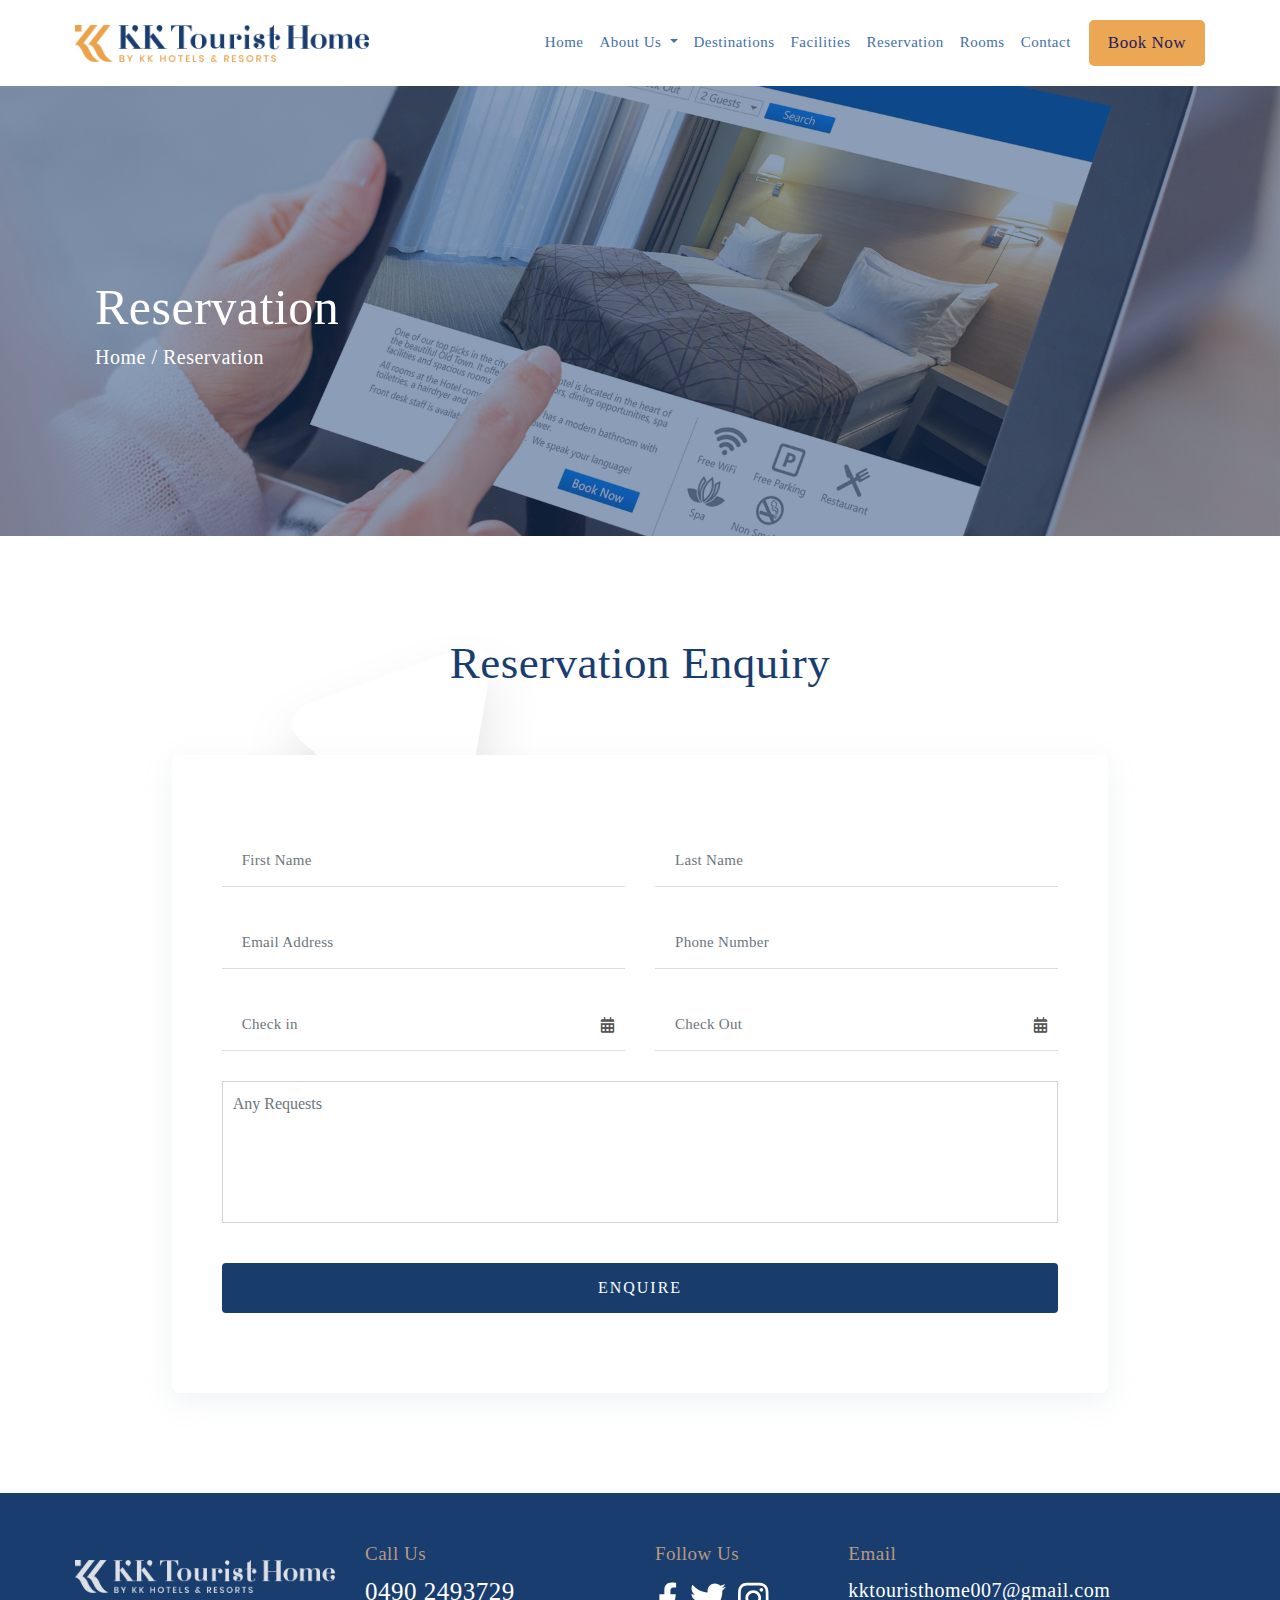
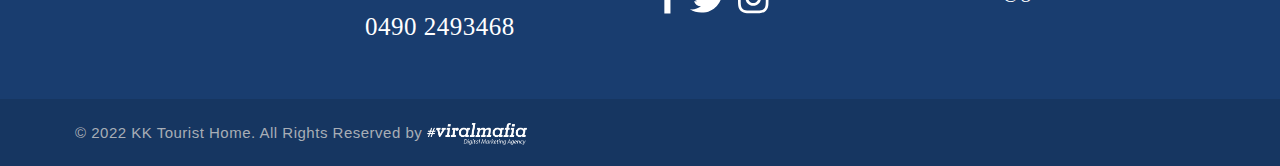
<file: reservation.html>
<!DOCTYPE html>
<html lang="en" style="scroll-behavior: smooth;">

<head>
    <meta charset="UTF-8">
    <meta http-equiv="X-UA-Compatible" content="IE=edge">
    <meta name="viewport" content="width=device-width, initial-scale=1.0">
    <title>KK Tourist Home</title>
    <link rel="icon" href="assets/img/favicon.png">
    <link rel="stylesheet" href="https://use.fontawesome.com/releases/v5.6.3/css/all.css" integrity="sha384-UHRtZLI+pbxtHCWp1t77Bi1L4ZtiqrqD80Kn4Z8NTSRyMA2Fd33n5dQ8lWUE00s/" crossorigin="anonymous">
    
    <link rel="stylesheet" href="assets/css/bootstrap.css">
    <link rel="stylesheet" href="assets/css/aos.css">
    <link rel="stylesheet" href="assets/css/font-awesome.css">
    <link rel="stylesheet" href="assets/css/fontawesome-all.css">

    <link rel="stylesheet" href="assets/css/linea-arrows.css">
    <!-- <link rel="stylesheet" href="assets/css/panelmenu.css"> -->
    <link rel="stylesheet" href="assets/css/owl.carousel.min.css">
    <link rel="stylesheet" href="assets/css/date.css">
    <link rel="stylesheet" href="assets/css/bootstrap-datepicker.min.css">
    <link rel="stylesheet" href="assets/css/custom-animate.css">
    <link rel="stylesheet" href="assets/css/style.css">
    <link rel="stylesheet" href="assets/css/responsive.css">
</head>

<body>

    <div class="main">
        <!-- ***** Header Start ***** -->
       <header class="navbar navbar-sticky navbar-expand-lg navbar-dark">
            <div class="container position-relative">
                <a class="navbar-brand" href="index.html">
                    <img class="navbar-brand-regular" src="assets/img/logo/logo.png" alt="brand-logo">
                    <img class="navbar-brand-sticky" src="assets/img/logo/logo.png" alt="sticky brand-logo">
                </a>
                <button class="navbar-toggler d-lg-none" type="button" data-toggle="navbarToggler" aria-label="Toggle navigation">
                    <span class="navbar-toggler-icon"></span>
                </button>

                <div class="navbar-inner">
                    <!--  Mobile Menu Toggler -->
                   <button class="navbar-toggler d-lg-none" type="button" data-toggle="navbarToggler" aria-label="Toggle navigation">
                        <span class="navbar-toggler-icon"></span>
                    </button>
                    <nav>
                        <ul class="navbar-nav" id="navbar-nav">
                            <li class="nav-item">
                                <a class="nav-link" href="index.html">Home</a>
                            </li> 
                            <li class="nav-item dropdown">
                                <a class="nav-link dropdown-toggle" href="#" id="navbarDropdown-2" role="button" data-toggle="dropdown">
                                    About Us
                                </a>
                                <div class="dropdown-menu mega-menu blog-menu px-3 py-md-3">
                                    <div class="row">
                                        <div class="col-12">
                                            <ul class="single-menu">
                                                <li><a class="dropdown-item" href="about-us.html">KK Tourist-home</a></li>
                                                <li><a class="dropdown-item" href="our-hotels.html">Our Hotels</a></li>
                                            </ul>
                                        </div>
                                    </div>
                                </div>
                            </li>
                            <li class="nav-item">
                                <a class="nav-link" href="destinations.html">Destinations</a>
                            </li>
                            <li class="nav-item">
                                <a class="nav-link" href="facilities.html">Facilities</a>
                            </li>
                            <li class="nav-item">
                                <a class="nav-link" href="reservation.html">Reservation</a>
                            </li>
                            <li class="nav-item">
                                <a class="nav-link" href="rooms.html">Rooms</a>
                            </li>
                            <li class="nav-item">
                                <a class="nav-link" href="contact.html">Contact</a>
                            </li>
                            <li class="nav-item">
                                <a href="#" class="nav-link nav-link-btn" data-toggle="modal" data-target="#exampleModal0">Book Now</a>
                            </li>
                        </ul>
                    </nav>
                </div>
            </div>

        </header>  
  
  <!-- ***** Breacrumb Area Start ***** -->
  <section class="section breadcrumb-area breadcrumb-area-reserv">
    <div class="breadcrumb-overlay"></div>
    <div class="container">
        <div class="row align-items-center">
            <div class="col-12">
                <div class="bread-box">
                    <div class="bread-head_1">
                        <h1>Reservation</h1>
                        <span><a href="index.html">Home</a> / <a href="#">Reservation</a></span>
                    </div>
                </div>
            </div>
        </div>
    </div>
</section>

 
  <!-- ***** Reserv Area Start ***** -->
  <section class="reserv-area ptb_100 section">
    <span class="dotted-pattern dotted-pattern-6"></span>
    <span class="tri-pattern tri-pattern-5"></span>
    <div class="container">
        <div class="row justify-content-center">
            <div class="col-lg-10">
                
                <div class="reserv-title text-center">
                    <h2>Reservation Enquiry</h2>
                    <!-- <p>
                        Our hotel rooms are available at the best rates and you can book them through fast online reservation. No prepayment is required. Payment can be made directly at the hotel. We have a free cancellation policy too.</p> -->
                </div>
                <!-- <div class="square-pattern"></div> -->
                <div class="reserv-apply-area">
                    
                    <form action="">
                        <div class="row">
                            <div class="col-md-6 form_reserve">
                                <div>
                                    <input type="text" placeholder="First Name" class="form-control">
                                </div>
                            </div>
                            <div class="col-md-6 form_reserve">
                                <div>
                                    <input type="text" placeholder="Last Name" class="form-control">
                                </div>
                            </div>
                            <div class="col-md-6 form_reserve">
                                <div>
                                    <input type="text" placeholder="Email Address" class="form-control">
                                </div>
                            </div>
                            <div class="col-md-6 form_reserve">
                                <div>
                                    <input type="text" placeholder="Phone Number" class="form-control">
                                </div>
                            </div>
                            <div class="col-md-6 form_reserve">
                                <div>
                                    <input class="date_icon form-control" data-date-format="dd/mm/yyyy" id="datepicker" onkeypress="return false" name="arriving" placeholder="Check in">
                                </div>
                            </div>
                            <div class="col-md-6 form_reserve">
                                <div>
                                    <input class="date_icon form-control" data-date-format="dd/mm/yyyy" id="datepicker2" onkeypress="return false" name="arriving" placeholder="Check Out">
                                </div>
                            </div>
                            <div class="col-12">
                                <div class="form-group">
                                    <div class="">
                                        <textarea class="form-control" id="exampleFormControlTextarea1" rows="5" placeholder="Any Requests"></textarea>
                                    </div>
                                </div>
                            </div>
                            <div class="col-md-12">
                                <div>
                                    <button class="btn btn-submit btn-block mt-4" type="submit">Enquire</button>
                                </div>
                            </div>
                        </div>
                    </form>
                </div>
            </div>
        </div>
    </div>
</section>
      
        <!-- Footer area -->
        <footer class="footer-area">
            <div class="container">
                <div class="row">

                    <div class="col-lg-3 col-md-6 d-flex align-items-center pb-5">
                        <div class="footer-logo">
                            <a href="index.html"><img src="assets/img/footer/footer-logo.png" class="img-fluid" alt=""></a>
                        </div>
                    </div> 


                    <div class="col-lg-3 col-md-6 footer-phone ">
                        <h6>Call Us</h6>
                        <div class="reserve-bx text-left">
                            
                            <span><a href="tel: 0490 2493729"> 0490 2493729</a><br><a href="tel: 0490 2493468">  0490 2493468</a>
                            </span>
                        </div>
                    </div>
                    <div class="col-lg-2 col-md-6">
                        <h6>Follow Us</h6>
                        <div class="reserve-bx d-flex">
                            <ul>
                                <li><a href=""><i class="fab fa-facebook-f"></i></a></li>
                                <li><a href=""><i class="fab fa-twitter"></i></a></li>
                                <li><a href=""><i class="fab fa-instagram"></i></a></li>
                            </ul>
                        </div>
                    </div>
                    <div class="col-lg-4 col-md-6 border-line991">
                        <h6>Email</h6>
                        <div class="reserve-bx reserve-bx-mail">

                            <a href="mailto:">kktouristhome007@gmail.com
                            </a>
                        </div>
                    </div>

                </div>

               </div>
            </footer>
        

        <!-- <div class="row">
            <div class="col-lg-3 col-md-3 text-center mt-3">
                <div class="footer-pad text-left">
                    <h6>Facilities</h6>
                    <ul class="list-unstyled">
                        <li>
                            <a href="#"></a>
                        </li>
                        <li>Breakfast (Indian & Continental) </li>
                        <li>Bottled Mineral Water (1000ML)</li>
                        <li>Mini Fridge</li>
                        <li>Soap, Dental Kit, Comb</li>
                        <li>Shampoo, Moisturizer</li>
                        <li>Shoe Shine Strip</li>
                    </ul>
                </div>
            </div>


            <div class="col-lg-3 col-md-4 text-center">
                <div class="footer-pad_1 text-left">
                    <ul class="list-unstyled">
                        <li>
                            <a href="#"></a>
                        </li>

                        <li>All Purpose Kit </li>
                        <li> Free internet Access</li>
                        <li> Daily news paper </li>
                        <li>Hair dryer,Left Luggage</li>
                        <li>Coffee Maker</li>
                        <li>Guest Stationary</li>
                    </ul>
                </div>
            </div>
            <div class="col-lg-3 col-md-4  text-center border-line991">
                <div class="footer-pad_1 text-left">
                    <ul class="list-unstyled">
                        <li>
                            <a href="#"></a>
                        </li>

                        <li> Vallet Parking</li>
                        <li>Shaving Kit</li>
                        <li>Shover cap</li>
                        <li>Foriegn Exchange</li>
                        <li>Multi Channel TV Entertainment</li>
                        <li>Wakeup call servcie</li>

                    </ul>
                </div>
            </div>
            <div class="col-lg-3 col-md-4 text-center ">
                <div class="footer-pad_1 text-left">
                    <ul class="list-unstyled">
                        <li>
                            <a href="#"></a>
                        </li>

                        <li>First Aid kit etc</li>
                        <li>Guest can avail Iron & Iron board</li>
                        <li>Safe deposit locker</li>

                    </ul>
                </div>
            </div>
        </div> -->





        <section class="content_footer">
            <div class="container">
                <div class="row">
                    <div class="col-md-12">
                        <div class="copy-right text-left">
                            <p class="m-0">© 2022 KK Tourist Home. All Rights Reserved by <a href="" target="_blank"> <img src="assets/img/footer/viralmafia.svg"></a>
                            </p>
                        </div>
                    </div>
                </div>
            </div>
        </section>

        <!--====== Popup area Start ======-->
        <div class="appoint-model">
            <div class="container">
                <div class="col-12">
                    <div class="row">
                        <div class="modal fade order-model" id="exampleModal0" tabindex="-1" role="dialog" aria-hidden="true">
                            <div class="modal-dialog log-sign" role="document">
                                <div class="modal-content">
                                    <div class="modal-header">
                                        <a href="#" class="download-close" data-dismiss="modal" aria-label="Close"><span>X</span></a>
                                    </div>
                                    <div id="letter5">
                                        <div class="letter_inner">
                                            <div class="heading color-b">
                                                <h2>Reservation Enquiry</h2>
                                            </div>
                                            <div class="model-project-details">
                                                <div class="heading color-b">
                                                    <div class="tab-content">
                                                        <div role="tabpanel" class="tab-pane active tab-log" id="profile2">
                                                            <form name="form1" method="post" action="email.php">
                                                                <div class="row">
                                                                    <div class="col-12 col-md-6">
                                                                        <div class="form-group">
                                                                            <label>First Name</label>
                                                                            <input type="text" class="field-input" required name="name">
                                                                        </div>
                                                                    </div>
                                                                    <div class="col-12 col-md-6">
                                                                        <div class="form-group">
                                                                            <label>Last Name</label>
                                                                            <input type="text" class="field-input" required name="lname">
                                                                        </div>
                                                                    </div>
                                                                    <div class="col-12 col-md-6">
                                                                        <div class="form-group">
                                                                            <label>Email Address</label>
                                                                            <input type="email" class="field-input" required name="email">
                                                                        </div>
                                                                    </div>
                                                                    <div class="col-12 col-md-6">
                                                                        <div class="form-group">
                                                                            <label>Phone Number</label>
                                                                            <input class="field-input" name="phone" required type="tel" pattern="[0-9]{10}" maxlength="10" oninvalid="this.setCustomValidity('Please Enter 10 Digit Number')" onchange="this.setCustomValidity('')">
                                                                        </div>
                                                                    </div>
                                                                    <div class="col-12 col-md-6">
                                                                        <div class="form-group">
                                                                            <label for="">Check In</label>
                                                                            <div class="datepicker">
                                                                                <input class="date_icon form-control" data-date-format="dd/mm/yyyy" id="datepicker3" onkeypress="return false" placeholder="17/07/2021" required name="checkin">
                                                                            </div>
                                                                        </div>
                                                                    </div>
                                                                    <div class="col-12 col-md-6">
                                                                        <div class="form-group">
                                                                            <label for="">Check Out</label>
                                                                            <div class="datepicker">
                                                                                <input class="date_icon form-control" data-date-format="dd/mm/yyyy" id="datepicker4" onkeypress="return false" placeholder="17/07/2021" required name="checkout">
                                                                            </div>
                                                                        </div>
                                                                    </div>
                                                                    <div class="col-12">
                                                                        <div class="form-group">
                                                                            <label for="">Any Requests</label>
                                                                            <div class="">
                                                                                <textarea class="form-control" id="exampleFormControlTextarea1" rows="5"></textarea>
                                                                            </div>
                                                                        </div>
                                                                    </div>

                                                                </div>
                                                                <div class="row">
                                                                    <div class="col-md-12 text-center">
                                                                        <div class="popup-btn">
                                                                            <input type="submit" name="Enquire" name="Enquire" value="Enquire">
                                                                        </div>
                                                                    </div>
                                                                </div>
                                                            </form>
                                                        </div>
                                                    </div>
                                                </div>
                                            </div>
                                        </div>
                                    </div>
                                </div>
                            </div>
                        </div>
                    </div>
                </div>
            </div>
        </div>

        <!-- Thankyou Popup Start -->
        <div id="tyModal" class="modal fade" role="dialog">
            <div class="modal-dialog">
            <!-- Modal content-->
            <div class="modal-content">
                <div class="modal-header">
                <button type="button" class="close" data-dismiss="modal">&times;</button>
                <!--         <h4 class="modal-title">Modal Header</h4> -->
                </div>
                <div class="ty-modal-body text-center">
                    <div class="text-center check-done"><i class="fa fa-check-circle"></i></div>
                <h2>The Reservation Team will contact you <br>in the next 48 hrs.</h2>
                </div>
            </div>
        
            </div>
        </div>
        <!-- Thankyou PopupEnd -->

        </div>
        <!-- close body wrapper -->


        <script src="assets/js/jquery-1.12.4.min.js"></script>
        <!-- jQuery(necessary for all JavaScript plugins) -->
        <!--   <script src="assets/js/jquery/jquery-3.3.1.min.js"></script> -->
        <script src="assets/js/bootstrap.js"></script>
       <!--  <script src="assets/js/panelmenu.js"></script> -->
        <!-- ā -->
        <script src="assets/js/bootstrap-datepicker.min.js"></script>
        <script src="assets/js/plugins.js"></script>
        <script src="assets/js/custom.js"></script>

        <!-- Plugins js -->
        <script src="assets/js/plugins/plugins.min.js"></script>


</body>

</html>
</file>
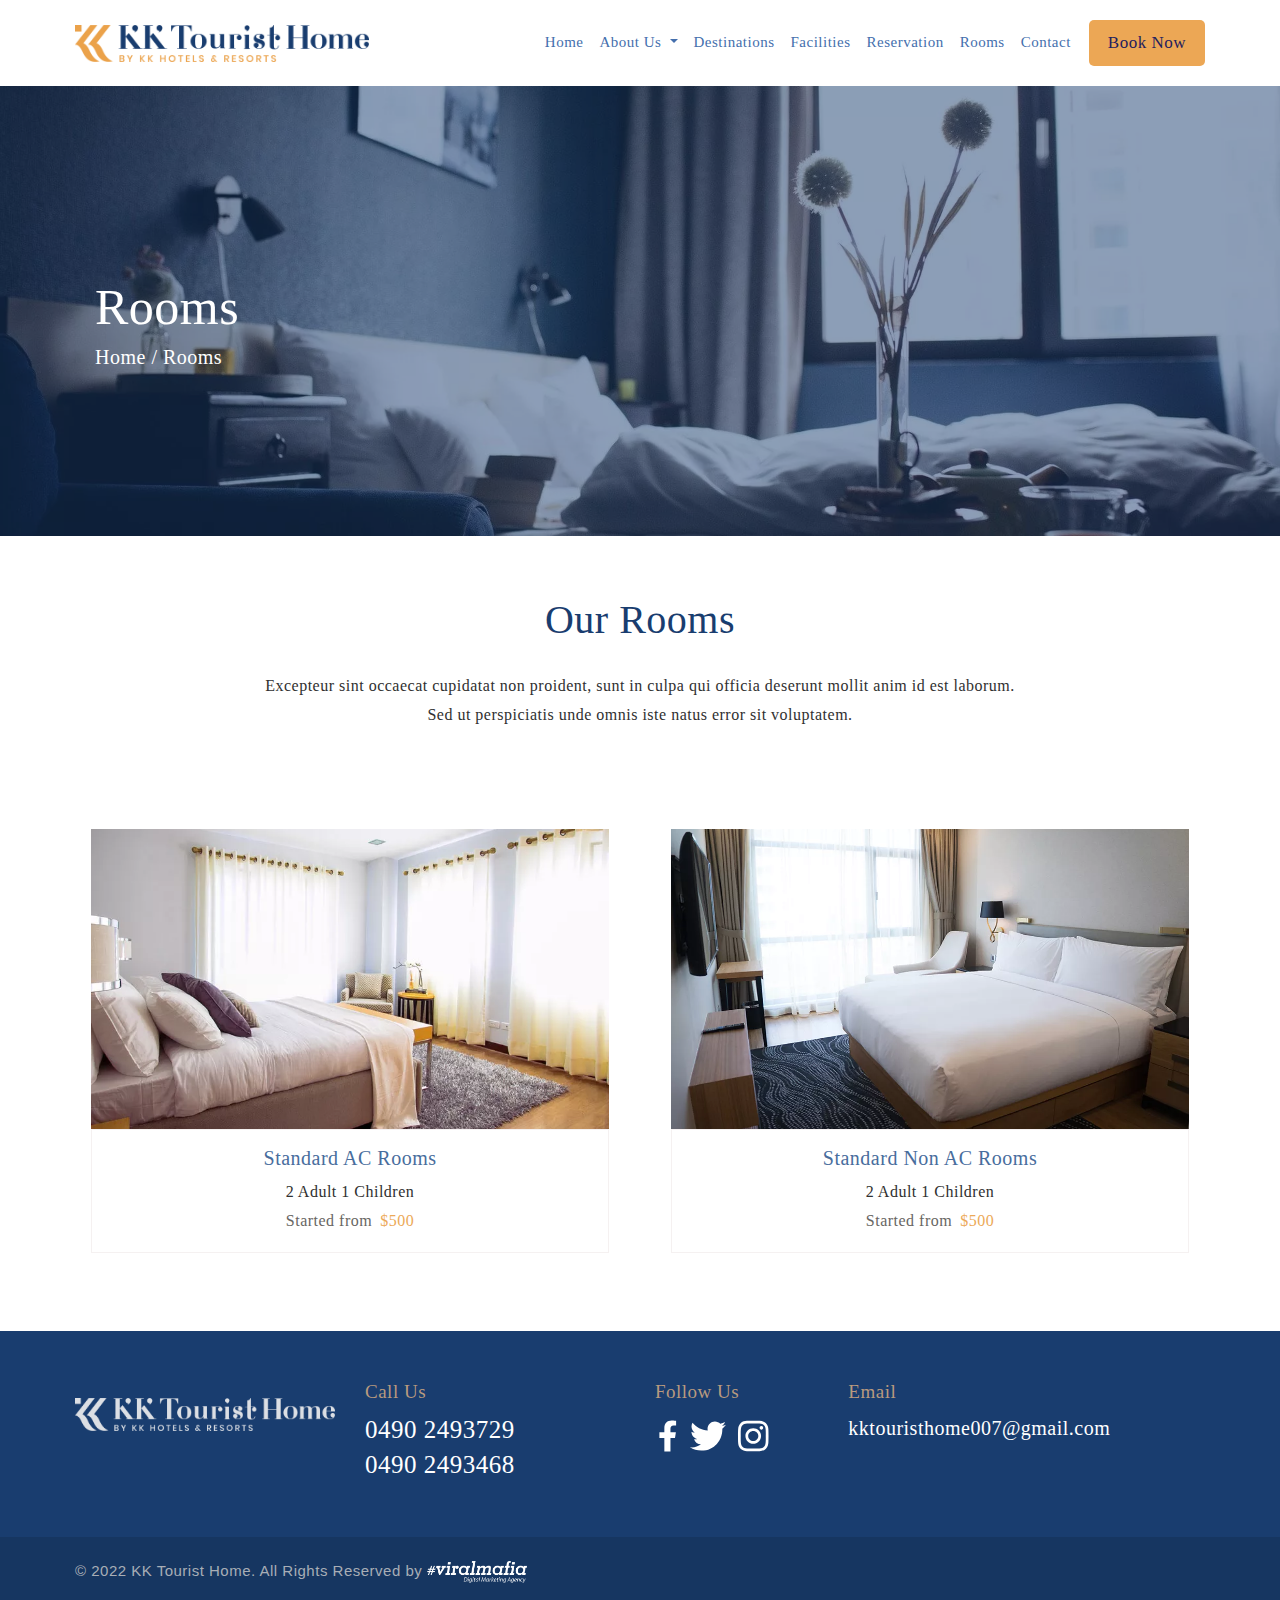
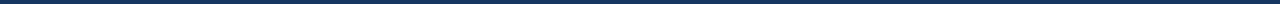
<file: rooms.html>
<!DOCTYPE html>
<html lang="en" style="scroll-behavior: smooth;">

<head>
    <meta charset="UTF-8">
    <meta http-equiv="X-UA-Compatible" content="IE=edge">
    <meta name="viewport" content="width=device-width, initial-scale=1.0">
    <title>KK Tourist Home</title>
    <link rel="icon" href="assets/img/favicon.png">
    <link rel="stylesheet" href="https://use.fontawesome.com/releases/v5.6.3/css/all.css" integrity="sha384-UHRtZLI+pbxtHCWp1t77Bi1L4ZtiqrqD80Kn4Z8NTSRyMA2Fd33n5dQ8lWUE00s/" crossorigin="anonymous">
   
    <link rel="stylesheet" href="assets/css/bootstrap.css">
    <link rel="stylesheet" href="assets/css/aos.css">
    <link rel="stylesheet" href="assets/css/font-awesome.css">
    <link rel="stylesheet" href="assets/css/fontawesome-all.css">

    <link rel="stylesheet" href="assets/css/linea-arrows.css">
    <!-- <link rel="stylesheet" href="assets/css/panelmenu.css"> -->
    <link rel="stylesheet" href="assets/css/owl.carousel.min.css">
    <link rel="stylesheet" href="assets/css/date.css">
    <link rel="stylesheet" href="assets/css/bootstrap-datepicker.min.css">
    <link rel="stylesheet" href="assets/css/style.css">
    <link rel="stylesheet" href="assets/css/responsive.css">
</head>

<body>
    
    <div class="main">
        <!-- ***** Header Start ***** -->
       <header class="navbar navbar-sticky navbar-expand-lg navbar-dark">
            <div class="container position-relative">
                <a class="navbar-brand" href="index.html">
                    <img class="navbar-brand-regular" src="assets/img/logo/logo.png" alt="brand-logo">
                    <img class="navbar-brand-sticky" src="assets/img/logo/logo.png" alt="sticky brand-logo">
                </a>
                <button class="navbar-toggler d-lg-none" type="button" data-toggle="navbarToggler" aria-label="Toggle navigation">
                    <span class="navbar-toggler-icon"></span>
                </button>

                <div class="navbar-inner">
                    <!--  Mobile Menu Toggler -->
                   <button class="navbar-toggler d-lg-none" type="button" data-toggle="navbarToggler" aria-label="Toggle navigation">
                        <span class="navbar-toggler-icon"></span>
                    </button>
                    <nav>
                        <ul class="navbar-nav" id="navbar-nav">
                            <li class="nav-item">
                                <a class="nav-link" href="index.html">Home</a>
                            </li> 
                            <li class="nav-item dropdown">
                                <a class="nav-link dropdown-toggle" href="#" id="navbarDropdown-2" role="button" data-toggle="dropdown">
                                    About Us
                                </a>
                                <div class="dropdown-menu mega-menu blog-menu px-3 py-md-3">
                                    <div class="row">
                                        <div class="col-12">
                                            <ul class="single-menu">
                                                <li><a class="dropdown-item" href="about-us.html">KK Tourist-home</a></li>
                                                <li><a class="dropdown-item" href="our-hotels.html">Our Hotels</a></li>
                                            </ul>
                                        </div>
                                    </div>
                                </div>
                            </li>
                            <li class="nav-item">
                                <a class="nav-link" href="destinations.html">Destinations</a>
                            </li>
                            <li class="nav-item">
                                <a class="nav-link" href="facilities.html">Facilities</a>
                            </li>
                            <li class="nav-item">
                                <a class="nav-link" href="reservation.html">Reservation</a>
                            </li>
                            <li class="nav-item">
                                <a class="nav-link" href="rooms.html">Rooms</a>
                            </li>
                            <li class="nav-item">
                                <a class="nav-link" href="contact.html">Contact</a>
                            </li>
                            <li class="nav-item">
                                <a href="#" class="nav-link nav-link-btn" data-toggle="modal" data-target="#exampleModal0">Book Now</a>
                            </li>
                        </ul>
                    </nav>
                </div>
            </div>

        </header>  

       
              <!-- ***** Breacrumb Area Start ***** -->
              <section class="section breadcrumb-area breadcrumb-area-room">
                <div class="breadcrumb-overlay"></div>
                <div class="container">
                    <div class="row align-items-center">
                        <div class="col-12">
                            <div class="bread-box">
                                <div class="bread-head_1">
                                    <h1>Rooms</h1>
                                    <span><a href="index.html">Home</a> / <a href="">Rooms</a></span>
                                </div>
                            </div>
                        </div>
                    </div>
                </div>
            </section>


              <!-- rooms area -->
              <section class="rooms-area">
                <div class="container">
                    <div class="row">
                        <div class="col-md-12 text-center">
                            <div class="facility-head">
                                <h2>Our Rooms</h2>
                                <p>Excepteur sint occaecat cupidatat non proident, sunt in culpa qui officia deserunt mollit anim id est laborum. <br>Sed ut perspiciatis unde omnis iste natus error sit voluptatem.</p>
                            </div>
                        </div>
                    </div>
                </div>
            </section>

            <div class="container pb-5">
                <div class="row">
                  

            <div class="col-md-6 col-lg-6 col-sm-6">
            <div class="card">
                <div class="card-item">
                <img src="assets/img/rooms/img3.jpg"  class="img-fluid" alt="" />
                </div>
                <div class="location-contents">
                    <h5><a href="#">Standard AC Rooms
                    </a></h5>
                        <p>2 Adult 1 Children</p>
                        <div class="price">
                        <span>Started from<span class="price_room">$500</span></span>
                        </div>
                    </div>
                
                    <div class="flip">
                        <p>
                            The 5 Standard Double AC rooms come with twin beds and air-conditioning. Moderately designed and equipped with all standard essentialities, these rooms make a comfortable accommodation. They are well ventilated and the environment in these rooms is calm and peaceful. Snug and cozy, they have amenities like TV, telephone, and free Wi-Fi. We take special care of cleanliness and your convenience.

                    </p>
                </div>
            </div>
        </div>
             
           
        
            
            <div class="col-md-6 col-lg-6 col-sm-6">
                <div class="card ">
                    <div class="card-item">
                    <img src="assets/img/rooms/img5.jpg"  class="img-fluid" alt="" />
                    </div>
                    <div class="location-contents">
                        <h5><a href="#">Standard Non AC Rooms
                        </a></h5>
                            <p>2 Adult 1 Children</p>
                            <div class="price">
                            <span>Started from<span class="price_room">$500</span></span>
                            </div>
                        </div>
                            <div class="flip">
                                <p>Our 5 Standard Non AC rooms with double beds are simple yet unmatched and offered at the most economical rates. Elegantly furnished with all amenities, they do not compromise on your comfort. They have a simple decor and are laid out neatly. Designed for maximum convenience, the rooms have facilities like TV, telephone, and free Wi-Fi. We ensure a great staying experience for our guests traveling on a budget.
 
                                </p>
                    </div>
                </div>
            </div>
            
            <!-- <div class="col-md-4 col-lg-4 col-sm-6">
                <div class="card">
                    <div class="card-item">
                    <img src="assets/img/rooms/img1.jpg"  class="img-fluid" alt="" />
                    </div>
            <div class="location-contents">
                <h5><a href="#">Luxurious Room </a></h5>
                    <p>2 Adult 1 Children</p>
                    <div class="price">
                    <span>Started from<span class="price_room">$500</span></span>
                    </div>
                </div>
            
            <div class="flip">
                <p>
                    Lorem Ipsum is simply dummy text of the printing and typesetting industry. Lorem Ipsum has been the industry's standard dummy text ever since the 1500s. 
                </p>
            </div>
        </div>

       
    </div> -->
        
             <!-- <div class="col-md-4 col-lg-4 col-sm-6">
                <div class="card">
                    <div class="card-item">
                    <img src="assets/img/rooms/img6.jpg"  class="img-fluid" alt="" />
                    </div>
                    <div class="location-contents">
                        <h5><a href="#">Deluxe Room </a></h5>
                            <p>2 Adult 1 Children</p>
                            <div class="price">
                            <span>Started from<span class="price_room">$500</span></span>
                            </div>
                        </div>
                    
                    <div class="flip">
                        <p>
                            Lorem Ipsum is simply dummy text of the printing and typesetting industry. Lorem Ipsum has been the industry's standard dummy text ever since the 1500s. 
                        </p>
                    </div>
                </div>
            </div> -->
             <!-- <div class="col-md-4 col-lg-4 col-sm-6">
                <div class="card">
                    <div class="card-item">
                    <img src="assets/img/rooms/img2.jpg"  class="img-fluid" alt="" />
                    </div>
                    <div class="location-contents">
                        <h5><a href="#">Single Room </a></h5>
                            <p>2 Adult 1 Children</p>
                            <div class="price">
                            <span>Started from<span class="price_room">$500</span></span>
                            </div>
                        </div>
                    
                    <div class="flip">
                        <p>
                            Lorem Ipsum is simply dummy text of the printing and typesetting industry. Lorem Ipsum has been the industry's standard dummy text ever since the 1500s. 
                        </p>
                    </div>
                </div>
        </div> -->
         <!-- <div class="col-md-4 col-lg-4 col-sm-6">
             <div class="card">
                <div class="card-item">
                <img src="assets/img/rooms/pic2.png"  class="img-fluid" alt="" />
                </div>
                <div class="location-contents">
                    <h5><a href="#">Luxurious Room </a></h5>
                        <p>2 Adult 1 Children</p>
                        <div class="price">
                        <span>Started from<span class="price_room">$500</span></span>
                        </div>
                    </div>
                
                <div class="flip">
                    <p>
                        Lorem Ipsum is simply dummy text of the printing and typesetting industry. Lorem Ipsum has been the industry's standard dummy text ever since the 1500s. 
                    </p>
                </div>
            </div>
        </div> -->
    </div>
</div>

      
      <!-- ***** Complimentry Area ***** -->
      <!-- <section class="compliment-area">
          <div class="overlay"></div>
        <div class="compliment-box">
            <h2>Complimentary Facilities</h2>
            <ul>
                <li><a href="">Bottled Mineral Water</a></li>
                <li><a href="">Soap</a></li>
                <li><a href="">Dental Kit</a></li>
                <li><a href="">Comb</a></li>
                <li><a href="">Shampoo</a></li>
                <li><a href="facilities.html">Read More <i class="fa fa-angle-right"></i><i class="fa fa-angle-right"></i></a></li>
            </ul>
        </div>
    </section> -->

         <!-- Footer area -->
         <footer class="footer-area">
            <div class="container">
                <div class="row">

                    <div class="col-lg-3 col-md-6 d-flex align-items-center pb-5">
                        <div class="footer-logo">
                            <a href="index.html"><img src="assets/img/footer/footer-logo.png" class="img-fluid" alt=""></a>
                        </div>
                    </div> 


                    <div class="col-lg-3 col-md-6 footer-phone ">
                        <h6>Call Us</h6>
                        <div class="reserve-bx text-left">
                            
                            <span><a href="tel: 0490 2493729"> 0490 2493729</a><br><a href="tel: 0490 2493468">  0490 2493468</a>
                            </span>
                        </div>
                    </div>
                    <div class="col-lg-2 col-md-6">
                        <h6>Follow Us</h6>
                        <div class="reserve-bx d-flex">
                            <ul>
                                <li><a href=""><i class="fab fa-facebook-f"></i></a></li>
                                <li><a href=""><i class="fab fa-twitter"></i></a></li>
                                <li><a href=""><i class="fab fa-instagram"></i></a></li>
                            </ul>
                        </div>
                    </div>
                    <div class="col-lg-4 col-md-6 border-line991">
                        <h6>Email</h6>
                        <div class="reserve-bx reserve-bx-mail">

                            <a href="mailto:">kktouristhome007@gmail.com
                            </a>
                        </div>
                    </div>

                </div>

               </div>
            </footer>

                <!-- <div class="row">
                    <div class="col-lg-3 col-md-3 text-center mt-3">
                        <div class="footer-pad text-left">
                            <h6>Facilities</h6>
                            <ul class="list-unstyled">
                                <li>
                                    <a href="#"></a>
                                </li>
                                <li>Breakfast (Indian & Continental) </li>
                                <li>Bottled Mineral Water (1000ML)</li>
                                <li>Mini Fridge</li>
                                <li>Soap, Dental Kit, Comb</li>
                                <li>Shampoo, Moisturizer</li>
                                <li>Shoe Shine Strip</li>
                            </ul>
                        </div>
                    </div>


                    <div class="col-lg-3 col-md-4 text-center">
                        <div class="footer-pad_1 text-left">
                            <ul class="list-unstyled">
                                <li>
                                    <a href="#"></a>
                                </li>

                                <li>All Purpose Kit </li>
                                <li> Free internet Access</li>
                                <li> Daily news paper </li>
                                <li>Hair dryer,Left Luggage</li>
                                <li>Coffee Maker</li>
                                <li>Guest Stationary</li>
                            </ul>
                        </div>
                    </div>
                    <div class="col-lg-3 col-md-4  text-center border-line991">
                        <div class="footer-pad_1 text-left">
                            <ul class="list-unstyled">
                                <li>
                                    <a href="#"></a>
                                </li>

                                <li> Vallet Parking</li>
                                <li>Shaving Kit</li>
                                <li>Shover cap</li>
                                <li>Foriegn Exchange</li>
                                <li>Multi Channel TV Entertainment</li>
                                <li>Wakeup call servcie</li>

                            </ul>
                        </div>
                    </div>
                    <div class="col-lg-3 col-md-4 text-center ">
                        <div class="footer-pad_1 text-left">
                            <ul class="list-unstyled">
                                <li>
                                    <a href="#"></a>
                                </li>

                                <li>First Aid kit etc</li>
                                <li>Guest can avail Iron & Iron board</li>
                                <li>Safe deposit locker</li>

                            </ul>
                        </div>
                    </div>
                </div> -->



       

        <section class="content_footer">
            <div class="container">
                <div class="row">
                    <div class="col-md-12">
                        <div class="copy-right text-left">
                            <p class="m-0">© 2022 KK Tourist Home. All Rights Reserved by <a href="" target="_blank"> <img src="assets/img/footer/viralmafia.svg"></a>
                            </p>
                        </div>
                    </div>
                </div>
            </div>
        </section>

        <!--====== Popup area Start ======-->
        <div class="appoint-model">
            <div class="container">
                <div class="col-12">
                    <div class="row">
                        <div class="modal fade order-model" id="exampleModal0" tabindex="-1" role="dialog" aria-hidden="true">
                            <div class="modal-dialog log-sign" role="document">
                                <div class="modal-content">
                                    <div class="modal-header">
                                        <a href="#" class="download-close" data-dismiss="modal" aria-label="Close"><span>X</span></a>
                                    </div>
                                    <div id="letter5">
                                        <div class="letter_inner">
                                            <div class="heading color-b">
                                                <h2>Reservation Enquiry</h2>
                                            </div>
                                            <div class="model-project-details">
                                                <div class="heading color-b">
                                                    <div class="tab-content">
                                                        <div role="tabpanel" class="tab-pane active tab-log" id="profile2">
                                                            <form name="form1" method="post" action="email.php">
                                                                <div class="row">
                                                                    <div class="col-12 col-md-6">
                                                                        <div class="form-group">
                                                                            <label>First Name</label>
                                                                            <input type="text" class="field-input" required name="name">
                                                                        </div>
                                                                    </div>
                                                                    <div class="col-12 col-md-6">
                                                                        <div class="form-group">
                                                                            <label>Last Name</label>
                                                                            <input type="text" class="field-input" required name="lname">
                                                                        </div>
                                                                    </div>
                                                                    <div class="col-12 col-md-6">
                                                                        <div class="form-group">
                                                                            <label>Email Address</label>
                                                                            <input type="email" class="field-input" required name="email">
                                                                        </div>
                                                                    </div>
                                                                    <div class="col-12 col-md-6">
                                                                        <div class="form-group">
                                                                            <label>Phone Number</label>
                                                                            <input class="field-input" name="phone" required type="tel" pattern="[0-9]{10}" maxlength="10" oninvalid="this.setCustomValidity('Please Enter 10 Digit Number')" onchange="this.setCustomValidity('')">
                                                                        </div>
                                                                    </div>
                                                                    <div class="col-12 col-md-6">
                                                                        <div class="form-group">
                                                                            <label for="">Check In</label>
                                                                            <div class="datepicker">
                                                                                <input class="date_icon form-control" data-date-format="dd/mm/yyyy" id="datepicker3" onkeypress="return false" placeholder="17/07/2021" required name="checkin">
                                                                            </div>
                                                                        </div>
                                                                    </div>
                                                                    <div class="col-12 col-md-6">
                                                                        <div class="form-group">
                                                                            <label for="">Check Out</label>
                                                                            <div class="datepicker">
                                                                                <input class="date_icon form-control" data-date-format="dd/mm/yyyy" id="datepicker4" onkeypress="return false" placeholder="17/07/2021" required name="checkout">
                                                                            </div>
                                                                        </div>
                                                                    </div>
                                                                    <div class="col-12">
                                                                        <div class="form-group">
                                                                            <label for="">Any Requests</label>
                                                                            <div class="">
                                                                                <textarea class="form-control" id="exampleFormControlTextarea1" rows="5"></textarea>
                                                                            </div>
                                                                        </div>
                                                                    </div>

                                                                </div>
                                                                <div class="row">
                                                                    <div class="col-md-12 text-center">
                                                                        <div class="popup-btn">
                                                                            <input type="submit" name="Enquire" name="Enquire" value="Enquire">
                                                                        </div>
                                                                    </div>
                                                                </div>
                                                            </form>
                                                        </div>
                                                    </div>
                                                </div>
                                            </div>
                                        </div>
                                    </div>
                                </div>
                            </div>
                        </div>
                    </div>
                </div>
            </div>
        </div>

        <!-- Thankyou Popup Start -->
        <div id="tyModal" class="modal fade" role="dialog">
            <div class="modal-dialog">
            <!-- Modal content-->
            <div class="modal-content">
                <div class="modal-header">
                <button type="button" class="close" data-dismiss="modal">&times;</button>
                <!--         <h4 class="modal-title">Modal Header</h4> -->
                </div>
                <div class="ty-modal-body text-center">
                    <div class="text-center check-done"><i class="fa fa-check-circle"></i></div>
                <h2>The Reservation Team will contact you <br>in the next 48 hrs.</h2>
                </div>
            </div>
        
            </div>
        </div>
        <!-- Thankyou PopupEnd -->

        </div>
        <!-- close body wrapper -->


        <script src="assets/js/jquery-1.12.4.min.js"></script>
        <!-- jQuery(necessary for all JavaScript plugins) -->
        <!--   <script src="assets/js/jquery/jquery-3.3.1.min.js"></script> -->
        <script src="assets/js/bootstrap.js"></script>
       <!--  <script src="assets/js/panelmenu.js"></script> -->
        <!-- ā -->
        <script src="assets/js/bootstrap-datepicker.min.js"></script>
        <script src="assets/js/plugins.js"></script>
        <script src="assets/js/custom.js"></script>

        <!-- Plugins js -->
        <script src="assets/js/plugins/plugins.min.js"></script>


</body>

</html>
</file>
<file: assets/css/linea-arrows.css>
@charset "UTF-8";



@font-face {

  font-family: "linea-arrows-10";

  src:url("../fonts/linea-arrows-10.eot");

  src:url("../fonts/linea-arrows-10.eot?#iefix") format("embedded-opentype"),

    url("../fonts/linea-arrows-10.woff") format("woff"),

    url("../fonts/linea-arrows-10.ttf") format("truetype"),

    url("../fonts/linea-arrows-10.svg#linea-arrows-10") format("svg");

  font-weight: normal;

  font-style: normal;



}



[data-icon]:before {

  font-family: "linea-arrows-10" !important;

  content: attr(data-icon);

  font-style: normal !important;

  font-weight: normal !important;

  font-variant: normal !important;

  text-transform: none !important;

  speak: none;

  line-height: 1;

  -webkit-font-smoothing: antialiased;

  -moz-osx-font-smoothing: grayscale;

}



[class^="icon-"]:before,

[class*=" icon-"]:before {

  font-family: "linea-arrows-10" !important;

  font-style: normal !important;

  font-weight: normal !important;

  font-variant: normal !important;

  text-transform: none !important;

  speak: none;

  line-height: 1;

  -webkit-font-smoothing: antialiased;

  -moz-osx-font-smoothing: grayscale;

}



.icon-arrows-anticlockwise:before {

  content: "\e000";

}

.icon-arrows-anticlockwise-dashed:before {

  content: "\e001";

}

.icon-arrows-button-down:before {

  content: "\e002";

}

.icon-arrows-button-off:before {

  content: "\e003";

}

.icon-arrows-button-on:before {

  content: "\e004";

}

.icon-arrows-button-up:before {

  content: "\e005";

}

.icon-arrows-check:before {

  content: "\e006";

}

.icon-arrows-circle-check:before {

  content: "\e007";

}

.icon-arrows-circle-down:before {

  content: "\e008";

}

.icon-arrows-circle-downleft:before {

  content: "\e009";

}

.icon-arrows-circle-downright:before {

  content: "\e00a";

}

.icon-arrows-circle-left:before {

  content: "\e00b";

}

.icon-arrows-circle-minus:before {

  content: "\e00c";

}

.icon-arrows-circle-plus:before {

  content: "\e00d";

}

.icon-arrows-circle-remove:before {

  content: "\e00e";

}

.icon-arrows-circle-right:before {

  content: "\e00f";

}

.icon-arrows-circle-up:before {

  content: "\e010";

}

.icon-arrows-circle-upleft:before {

  content: "\e011";

}

.icon-arrows-circle-upright:before {

  content: "\e012";

}

.icon-arrows-clockwise:before {

  content: "\e013";

}

.icon-arrows-clockwise-dashed:before {

  content: "\e014";

}

.icon-arrows-compress:before {

  content: "\e015";

}

.icon-arrows-deny:before {

  content: "\e016";

}

.icon-arrows-diagonal:before {

  content: "\e017";

}

.icon-arrows-diagonal2:before {

  content: "\e018";

}

.icon-arrows-down:before {

  content: "\e019";

}

.icon-arrows-down-double:before {

  content: "\e01a";

}

.icon-arrows-downleft:before {

  content: "\e01b";

}

.icon-arrows-downright:before {

  content: "\e01c";

}

.icon-arrows-drag-down:before {

  content: "\e01d";

}

.icon-arrows-drag-down-dashed:before {

  content: "\e01e";

}

.icon-arrows-drag-horiz:before {

  content: "\e01f";

}

.icon-arrows-drag-left:before {

  content: "\e020";

}

.icon-arrows-drag-left-dashed:before {

  content: "\e021";

}

.icon-arrows-drag-right:before {

  content: "\e022";

}

.icon-arrows-drag-right-dashed:before {

  content: "\e023";

}

.icon-arrows-drag-up:before {

  content: "\e024";

}

.icon-arrows-drag-up-dashed:before {

  content: "\e025";

}

.icon-arrows-drag-vert:before {

  content: "\e026";

}

.icon-arrows-exclamation:before {

  content: "\e027";

}

.icon-arrows-expand:before {

  content: "\e028";

}

.icon-arrows-expand-diagonal1:before {

  content: "\e029";

}

.icon-arrows-expand-horizontal1:before {

  content: "\e02a";

}

.icon-arrows-expand-vertical1:before {

  content: "\e02b";

}

.icon-arrows-fit-horizontal:before {

  content: "\e02c";

}

.icon-arrows-fit-vertical:before {

  content: "\e02d";

}

.icon-arrows-glide:before {

  content: "\e02e";

}

.icon-arrows-glide-horizontal:before {

  content: "\e02f";

}

.icon-arrows-glide-vertical:before {

  content: "\e030";

}

.icon-arrows-hamburger1:before {

  content: "\e031";

}

.icon-arrows-hamburger-2:before {

  content: "\e032";

}

.icon-arrows-horizontal:before {

  content: "\e033";

}

.icon-arrows-info:before {

  content: "\e034";

}

.icon-arrows-keyboard-alt:before {

  content: "\e035";

}

.icon-arrows-keyboard-cmd:before {

  content: "\e036";

}

.icon-arrows-keyboard-delete:before {

  content: "\e037";

}

.icon-arrows-keyboard-down:before {

  content: "\e038";

}

.icon-arrows-keyboard-left:before {

  content: "\e039";

}

.icon-arrows-keyboard-return:before {

  content: "\e03a";

}

.icon-arrows-keyboard-right:before {

  content: "\e03b";

}

.icon-arrows-keyboard-shift:before {

  content: "\e03c";

}

.icon-arrows-keyboard-tab:before {

  content: "\e03d";

}

.icon-arrows-keyboard-up:before {

  content: "\e03e";

}

.icon-arrows-left:before {

  content: "\e03f";

}

.icon-arrows-left-double-32:before {

  content: "\e040";

}

.icon-arrows-minus:before {

  content: "\e041";

}

.icon-arrows-move:before {

  content: "\e042";

}

.icon-arrows-move2:before {

  content: "\e043";

}

.icon-arrows-move-bottom:before {

  content: "\e044";

}

.icon-arrows-move-left:before {

  content: "\e045";

}

.icon-arrows-move-right:before {

  content: "\e046";

}

.icon-arrows-move-top:before {

  content: "\e047";

}

.icon-arrows-plus:before {

  content: "\e048";

}

.icon-arrows-question:before {

  content: "\e049";

}

.icon-arrows-remove:before {

  content: "\e04a";

}

.icon-arrows-right:before {

  content: "\e04b";

}

.icon-arrows-right-double:before {

  content: "\e04c";

}

.icon-arrows-rotate:before {

  content: "\e04d";

}

.icon-arrows-rotate-anti:before {

  content: "\e04e";

}

.icon-arrows-rotate-anti-dashed:before {

  content: "\e04f";

}

.icon-arrows-rotate-dashed:before {

  content: "\e050";

}

.icon-arrows-shrink:before {

  content: "\e051";

}

.icon-arrows-shrink-diagonal1:before {

  content: "\e052";

}

.icon-arrows-shrink-diagonal2:before {

  content: "\e053";

}

.icon-arrows-shrink-horizonal2:before {

  content: "\e054";

}

.icon-arrows-shrink-horizontal1:before {

  content: "\e055";

}

.icon-arrows-shrink-vertical1:before {

  content: "\e056";

}

.icon-arrows-shrink-vertical2:before {

  content: "\e057";

}

.icon-arrows-sign-down:before {

  content: "\e058";

}

.icon-arrows-sign-left:before {

  content: "\e059";

}

.icon-arrows-sign-right:before {

  content: "\e05a";

}

.icon-arrows-sign-up:before {

  content: "\e05b";

}

.icon-arrows-slide-down1:before {

  content: "\e05c";

}

.icon-arrows-slide-down2:before {

  content: "\e05d";

}

.icon-arrows-slide-left1:before {

  content: "\e05e";

}

.icon-arrows-slide-left2:before {

  content: "\e05f";

}

.icon-arrows-slide-right1:before {

  content: "\e060";

}

.icon-arrows-slide-right2:before {

  content: "\e061";

}

.icon-arrows-slide-up1:before {

  content: "\e062";

}

.icon-arrows-slide-up2:before {

  content: "\e063";

}

.icon-arrows-slim-down:before {

  content: "\e064";

}

.icon-arrows-slim-down-dashed:before {

  content: "\e065";

}

.icon-arrows-slim-left:before {

  content: "\e066";

}

.icon-arrows-slim-left-dashed:before {

  content: "\e067";

}

.icon-arrows-slim-right:before {

  content: "\e068";

}

.icon-arrows-slim-right-dashed:before {

  content: "\e069";

}

.icon-arrows-slim-up:before {

  content: "\e06a";

}

.icon-arrows-slim-up-dashed:before {

  content: "\e06b";

}

.icon-arrows-square-check:before {

  content: "\e06c";

}

.icon-arrows-square-down:before {

  content: "\e06d";

}

.icon-arrows-square-downleft:before {

  content: "\e06e";

}

.icon-arrows-square-downright:before {

  content: "\e06f";

}

.icon-arrows-square-left:before {

  content: "\e070";

}

.icon-arrows-square-minus:before {

  content: "\e071";

}

.icon-arrows-square-plus:before {

  content: "\e072";

}

.icon-arrows-square-remove:before {

  content: "\e073";

}

.icon-arrows-square-right:before {

  content: "\e074";

}

.icon-arrows-square-up:before {

  content: "\e075";

}

.icon-arrows-square-upleft:before {

  content: "\e076";

}

.icon-arrows-square-upright:before {

  content: "\e077";

}

.icon-arrows-squares:before {

  content: "\e078";

}

.icon-arrows-stretch-diagonal1:before {

  content: "\e079";

}

.icon-arrows-stretch-diagonal2:before {

  content: "\e07a";

}

.icon-arrows-stretch-diagonal3:before {

  content: "\e07b";

}

.icon-arrows-stretch-diagonal4:before {

  content: "\e07c";

}

.icon-arrows-stretch-horizontal1:before {

  content: "\e07d";

}

.icon-arrows-stretch-horizontal2:before {

  content: "\e07e";

}

.icon-arrows-stretch-vertical1:before {

  content: "\e07f";

}

.icon-arrows-stretch-vertical2:before {

  content: "\e080";

}

.icon-arrows-switch-horizontal:before {

  content: "\e081";

}

.icon-arrows-switch-vertical:before {

  content: "\e082";

}

.icon-arrows-up:before {

  content: "\e083";

}

.icon-arrows-up-double-33:before {

  content: "\e084";

}

.icon-arrows-upleft:before {

  content: "\e085";

}

.icon-arrows-upright:before {

  content: "\e086";

}

.icon-arrows-vertical:before {

  content: "\e087";

}
</file>
<file: assets/css/date.css>
.datepicker {

    font-size: 0.875em;

}

/* solution 2: the original datepicker use 20px so replace with the following:*/



.datepicker td, .datepicker th {

    width: 1.5em;

    height: 1.5em;

}



.datepicker th {

font-weight: 500

}



.datepicker table tr td.active.active {

background: #2878eb !important

}



.datepicker table tr td.highlighted {

background: #fff !important

}



.datepicker table tr td.today {

background: #071739 !important; color:#fff !important

}



.datepicker .datepicker-switch {

width: 204px !important

}



.datepicker td, .datepicker th {

height: 35px !important

}
</file>
<file: assets/css/style.css>
/* Custom css */

@import url('http://fonts.cdnfonts.com/css/manrope');

body {
    /* color: #292828; */
    font-family: 'Manrope';
    font-weight: 400;
    font-size: 16px;
    line-height: 1.8;
    letter-spacing: 0.5px
}

.body_wraper {
    width: 100%;
    display: -webkit-box;
    display: -ms-flexbox;
    display: flex;
    -webkit-box-orient: vertical;
    -webkit-box-direction: normal;
    -ms-flex-direction: column;
    flex-direction: column;
    overflow: hidden;
}

ul {
    margin: 0;
    padding: 0;
    list-style: none
}

h1,
h2,
h3,
h4,
h5 {
    font-family: 'Manrope';
    color: #193d6f;
}

h1 {
    font-size: 2.4rem;
}

p {
    font-family: 'Manrope';
    color: #303030;
}

a,
a:hover {
    text-decoration: none;
    outline: none
}

a {
    transition: all 0.5s ease-out 0s;
    -webkit-transition: all 0.5s ease-out 0s
}

img {
    max-width: 100%
}

a {
    color: #486d9d;
    /*#193d6f*/
}


/* header */

.width-container {
    margin: 0 auto;
}

/*.navbar-brand img {
    height: 30px;
}*/

.nav-item .nav-link-btn {
    padding: 1px 13px;
}

.navbar-nav {
    align-items: center;
}


/* ******************************
:: 7.0 HEADER AREA CSS
****************************** */
.hero-wrapper .svg-clipped {
    -webkit-clip-path: url(#svgPath);
    clip-path: url(#svgPath);
    height: 100%;
    z-index: -1;
}

.navbar {

    top: 0;
    left: 0;
    right: 0;
    padding-top: 0;
    padding-bottom: 0;
    z-index: 999;
    -webkit-transition: .3s;
    transition: .3s;
    background: #fff;
}

.navbar .navbar-nav .nav-link {
    /* padding-right: 1rem;
    padding-left: 1rem; */
    -webkit-transition: .3s;
    transition: .3s;
}



.navbar .navbar-nav .nav-link-btn:hover {
    color: #fff;
    background-color: rgb(7, 9, 75);
}

.navbar.navbar-light .navbar-nav .nav-link {
    color: #7e8085;
}

.navbar.navbar-light .navbar-nav .nav-link:hover,
.navbar.navbar-light .navbar-nav .nav-link:focus,
.navbar.navbar-light .navbar-nav .nav-link.active,
.navbar.navbar-light .navbar-nav .nav-link.current-menu-item {
    color: #446fad;
}

.navbar .navbar-brand-sticky {
    display: none;
}

.navbar-sticky {
    -webkit-transition: none;
    transition: none;
}

.navbar-sticky-transitioned {
    -webkit-transition: .3s;
    transition: .3s;
}

.navbar-sticky-moved-up {
    position: fixed;
    top: 0px;
    background: #fff;
    margin-top: -100px;
}

[data-theme=dark] .navbar-sticky-moved-up {
    background: #01081f;
    -webkit-box-shadow: 0 4px 25px rgba(30, 39, 69, 0.3), 0 1px 0px rgba(30, 39, 69, 0.4);
    box-shadow: 0 4px 25px rgba(30, 39, 69, 0.3), 0 1px 0px rgba(30, 39, 69, 0.4);
}

.navbar-sticky-on {
    margin-top: 0px;
    padding: 10px;
    -webkit-transition: .3s;
    transition: .3s;
    -webkit-box-shadow: rgba(0, 0, 0, 0.1) 0px 0px 20px;
    box-shadow: rgba(0, 0, 0, 0.1) 0px 0px 20px;
}

.navbar-sticky-on .navbar-brand-regular {
    display: none;
}

.navbar-sticky-on .navbar-brand-sticky {
    display: inline;
}

/*NAVBAR DARK*/
.navbar-dark .navbar-brand {
    width: 26%;
}

.navbar-dark .navbar-nav .nav-link {
    color: #446fad;
    font-size: 15px;
    font-weight: 500;

}

.nav-link-btn {
    color: rgb(30 32 94) !important;
}

.nav-link-btn:hover {
    color: rgb(255, 255, 255) !important;
}

.navbar-dark .btn-outline {
    color: #fff;
}

.navbar-dark.navbar-sticky-on .navbar-nav .nav-link {
    color: #446fad;
    text-shadow: none;
}

.navbar-dark.navbar-sticky-on .navbar-nav .nav-link-btn {
    color: rgb(30 32 94) !important;
    /* margin-top: 15px; */
}


.navbar-dark.navbar-sticky-on .navbar-nav .nav-link-btn:hover {
    color: #fff !important;
    /* background-color: rgb(17 48 90); */
}

.navbar-dark .navbar-nav .nav-link:hover,
.navbar-dark .navbar-nav .nav-link:focus {
    color: rgb(235 162 74);
}

.nav-link-btn:focus:hover {
    color: rgb(235 162 74) !important;
}

.nav-link-btn:focus {
    color: rgb(30 32 94) !important;
}

.navbar .navbar-nav .nav-link-btn:hover {
    /* color: rgb(255, 255, 255); */
    background-color: rgb(30 32 94);
}

[data-theme=dark] .navbar-dark.navbar-sticky-on .navbar-nav .nav-link {
    color: #e7eaee;
}

.navbar-dark.navbar-sticky-on .navbar-nav .nav-link:hover,
.navbar-dark.navbar-sticky-on .navbar-nav .nav-link:focus,
.navbar-dark.navbar-sticky-on .navbar-nav .nav-link.active,
.navbar-dark.navbar-sticky-on .navbar-nav .nav-link.current-menu-item {
    color: #144d5b;
}

.navbar-dark.navbar-sticky-on .navbar-nav .nav-link-btn:focus,
.navbar-dark.navbar-sticky-on .navbar-nav .nav-link-btn.active,
.navbar-dark.navbar-sticky-on .navbar-nav .nav-link-btn.current-menu-item {
    color: #fff;
}

[data-theme=dark] .navbar-dark.navbar-sticky-on .navbar-nav .nav-link:hover,
[data-theme=dark] .navbar-dark.navbar-sticky-on .navbar-nav .nav-link:focus,
[data-theme=dark] .navbar-dark.navbar-sticky-on .navbar-nav .nav-link.active,
[data-theme=dark] .navbar-dark.navbar-sticky-on .navbar-nav .nav-link.current-menu-item {
    color: #D2D5DA;
}

.nav-link-btn {
    background-color: #eca755;
    padding: 8px 19px !important;
    font-size: 17px !important;

    text-shadow: none !important;
    border-radius: 5px;
    /* margin-top: 12px;*/
    margin-left: 10px;
    display: flex;
    align-items: center;
    justify-content: center;
}

.navbar .navbar-nav .nav-link,
.navbar .navbar-nav .nav-link {
    padding-top: 1.8rem;
    padding-bottom: 1.875rem;
}

/* .navbar-brand{
    padding-top: .65rem;
} */

.mega-menu.blog-menu {
    width: 270px;
    margin: 0;
    left: 50%;
    transform: translateX(-50%);
    overflow: hidden;
}

@media(min-width: 992px) {
    .dropdown:hover .mega-menu {
        display: block;
        /* -webkit-animation: dropdownAnimation 0.3s ease-in-out;
        animation: dropdownAnimation 0.3s ease-in-out; */
    }
}

@-webkit-keyframes dropdownAnimation {
    0% {
        left: 50%;
        -webkit-transform: translateX(-50%) translateY(20px);
        transform: translateX(-50%) translateY(20px);
        visibility: hidden;
        opacity: 0;
    }

    100% {

        visibility: visible;
        opacity: 1;
        left: 50%;
        -webkit-transform: translateX(-50%) translateY(0);
        transform: translateX(-50%) translateY(0);
    }
}

@keyframes dropdownAnimation {
    0% {
        left: 50%;
        -webkit-transform: translateX(-50%) translateY(20px);
        transform: translateX(-50%) translateY(20px);
        visibility: hidden;
        opacity: 0;
    }

    100% {

        visibility: visible;
        opacity: 1;
        left: 50%;
        -webkit-transform: translateX(-50%) translateY(0);
        transform: translateX(-50%) translateY(0);
    }
}

.single-menu li a {
    transition: all .3s ease;
}

.single-menu li:hover a {
    color: #fff;
    background-color: #eca755;
}

.dropdown-menu {
    border: 1px solid rgb(135 133 133 / 11%);
}

.dropdown-item {
    color: #446fad;
}

.dropdown-item:hover {
    color: #eca755;

}

.header_outer {
    width: 100%;
    position: relative;
    background: #fff;
    height: 120px;
    /* border-bottom: 1px solid rgba(0,0,0,0.15); */
}

.headerin {
    width: 100%;
    top: 0;
    left: 0;
    position: absolute;
    z-index: 100;
}

.menudiv {
    width: 100%;
    background: #fff;
}

.for_megamenu {
    position: relative;
}

/* .dropdown-menu{
    margin-top: 19px;
} */
.mega-menu.blog-menu {
    width: 270px;
    margin: 0;
    left: 50%;
    transform: translateX(-50%);
    overflow: hidden;

}

.heaeder_top_bar {
    width: 100%;
    overflow: hidden;
}

.htop_bar_left {
    position: relative;
    /* padding-right: 100px; */
    border-bottom: 2px solid rgba(0, 0, 0, 0.15);
    width: 70%;
}

.htop_bar_left::before {
    position: absolute;
    left: -100%;
    top: 0;
    width: 100%;
    height: 100%;
    content: "";
    /* border-bottom: 1px solid rgba(0,0,0,0.15); */
}

.h_contact_bar {
    height: 60px;
    display: -webkit-box;
    display: -ms-flexbox;
    display: flex;
    -webkit-box-align: center;
    -ms-flex-align: center;
    align-items: center;
}

.h_contact_bar label {
    margin: 0;
    color: #193d6f;
    font-size: 19px;
}

.h_contact_bar label a:hover {
    color: #eba24a;
}

.h_contact_bar label i {
    margin-right: 5px;
}

.htop_bar_right {
    position: relative;
    /* padding-left: 100px; */
    border-bottom: 2px solid rgba(0, 0, 0, 0.15);
    float: right;
    width: 70%;
}

.adr-box a {
    color: #144d5b;

}

.htop_bar_right::before {
    position: absolute;
    right: -100%;
    top: 0;
    width: 100%;
    height: 100%;
    content: "";
    /* border-bottom: 1px solid rgba(0,0,0,0.15); */
}

.header_social {
    height: 60px;
    display: -webkit-box;
    display: -ms-flexbox;
    display: flex;
    -webkit-box-align: center;
    -ms-flex-align: center;
    align-items: center;
}

.htop_bar_right .header_social {
    -webkit-box-pack: end;
    -ms-flex-pack: end;
    justify-content: flex-end;
}

.header_social>div {
    display: -webkit-box;
    display: -ms-flexbox;
    display: flex;
    -webkit-box-align: center;
    -ms-flex-align: center;
    align-items: center;
}

.header_social ul {
    display: -webkit-box;
    display: -ms-flexbox;
    display: flex;
}

.header_social ul li {
    display: inline-block;
    margin-right: 15px;
}

.header_social ul li:last-child {
    margin-right: 0;
}

.header_social ul li a {
    font-size: 25px;
    color: #193d6f;
    padding: 5px 20px;
    width: 30px;
    display: -webkit-box;
    display: -ms-flexbox;
    display: flex;
    -webkit-box-align: center;
    -ms-flex-align: center;
    align-items: center;
    -webkit-box-pack: center;
    -ms-flex-pack: center;
    justify-content: center;
    border-radius: 5px;
    border: 1px solid #eba24a;
}

.header_social ul li a:hover {
    border: 1px solid #eba24a;
    background-color: #eba24a;
    transition: all .3s ease;
}

.panel-menu ul li a:hover {
    color: #eba24a !important;
}

.apply_now {
    display: inline-block;
    background: #eca755;
    padding: 7px 35px;
    color:
        /*#42628f*/
        #446fad;
    font-weight: 400;
    font-size: 16px;
    border-radius: 5px;
    transition: all .3s;
}

.apply_now:hover {
    background-color: #ae722a;
    color: #fff;
    transition: all .3s;
}

.apply_now_1 {
    display: inline-block;
    background: #eca755;
    padding: 10px 14px;
    color: #fff;
    font-weight: 400;
    text-transform: uppercase;
    font-size: 14px;
    transition: all .3s;
    margin-top: 30px;
}

.pos_inherit {
    position: inherit !important;
}

.header_left_part {
    padding-right: 100px;
    float: left;
}

.menu_part {
    display: -webkit-box;
    display: -ms-flexbox;
    display: flex;
    width: 100%;
    -webkit-box-align: center;
    -ms-flex-align: center;
    align-items: center;
}

.header_left_part .menu_part {
    -webkit-box-pack: end;
    -ms-flex-pack: end;
    justify-content: flex-end;
}

.desktop_menu {
    display: -webkit-box;
    display: -ms-flexbox;
    display: flex;
}

.desktop_menu_ul {
    display: -webkit-box;
    display: -ms-flexbox;
    display: flex;
}

.desktop_menu_ul>li {
    display: block;
    color: #333;
    position: relative;
    padding: 10px 10px 16px;
    margin-right: 0px;
}

.desktop_menu_ul>li.arrow_sub {
    margin-right: 10px;
}

@media(min-width: 1200px) {
    .desktop_menu_ul>li {
        padding-left: 10px;
        padding-right: 10px;
    }
}

@media(max-width: 1200px) {
    .desktop_menu_ul>li {
        padding-left: 10px;
        padding-right: 10px;
    }
}

.arrow_sub>a:after {
    content: "\f0dd";
    position: absolute;
    right: -10px;
    /* top: -6px; */
    top: 0;
    font-size: 16px;
    font-family: 'FontAwesome';
}

.desktop_menu_ul>li>ul {
    position: absolute;
    left: 0;
    z-index: 91;
    background: #fff;
    /* width: 330px; */
    width: 320px;
    /* padding: 40px 50px; */
    padding: 30px;
    margin-left: -18px;
    margin-top: 10px;
    opacity: 0;
    visibility: hidden;
    -webkit-box-shadow: 0 6px 12px rgb(0 0 0 / 18%);
    box-shadow: 0 6px 12px rgb(0 0 0 / 18%);
    -webkit-transform: scale(0.95);
    transform: scale(0.95);
    -webkit-transform-origin: center;
    transform-origin: center;
}

.desktop_menu_ul>li>ul li {
    display: block;
    border-bottom: 1px solid #ddd;
}

.desktop_menu_ul>li>ul li:last-child {
    border-bottom: none;
}

.desktop_menu_ul>li>ul li a {
    color: #193d6f;
    font-size: 19px;
    font-weight: 500;
    display: block;
    line-height: 20px;
    padding: 12px 0;
    transition: all 0.5s ease-out 0s;
    -webkit-transition: all 0.5s ease-out 0s;
}

.desktop_menu_ul>li>ul li a:hover {
    color: #eba24a;
}

.desktop_menu_ul>li:hover>ul {
    -webkit-transform: scaleY(1);
    transform: scaleY(1);
    opacity: 1;
    visibility: visible;
    -webkit-transform: scale(1);
    transform: scale(1);
    -webkit-transform-origin: center;
    transform-origin: center;
    -webkit-transition-delay: 0.5s !important;
    transition-delay: 0.5s !important;
    transition: all 0.5s ease-out 0s;
    -webkit-transition: all 0.5s ease-out 0s;
}

.desktop_menu_ul>li:first-child {
    padding-left: 0;
}

.desktop_menu_ul>li>a {
    /* text-transform: uppercase; */
    font-size: 19px;
    font-weight: 500;
    /* color: #292828; */
    display: block;
    position: relative;
    z-index: 21;
    padding: 0 5px;
    transition: all 0.5s ease-out 0s;
    -webkit-transition: all 0.5s ease-out 0s;
}

.desktop_menu_ul>li>a:hover {
    color: #eba24a;
}

.desktop_menu_ul>li:first-child a {
    margin-left: 0;
    padding-left: 0;
}

.header_right_part {
    padding-left: 100px;
    float: right;
}

.logo_sec {
    /* width: 148px; */
    display: -webkit-box;
    display: -ms-flexbox;
    display: flex;
    position: absolute;
    left: 50%;
    -webkit-transform: translateX(-50%);
    transform: translateX(-50%);
    top: 0px;
    z-index: 90;
    background: #193d6f;
    padding: 20px 20px 30px;
}

.logo_sec a {
    display: inline-block;
}

.logo_sec a img {
    max-width: 240px;
}

.mobile_menu {
    display: none;
    margin-left: auto;
    width: -webkit-fit-content;
    width: -moz-fit-content;
    width: fit-content;
    position: absolute;
    right: 20px;
    top: 30px;
}

.sidenav {
    height: 100%;
    /* 100% Full-height */
    width: 0;
    /* 0 width - change this with JavaScript */
    position: fixed;
    /* Stay in place */
    z-index: 1;
    /* Stay on top */
    top: 50px;
    right: 0;
    background-color: #111;
    /* Black*/
    overflow-x: hidden;
    /* Disable horizontal scroll */
    padding-top: 60px;
    /* Place content 60px from the top */
    transition: 0.5s;
    /* 0.5 second transition effect to slide in the sidenav */
}

/* The navigation menu links */
.sidenav a {
    padding: 8px 8px 8px 32px;
    text-decoration: none;
    font-size: 25px;
    color: #818181;
    display: block;
    transition: 0.3s
}

/* When you mouse over the navigation links, change their color */
.sidenav a:hover,
.offcanvas a:focus {
    color: #f1f1f1;
}

/* Position and style the close button (top right corner) */
.sidenav .closebtn {
    position: absolute;
    top: 0;
    right: 25px;
    font-size: 36px;
    margin-left: 50px;
}

/* Style page content - use this if you want to push the page content to the right when you open the side navigation */
#main {
    transition: margin-left .5s;
    padding: 20px;
}

/* On smaller screens, where height is less than 450px, change the style of the sidenav (less padding and a smaller font size) */
@media screen and (max-height: 450px) {
    .sidenav {
        padding-top: 15px;
    }

    .sidenav a {
        font-size: 18px;
    }
}



/* banner */



/*.banner{
    transform: translate(31px, -44px);

}*/
.welcome-area-start {
    height: 76vh;
}

.welcome-area {
    position: relative;
    z-index: 11;
}

.welcome-area {
    background-image: url(../img/banner/banner.jpg);
    background-size: cover;
    background-position: center;
    background-repeat: no-repeat;
    height: 76vh;
}

.welcome-intro {
    /* margin-top: 50px; */
}



.intro-btn {
    margin-top: 45px;
}

.intro-btn a {
    background: #d31f3b;
    color: #fff;
    letter-spacing: 1px;
    font-weight: 500;
    border-radius: 50px;
    padding: 15px 40px !important;
    text-transform: uppercase;
    font-size: 20px;
    transition: all .3s ease;
}

.intro-btn a:hover {
    background-color: #660e0f;
}

.rooms-area .owl-nav .owl-prev span,
.rooms-area .owl-nav .owl-next span {
    background-image: none;
    color: #eba24a;
    font-size: 18px;
    border: 1px solid #eba24a;
    /* height: 50px; */
    line-height: 50px;
    /* width: 50px; */
    border-radius: 50%;
    padding: 8px 14px;
    margin: 4px;
}

.rooms-area .owl-nav .owl-prev,
.rooms-area .owl-nav .owl-next {
    outline: none;
}

.rooms-area .owl-nav .owl-prev span:after,
.rooms-area .owl-nav .owl-next span:after {
    border: none;

}

.room-slider .owl-nav .owl-prev span:hover,
.room-slider .owl-nav .owl-next span:hover {
    background-color: #eba24a;
    color: #fff;
}

.owl-nav {
    margin-top: 50px;
    text-align: center;
}

/*.banner-slider .owl-nav button{
    width: 55px;
    height: 55px;
    border: 1px solid #193d6f !important;
    transition: all .3s ease;
}*/

/*.banner-slider .owl-nav button.owl-prev{
    position: absolute;
    left: 20px;
    top: 50%;
    border: none;
    outline: none;
}

.banner-slider .owl-nav button.owl-next {
    position: absolute;
    right: 20px;
    top: 50%;
    border: none;
    outline: none;
}
*/
/*.banner-slider .owl-nav button span {
    font-size: 55px;
    font-weight: 200;
    line-height: 40px;
    color: #193d6f;
}*/

.banner-slider .owl-nav [class*=owl-]:hover {
    background: #193d6f;
    color: #fff;
    border: 1px solid #fff !important;
}

.banner-slider .owl-nav [class*=owl-]:hover span {
    color: #fff !important;
}


/*.banner-slider {
    position: relative;
    background-image: url(../img/banner/banner.jpg);
    background-size: cover;
    background-position: center;
    background-repeat: no-repeat;
    height: 76vh;
}*/

.banner-ct {
    /* position: absolute; */
    display: flex;
    flex-direction: column;
    /* right: 10%; */
    /* height: 732px; */
    justify-content: center;
    /* transform: translate(-67px, -164px); */
}

.welcome-intro {
    /* margin-bottom: 80px; */
    text-align: center;
}

.welcome-intro h2 {
    color: #193d6f;
    font-size: 60px;
    font-weight: bold;
    text-align: center;
}

.welcome-intro span {
    color: #183c6c;
    font-size: 30px;
    letter-spacing: 2px;
    font-weight: 500;
    text-align: center;
    margin-bottom: 12px;
}

/*.banner-btn a {
    background: #eba24a;
    color: #fff;
    font-size: 16px;
    text-transform: uppercase;
    letter-spacing: 2px;
    padding: 30px 40px;
    display: block;
    width: 45%;
    opacity: 0.9;
}*/

/*.banner-btn a:hover {
    background-color: #ae722a;
    color: #fff;
    transition: all .3s;
}*/

.banner-btn a span.explore {
    font-size: 22px;
    letter-spacing: 3px;
}


/* About */

.about-area {
    padding: 60px 0 150px;
    position: relative;
}

.about-page {
    margin-bottom: 70px;
}

.about_content {
    text-align: center;
    line-height: 32px;
}

.about_text {
    text-align: center;
    /*padding: 110px;*/

}

.about_text h3 {
    text-align: center;
    color: #193d6f;
    font-size: 40px;
    font-weight: 600;
    padding: 80px 0 37px 0;
}


.about_title h2 {
    color: #fff;
    padding-bottom: 10px;

}

.about_title p {
    font-weight: 300;
    color: #fff;
    max-width: 415px;

}

.about_title_text {
    padding: 10px;
}

.services {
    background-color: #193d6f;

    padding: 100px;
}

.attraction-area {
    position: relative;
}

.bg_img {
    background-image: url(../img/banner/banner1.jpg);

    background-position: center;
    background-repeat: no-repeat;
    background-size: cover;
    padding: 100px 0;
}

.d-block-991 img {
    display: none;
}

.hotel_details img {
    padding: 50px;
}

/*.attractions{
    background-color: #6a0100;
    padding: 26px;
}*/
.attractions h3 {
    color: #fff;
    padding-bottom: 20px;
}

.attractions p {
    color: #fff;
    font-weight: 300;
    font-size: 16px;

}

.name-log {
    width: 7%;
}


.welcome h3 {
    font-weight: 400;
}

.about-content {
    margin-top: 50px;
}

.about-content h1 {
    position: relative;
    margin-bottom: 20px;
    font-size: 2.6rem;
}

.about-content h1::before {
    position: absolute;
    content: "About";
    color: #f1eeea;
    font-size: 150px;
    left: 0;
    z-index: -1;
    top: -110px;
}

.about-content p {
    font-size: 20px;
    max-width: 450px;
    color: #303030;
    font-weight: 500;
}

.about-box {
    position: relative;
    /* width: 400px; */
    margin: 0 auto;
    padding-top: 20px;
}

.about a {
    font-weight: 400;
    display: block;
    margin-top: 20px;
    font-size: 30px;
}

.about img {
    padding: 12px;
}

.about p {
    font-weight: 400;
    line-height: 35px;
    font-size: 22px;
    text-align: left;
    padding: 65px 0;
    color: #666464;
}


.about span {
    text-align: left;
}

.view-btn {
    position: absolute;
    bottom: 100px;
    left: -15px;
}

.btn-style {
    background: #eba24a;
    padding: 40px 40px;
    color: #fff;
    font-size: 22px;
}

.btn-style:hover {
    background-color: #ae722a;
    color: #fff;
    transition: all .3s;
}

.box-inner {
    background-color: #193d6f;
    padding: 70px 85px;
    margin-left: 120px;
}

.count {
    border-bottom: 1px solid #eba24a;
    margin-bottom: 20px;
    display: flex;
    align-items: center;
}

.count-border-none {
    border-bottom: 0;
}

.count h1,
.count span {
    color: #eba24a;
    padding: 10px 0;
    font-size: 2.5rem;
    margin: 0;
}

.big-text {
    float: left;
    font-size: 72px;
    font-weight: 500;
    margin-right: 10px;
    line-height: 1;
    color: #303030;
}


/* ******************************
:: 27.0 OUR HOTELS PAGE
****************************** */
.breadcrumb-area-hotels {
    background-image: url(../img/banner/banner1.jpg);
}

.hotels-head {
    max-width: 700px;
    margin: 0 auto;
    margin-bottom: 50px;
}

.hotels-head h1 {
    font-size: 80px;
    color: #183c6c;
    margin-bottom: 12px;
}

.hotels-head p {
    font-size: 15px;
    line-height: 26px;
    padding: 0 50px;
}

.hotel-block {
    margin-bottom: 35px;
}

.hotel-block .inner-box {
    position: relative;
    display: block;
    -webkit-transition: all 200ms ease;
    transition: all 200ms ease;
    overflow: hidden;
}

.hotel-block .image-box {
    position: relative;
    display: block;
    background: #171b27;
    height: 370px;
}

.hotel-block .image-layer {
    position: absolute;
    left: 0;
    top: 0;
    width: 100%;
    height: 100%;
    opacity: 0.80;
    transition: all 500ms ease;
    background-repeat: no-repeat;
    background-position: center center;
    background-size: cover;
}

.hotel-block .image-layer1 {
    background-image: url(../img/about/hotels/kannur.jpg);
}

.hotel-block .image-layer2 {
    background-image: url(../img/about/hotels/chakkarakkal.jpg);
}

.hotel-block .image-layer3 {
    background-image: url(../img/about/hotels/payyanur.jpg);
}

.hotel-block .image-layer4 {
    background-image: url(../img/about/hotels/iritty.jpg);
}

.hotel-block .image-layer5 {
    background-image: url(../img/about/hotels/peravoor.jpg);
}

.hotel-block .image-layer6 {
    background-image: url(../img/about/hotels/kannur2.jpg);
}

.hotel-block:hover .hover-box {
    opacity: 1;
    -webkit-transform: translateY(0px);
    -ms-transform: translateY(0px);
    transform: translateY(0px);
    transition: all 500ms ease 200ms;
}

.cap-box {
    position: absolute;
    left: 30px;
    bottom: 30px;
    right: 30px;
    max-width: 350px;
    opacity: 1;
    transition: all 500ms ease 200ms;
}

.cap-inner {
    position: relative;
    display: block;
    padding: 18px 20px 18px 40px;
    background: #ffffff;
}

.cap-inner::before {
    content: '';
    position: absolute;
    right: 0;
    top: -15px;
    border: 8px solid transparent;
    border-bottom: 8px solid #ffffff;
    border-right: 8px solid #ffffff;
}

.cap-inner span {
    position: relative;
    display: block;
    line-height: 24px;
    color: #1b1c1e;
    text-transform: uppercase;
    font-weight: 500;
}

.cap-inner h5 {
    position: relative;
    display: block;
    margin: 0;
    color: #144d5b;
    font-size: 32px
}

.hover-box {
    position: absolute;
    left: 30px;
    bottom: 30px;
    right: 30px;
    max-width: 450px;
    opacity: 0;
    -webkit-transform: translateY(-102%);
    -ms-transform: translateY(-102%);
    transform: translateY(-102%);
    -webkit-transition: all 200ms ease;
    -moz-transition: all 200ms ease;
    -ms-transition: all 200ms ease;
    -o-transition: all 200ms ease;
    transition: all 200ms ease;
}

.hover-box .hover-inner {
    position: relative;
    display: block;
    padding: 35px 40px 40px 40px;
    background: #ffffff;
    height: 100%;
}

.hover-inner h4 {
    margin-bottom: 15px;
    font-size: 25px
}

.hover-box .text {
    position: relative;
    display: block;
    color: #555555;
    font-size: 16px;
    line-height: 1.6em;
    margin: 0 0 40px;
}

.hover-box .link-box {
    position: relative;
    display: block;
}

.hover-box .link-box a {
    position: relative;
    text-align: center;
    text-transform: capitalize;
    border-radius: 0px;
    overflow: hidden;
    transition: all 0.3s ease;
    -moz-transition: all 0.3s ease;
    -webkit-transition: all 0.3s ease;
    font-size: 16px;
    line-height: 30px;
    color: #ffffff;
    font-weight: 500;
    padding: 15px 40px;
    background: #183c6c;
    border-radius: 0px;
    outline: 1px solid transparent;
    z-index: 1;
    border: 1px solid #183c6c;
}

.hover-box .link-box a:hover {
    background-color: #fff;
    color: #183c6c;
    border: 1px solid #183c6c;
}

.hotel-block:hover .hover-box {
    opacity: 1;
    -webkit-transform: translateY(0px);
    -ms-transform: translateY(0px);
    transform: translateY(0px);
    transition: all 500ms ease 200ms;
}

.hotels-head h3 {
    font-size: 23px;
    color: #183c6c;
    margin-bottom: 12px;
}



.hotels-area {
    padding: 155px 0 70px;
    background-color: #f7f4ec;
    position: relative;
}

/* .hotels-head {
    background-color: #193d6f;
    padding: 60px 50px;
    width: 50%;
    position: absolute;
    top: -88px;
    left: 0;
} */

.hotels-head h1 {
    color: #eba24a;

    font-size: 2.6rem;
}

/* @media(min-width: 1440px) {
    .hotels-head h1 {
        padding-left: 320px;
    } */


.hotel-box {
    background-color: #fff;
    margin-bottom: 35px;
    -webkit-transition: 0.3s;
    transition: 0.5s;
    position: relative;
}

.hotel-hover-logo {
    visibility: hidden;
    opacity: 0;
    position: absolute;
    display: flex;
    align-items: center;
    justify-content: center;
    top: 0;
    background: #fff;
    height: 100%;
    width: 100%;
}

.hotel-box:hover .hotel-hover-logo {
    position: absolute;
    display: flex;
    align-items: center;
    justify-content: center;
    top: 0;
    background: #fff;
    height: 100%;
    width: 100%;
    opacity: .9;
    flex-direction: column;
    transition: .5s;
    visibility: visible;
}

.hover-logo img {
    max-width: 300px;
}

.hover-logo2 img {
    max-width: 400px;
}

.hotel-box:hover {
    -webkit-box-shadow: 0 10px 25px rgb(0 0 0 / 10%);
    box-shadow: 0 10px 20px rgb(0 0 0 / 20%);
    -webkit-transform: translateY(-3px) !important;
    transform: translateY(-3px) !important;
}

.hotel-img img {
    width: 100%;
}

.hotel-content {
    display: flex;
    align-items: center;
    justify-content: space-between;
}

.hotel-logo {
    display: flex;
    align-items: center;
    padding-left: 20px;
}

.hotel-logo img {
    max-width: 230px;
}

.hotel-logo .hotel-logo-img {
    max-width: 100px;
}

.hotel-name h4 {
    text-transform: uppercase;
    font-size: 1.2rem;
    margin-left: 30px;
    font-weight: 600;
    letter-spacing: 2px;
}

.hotel-btn {
    display: flex;
    align-items: center;
    padding: 32px 40px;
    background: #eba24a;
}

.hotel-btn:hover {
    background-color: #ae722a;
    color: #fff;
    transition: all .3s;
}

.hotel-btn a {
    color: #fff;
    font-size: 18px;
}

.hotel-btn a i {
    font-size: 14px;
    font-weight: 400 !important;
}





/* ******************************
:: 27.0 DESTINATIONS PAGE
****************************** */

.breadcrumb-area-desti {
    background-image: url(../img/banner/banner2.jpg);
    background-size: cover;
    background-position: center;
    height: 450px;

}

.destination-area {
    padding: 100px 0;
    position: relative;
}

.dest-box {
    position: relative;
    background: #f3f2ed;
    padding: 80px 65px;
}

.dest-head h1 {
    color: #102b56;
    margin-bottom: 15px;
    font-size: 2.5rem;
}

.dest-img {
    position: relative;
}

.dest-img img {
    position: relative;
    display: flex;
    right: 75%;
    margin-top: 50px;
    max-width: inherit;
}

.dest-para {
    max-width: 300px;
    margin-bottom: 50px;
}

.dest-para p {
    color: #193d6f;
    font-weight: 500;
}

.dest-btn a {
    border: 1px solid #bdbbb1;
    padding: 10px 25px;
    font-size: 18px;
}

.dest-btn a:hover {
    border: 1px solid #eba24a;
    background-color: #eba24a;
    color: #fff;
    transition: all .3s ease;
}

.dest-more-btn {
    position: absolute;
    left: 49%;
    transform: translate(-50%, -50%);
    top: -30px;
}

.dest-more-btn a {
    background: #eba24a;
    padding: 40px 70px;
    color: #fff;
    font-size: 22px;
}

.dest-more-btn a:hover {
    background-color: #ae722a;
    color: #fff;
    transition: all .3s;
}


.destini-section {
    position: relative;
    padding: 100px 0 140px;
    background: #fff;
}

.dotted-pattern2 {
    right: -180px;
    bottom: 200px;
    position: absolute;
    width: 340px;
    height: 322px;
    display: block;
    background: url(../img/about/6.png) center center no-repeat;
}

.tri-pattern {
    position: absolute;
    width: 285px;
    height: 294px;
    display: block;
    background: url(../img/about/tri-5.png) center center no-repeat;
    right: 30px;
    bottom: 10px;
    animation-name: rotateMe;
    animation-duration: 25s;
    animation-iteration-count: infinite;
    animation-timing-function: linear;
}

@keyframes rotateMe {
    from {
        transform: rotate(0deg) scale(1)
    }

    to {
        transform: rotate(360deg)
    }
}

@-webkit-keyframes rotateMe {
    from {
        transform: rotate(0deg) scale(1)
    }

    to {
        transform: rotate(360deg)
    }
}

@-moz-keyframes rotateMe {
    from {
        transform: rotate(0deg) scale(1)
    }

    to {
        transform: rotate(360deg)
    }
}

@-o-keyframes rotateMe {
    from {
        transform: rotate(0deg) scale(1)
    }

    to {
        transform: rotate(360deg)
    }
}

.destini-head {
    max-width: 550px;
    margin: 0 auto;
    margin-bottom: 60px;
}

.destini-head h2 {
    font-size: 2.6rem;
    margin-bottom: 1rem;
}

.destini-section .h-container {
    position: relative;
    display: block;
}

.destini-section .h-container::before {
    content: '';
    position: absolute;
    left: 50%;
    top: 0;
    bottom: 0;
    border-left: 1px solid #d0d0d0;
}

.destini-block {
    position: relative;
    margin-top: 30px;
}

.destini-block .image-box::after {
    content: '';
    position: absolute;
    right: -131.5px;
    top: 50%;
    margin-top: -6px;
    width: 12px;
    height: 12px;
    background: #1b1c1e;
    border-radius: 50%;
}

.destini-block:first-child {
    margin-top: 0;
}

.destini-block .content-col {
    position: relative;
}

.destini-block .content-col .inner {
    position: relative;
    display: block;
    padding-right: 110px;
}

.destini-block .image-box {
    position: relative;
    display: block;
    margin-bottom: 30px;
}




.destini-block .image-box .image {
    position: relative;
    display: block;
    box-shadow: 0px 25px 30px 0px rgb(0 0 0 / 15%);
}

.destini-block .image-box .image img {
    position: relative;
    display: block;
    width: 100%;
}

.destini-block h3 {
    font-size: 25px;
    margin-bottom: 15px;
}

.destini-block .lower-box .text {
    position: relative;
    line-height: 1.7em;
    color: #858990;
    margin: 0 0 15px;
}

.destini-block.alternate .content-col {
    order: 12;
}

.destini-block.alternate .empty-col {
    order: 0;
}

.destini-block.alternate .image-box::before {
    left: auto;
    top: -75px;
    right: -70px;
}

.destini-block.alternate .image-box::after {
    right: auto;
    left: -131.5px;
}

.destini-block.alternate .content-col .inner {
    padding-left: 110px;
    padding-right: 0;
}

.destini-block .lower-box {
    padding: 0;
    background: transparent;
    box-shadow: none;
}

.destini-block .image-box::before {
    content: '';
    position: absolute;
    left: -95px;
    top: -70px;
    width: 226px;
    height: 226px;
    display: block;
    background: url(../img/destination/13.png) center center no-repeat;
}

/* .destini-block .image-box::after {
    content: '';
    position: absolute;
    right: -131.5px;
    top: 50%;
    margin-top: -6px;
    width: 12px;
    height: 12px;
    background: #1b1c1e;
    border-radius: 50%;
} */

/* Testimonials */

.testi-area {
    background-color: #f3f3f5;
    padding-bottom: 100px;
}

.testi-mainbox {
    width: 100%;
    display: flex;
}

.testi-box {
    width: 70%;
    padding: 70px 0;
    background-image: url(../img/about/bg.jpg);
    background-position: center;
    text-align: center;
    display: flex;
    align-items: center;
}

.single-testi {
    /* max-width: 545px; */
    max-width: 780px;
    padding: 20px;
    margin: 0 auto;
    padding-left: 250px;
}

.client-name {
    margin-bottom: 25px;
}

.client-name h3,
.client-name h4 {
    font-family: 'Playfair Display', serif;
    color: #fff;
    letter-spacing: 3px;
}

.client-name h4 {
    text-transform: uppercase;
    font-size: 1.2rem;
}

.client-para p {
    color: #fff;
    font-size: 18px;
    letter-spacing: 1px;
}


/* **********  */

.testi-img {
    width: 30%;
}

.business-area .bg-image img {
    position: absolute;
    height: 100%;
    left: 0;
    top: 0%;
    width: 70%;
    z-index: 0;
    max-width: 100%;
    -o-object-fit: cover;
    object-fit: cover;
}

.business h5 {
    color: #fff;
    border-bottom: 1px solid #eba24a;
    padding-bottom: 20px;
}

.business p {
    font-weight: 200;
    font-size: 14px;
    color: #fff;
}

.business img {
    width: 13px;
}

.business-content svg {
    font-size: 15px;
}

.rooms-area {
    padding: 60px 0;
}

.rooms-area .card {
    margin: 0 auto;
    border: none;
}

.rooms-area .card .carousel-item {
    min-height: 190px;
}

.rooms-area .card .carousel-caption {
    padding: 0;
    right: 15px;
    left: 15px;
    top: 15px;
    color: #3d3d3d;
    border: 1px solid #ccc;
    min-height: 175px;
    padding: 15px;
}

.rooms-area .card .carousel-caption .col-sm-3 {
    display: flex;
    align-items: center;
}

.rooms-area .card .carousel-caption .col-sm-9 {
    text-align: left;
}

.rooms-area .card .carousel-control-prev,
.rooms-area .card .carousel-control-next {
    color: #3d3d3d !important;
    opacity: 1 !important;
}

.rooms-area .carousel-control-prev-icon,
.rooms-area .carousel-control-next-icon {
    background-image: none;
    color: #eba24a;
    font-size: 14px;
    border: 1px solid #eba24a;
    height: 50px;
    line-height: 50px;
    width: 50px;
    border-radius: 50%;
}

.rooms-area .carousel-control-prev-icon:hover,
.rooms-area .carousel-control-next-icon:hover {
    opacity: 0.85;
}

.rooms-area .carousel-control-prev {
    left: 40%;
    top: 110%;
}

.rooms-area .carousel-control-next {
    right: 40%;
    top: 110%;
}

.rooms-area .midline {
    width: 60px;
    border-top: 1px solid #d43025;
}

.rooms-area .carousel-caption h2 {
    font-size: 14px;
}

.rooms-area .carousel-caption h2 span {
    color: #cd3a54;
}

@media (min-width: 320px) and (max-width: 575px) {
    .rooms-area .carousel-caption {
        position: relative;
    }

    .rooms-area .card .carousel-caption {
        left: 0;
        top: 0;
        margin-bottom: 15px;
    }

    .rooms-area .card .carousel-caption img {
        margin: 0 auto;
    }

    .rooms-area .carousel-control-prev {
        left: 35%;
        top: 105%;
    }

    .rooms-area .carousel-control-next {
        right: 35%;
        top: 105%;
    }

    .rooms-area .card .carousel-caption h3 {
        margin-top: 0;
        font-size: 16px;
        font-weight: 700;
    }
}

@media (min-width: 576px) and (max-width: 767px) {
    .rooms-area .carousel-caption {
        position: relative;
    }

    .rooms-area .card .carousel-caption {
        left: 0;
        top: 0;
        margin-bottom: 15px;
    }

    .rooms-area .card .carousel-caption img {
        margin: 0 auto;
    }

    .rooms-area .card .carousel-caption h3,
    .rooms-area .card .carousel-caption small {
        text-align: center;
    }

    .rooms-area .carousel-control-prev {
        left: 35%;
        top: 105%;
    }

    .rooms-area .carousel-control-next {
        right: 35%;
        top: 105%;
    }
}

@media (min-width: 767px) and (max-width: 991px) {
    .rooms-area .card .carousel-caption h3 {
        margin-top: 0;
        font-size: 16px;
        font-weight: 700;
    }
}

.rooms h3 {
    color: #204272;
    text-align: center;
    font-size: 45px;
    font-weight: 600;
    letter-spacing: 1px;
    margin-bottom: 50px;
}

.suite_pic {
    width: 500px;
}

.suites h5 {
    color: #193d6f;
    font-weight: 700;
    font-weight: 600;
    font-size: 35px;
    margin-bottom: 20px;
    margin-top: 20px;
}

.suites p {
    color: #585858
        /*#383636*/
    ;
    font-size: 22px;
    max-width: 490px;
    /* text-align: justify; */
}

.book {
    padding: 34px;
    margin-top: 90px;
}

.book p {
    color:
        /*#183c6c*/
        #234b81;
    font-size: 34px;
    text-align: center;
    line-height: 1.3;
    font-weight: 300;
}

.book span {
    font-size: 35px;
    font-weight: 600;
    line-height: 1;
}

.book a {
    height: 1px;
    width: 100px;
    color: #000;
}

button.book_now {
    padding: 4px 16px;
    color: #fff;
    background: #183c6c;
    border: none;
}

.btn-indigo {

    font-weight: 400;
    letter-spacing: 1px;
    padding: 20px 75px;
    color: #fff;
    background: #183c6c;
    border: none;
    border-radius: 0;
}

button.btn-indigo {
    margin-top: 35px;
}

.btn-indigo:hover {
    color: #cecece;
}

.border-line {

    margin-top: 20px;
    height: 1px;
    background: #282828;
    margin: 25px;
    position: relative;

}

.border-line span {
    text-align: center;
    position: absolute;
    left: 50%;
    transform: translate(-50%, -50%);
    background-color: #fff;
    padding: 0 15px;
}

.footer-area h6 {
    color: #b89a7f;
    font-weight: 300;
    font-size: 19px;
}

.reserve-bx {
    min-height: 48px;
    display: flex;
    align-items: center;
    justify-content: right;
    margin-right: 16px;
}

.reserve-bx span {
    text-align: left;
    color: #fff;
    font-size: 25px;
    font-weight: 100;
}

.reserve-bx svg {
    padding: 1px;
    font-size: 20px;
    font-size: 44px;
    padding-right: 7px;
}

.footer {
    height: 1px;
    border-bottom: 1px solid #4e6b91;
}

.footer-pad h6 {
    color: #b89a7f;
    font-size: 200;
}

.footer-pad ul li {
    color: #fff;
    font-size: 15px;
    font-weight: 200;
}

/* .footer-pad ul li a {
    color: #fff;
    font-size: 16px;
    font-weight: 200;
} */
/* .footer-pad ul li a:hover {
    color: #eba24a;
    
} */

.footer-pad_1 {
    margin-top: 38px;
    line-height: 28px;
}

.footer-pad_1 ul li {
    color: #fff;
    font-size: 16px;
    font-weight: 200;
}

.footer-pad_1 ul li a:hover {
    color: #eba24a;

}

.content_footer {
    background-color: #163661;
}

.testi-img {
    position: absolute;
    left: 58%;
    top: 17%;
}

.testi-img img {
    height: 400px;
}

.testimonials {
    background-color: #f3f3f5;
    padding: 20px;
}

.testimonials h3 {
    text-align: center;
}

*******
/* ******************************
:: 12.0 TESTIMONIALS AREA CSS
****************************** */

.testi-area {
    background-color: #f3f3f5;
}

.testi-area .carousel-indicators li {
    width: 15px;
    height: 15px;
    border-radius: 50%;
    background-color: #b3b3b3;
}

.testi-area .carousel-indicators li.active {
    background-color: #eba24a;
}

.testi-area .carousel-indicators {
    bottom: -50px;
}

.single-testi {
    position: relative;
    padding: 50px 160px 80px 80px;
    max-width: 750px;
}

blockquote {
    text-align: right;
    font-size: 1.4em;

    margin: 50px auto;
    font-style: normal;
    color: #204272;
    padding: 1px;

    line-height: 1.6;
    position: relative;

}

blockquote::before {
    font-size: 200px;
    font-family: Arial;
    content: "\201C";
    color: #193d6f;
    position: absolute;
    left: -5px;
    top: -132px;
    ;
}

.testi-quote {
    display: flex;
    position: absolute;
    right: 100px;
    top: 20px;
}

.testi-text p {
    height: 104px;
    margin-top: 18px;
    text-align: left;
    font-size: 20px;
    line-height: 30px;
    color: #6f6f6f;
}

.testi-name {
    margin-top: 20px;
}

.testi-name h2 {
    color: #183c6c;
    font-size: 22px;
    font-weight: 500;
    margin-bottom: 4px;
}

.testi-name span {
    color: #183c6c;
    font-size: 18px;
    font-weight: 400;
}

.testi-name h5 {
    font-size: 28px;
}

.testi-photo {
    position: absolute;
    top: 60%;
    right: -82%;
    transform: translate(-50%, -50%);
}

.testi-head {
    margin-bottom: 80px;
}

.testi-head h1 {
    font-size: 42px;
    color: #183c6c;
    letter-spacing: 2px;
    font-weight: 700;
    text-align: center;
}


/* New testi css */

.single-client-testi {
    position: relative;
    width: 100%;
}

.single-box {
    background: #fff;
    position: relative;
    padding: 30px 35px 150px 35px;
    display: flex;
    max-width: 900px;
    margin: 0 auto;
}

.client-pic {
    position: relative;
}

.client-pic img {
    margin: 0 auto;
    height: 150px;
    width: 150px;
    border-radius: 50%;
}

.testi-box-slider .owl-dots {
    display: block;
    text-align: center;
    margin-top: 30px;
}

.owl-dots button {
    background: #d2d5da8f !important;
    height: 15px;
    width: 15px;
    border-radius: 50%;
    margin-right: 8px;
    outline: none;
}

.owl-dots button.active {
    background-color: #fff !important;
}

span {
    content: "\201C";
}


/* Footer area */

.footer-area {
    background-color: #193d6f;
    padding-top: 50px;
    padding-bottom: 40px;
}



.footer-logo::after {
    right: 0;
}

*/ .reserve-bx h1,
.reserve-bx a {
    color: #fff;
}

.reserve-bx a {
    color: #fff;
}

.reserve-bx a:hover {
    color: #eba24a;
}

.reserve-bx h1 {
    font-size: 2rem;
    font-weight: 400;
}

.reserve-bx {
    /* min-height: 58px;*/
    display: flex;
    justify-content: start;
    padding-bottom: 15px;
    line-height: 1.4;
}

.reserve-bx ul {
    display: flex;
}

.reserve-bx ul li {
    padding: 2px;
}


.reserve-bx a i {
    color: #eba24a;
}

.reserve-bx-mail {
    font-size: 20px;
    font-weight: 100;
}

.border-line {
    border-right: 1px solid #eba24a;
}

.reserve-bx-one {
    justify-content: flex-start;
}

.border-line-last {
    border-right: transparent;
}

.reserve-bx-last {
    justify-content: flex-end;
}

.reserve-bx-last a {
    background: #eba24a;
    padding: 10px 40px;
    color: #fff;
    font-weight: 500;
    text-transform: uppercase;
    font-size: 14px;
    border-radius: 5px;
}

.reserve-bx-last a:hover {
    background-color: #ae722a;
    color: #fff;
    transition: all .3s;
}

.reserve-main-bx {
    border-bottom: 1px solid #eba24a;
    padding-bottom: 25px;
    margin-bottom: 50px;
    align-items: center;
}

.footer-ct {
    margin-bottom: 25px;
}

.footer-ct p {
    color: #a8aeb6;
    font-family: 'Lexend Deca', sans-serif;
}

.copy-right {
    padding: 20px 0;
    width: 100%;
    text-align: center;
}

.copy-right p,
.copy-right a {
    color: #a8aeb6;
    font-family: 'Lexend Deca', sans-serif;
    font-size: 15px;
}

.copy-right a img {
    max-width: 100px;
}


/* Form box area */

.form-area {
    position: relative;
    margin-top: -50px;
    z-index: 1;
}

.form-box {
    display: flex;
    align-items: center;
    justify-content: space-between;
    background-color: #193d6f;
    height: 130px;
}

.form-btn {
    display: flex;
    align-items: center;
    padding: 0 178px;
    background: #eba24a;
    height: 130px;
}

.form-btn:hover {
    background-color: #ae722a;
    color: #fff;
    transition: all .3s;
}

.form-btn a {
    color: #fff;
    font-size: 20px;
    text-transform: uppercase;
    letter-spacing: 1px;
}

.form-btn1 {
    padding: 10px 20px;
    /* align-items: center; */
    background: #eba24a;
    height: 130px;
    flex-direction: column;
    justify-content: center;
}

.form-btn1 a {
    color: #fff;
    font-size: 16px;
    font-weight: 500;
}

.enq-form-outer {
    width: 100%;
}

form {
    display: flex;
}

.prop-box label,
.prop-box2 label {
    color: #f7f4ec;
    display: inline-block;
    margin-bottom: .5rem;
    font-size: 14px;
}


.box4 img {
    width: 12%;
    margin-right: 10px;
}

.box4 {
    height: 40%;
    align-items: center;
    justify-content: flex-start;
}

.box {
    width: 70%;
}

.box1 {
    20%;
}


/* .prop1 {
    flex: 0 0 40%;
    max-width: 35%;
}

.prop2 {
    flex: 0 0 20%;
}

.prop3 {
    flex: 0 0 20%;
}

.prop4 {
    margin-top: 38px;
    flex: 0 0 20%;
} */

.destination {
    width: 70%;
}

.date_icon {
    background: #fff url(../img/logo/calender.png) no-repeat center right 9px;
    background-size: 18px;
    align-items: center;
    border: 0px;
    color: #595959;
    outline: none;
    width: 100%;
    padding: 0 15px;
    cursor: pointer;
}

.form-control {
    height: calc(2em + 0.75rem + 1px);
    border-radius: 0;
    /* background-color: #ececec; */
    padding: 10px;
}

.property-box {
    padding-left: 30px;
}


/* panel menu */

.panel-menu .sub_item li a {
    font-size: 15px
}

.panel-menu ul li.mb_signbtn a {
    display: inline-block;
    padding: 10px 30px 12px;
    color: #fff !important;
    background: #eba24a !important;
    border-radius: 5px;
}

.panel-menu ul li.mb_signbtn a:hover {
    background-color: #ae722a;
    color: #fff;
}

.menu_secfixed {
    width: 100%;
    top: 0;
    position: fixed;
    z-index: 1000;
    border: 0;
    background: #fff;
    -webkit-box-shadow: 0 7px 13px 0 rgb(0 0 0 / 10%);
    box-shadow: 0 7px 13px 0 rgb(0 0 0 / 10%);
    -webkit-animation: 500ms ease-in-out 0s normal none 1 running fadeInDown;
    animation: 500ms ease-in-out 0s normal none 1 running fadeInDown;
}

@media (min-width: 1200px) {
    .menu_secfixed .heaeder_top_bar {
        display: none
    }

    .menu_secfixed .logo_sec {
        padding: 10px 20px 20px;
    }

    .menu_secfixed .logo_sec a img {
        max-width: 140px;
    }

    .menu_secfixed .desktop_menu_ul>li {
        padding: 20px 10px 20px;
    }
}

@media(max-width: 1199px) {

    .header_outer,
    .menu_secfixed {
        height: 96px;
    }

    .menu_secfixed .logo_sec a img {
        max-width: 150px;
    }
}

@media(max-width:575px) {
    .menu_secfixed .logo_sec a img {
        max-width: 120px;
    }

    .header_outer,
    .menu_secfixed {
        height: 75px;
    }

    .menu_secfixed .logo_sec {
        padding: 15px 15px 20px;
    }
}


/* Modal Popup */

.modal-dialog {
    margin-top: 100px;
    max-width: 694px !important;
    z-index: 99999;
}

.order-model .modal-dialog {
    max-width: 894px !important;
}

.modal.fade .modal-dialog {
    top: 48%;
    transition: -webkit-transform 0.4s ease;
    transition: transform 0.4s ease;
    transition: transform 0.4s ease, -webkit-transform 0.4s ease;
    -webkit-transform: translate(0, -50%);
    transform: translate(0, -50%);
}

.modal-content {
    border-radius: 0px;
    overflow: hidden;
    padding-bottom: 50px;
}

.modal-header {
    border-bottom: none;
}

.download-close {
    float: right;
    background: #eba24a;
    border-radius: 45px;
    border: 1px solid transparent;
    width: 46px;
    height: 46px;
    z-index: 99999;
    position: absolute;
    right: -6px;
    top: -8px;
    padding: 2px 0;
}

.download-close span {
    font-size: 16px;
    color: #ffffff;
    font-weight: 700;
    line-height: 45px;
    padding: 5px 16px;
}

#letter5 {
    text-align: center;
}

.letter_inner .heading {
    margin-bottom: 0px;
}

.heading h2 {
    font-size: 35px;
    line-height: 24px;
    color: #193d6f;
    font-family: 'Teko', sans-serif;
    font-weight: 600;
    text-transform: capitalize;
    padding-bottom: 20px;
    margin-bottom: 40px;
    position: relative;
}

.heading h2:after {
    position: absolute;
    content: '';
    height: 2px;
    width: 240px;
    left: 50%;
    transform: translateX(-50%);
    bottom: 0;
    background: linear-gradient(to right, #eba24a 0%, transparent 100%);
    z-index: 99;
}

#letter6 .tab-content,
#letter5 .tab-content {
    padding: 0 50px;
}

.order-model form {
    display: block;
}

.order-model label {
    font-size: 14px;
    font-family: 'Lexend Deca', sans-serif;
    color: #999;
    line-height: 24px;
    position: absolute;
    left: 34px;
    top: -12px;
    background: #fff;
    padding: 0 8px;
    z-index: 99;
}

#letter5 select,
#letter5 input,
#letter5 textarea {
    margin-bottom: 15px;
    position: relative;
    color: #193d6f;
    resize: none;
    font-weight: 300;
    border: 0.5px solid #ccc;
    font-size: 14px;
    font-family: 'Lexend Deca', sans-serif;
    height: 40px;
    background: transparent;
    width: 100%;
    padding: 0 20px;
    border-radius: 3px;
    z-index: 9;
    box-shadow: none;
}

#letter5 textarea {
    height: 150px;
    padding: 10px 20px;
}

#letter5 input:focus,
#letter5 textarea:focus {
    outline: none !important;
    border: 0.5px solid #eba24a;
    color: #193d6f;
}

.wrap {
    overflow: hidden;
    position: relative;
}


/* .wrap:after {
    content: "\f107";
    font-family: "Font Awesome 5 Free";
    font-weight: 900;
    color: #999;
    position: absolute;
    right: 12px;
    top: 9px;
    z-index: 1;
} */

.order-model .datepicker {
    position: relative;
}

.order-model .datepicker:after {
    content: "\f073";
    font-family: "Font Awesome 5 Free";
    font-weight: 900;
    color: #999;
    position: absolute;
    right: 12px;
    top: 9px;
    z-index: 1;
}

.popup-btn a {
    background: #eba24a;
    color: #fff;
    padding: 12px 50px;
    border-radius: 5px;
}

.popup-btn {
    margin-top: 20px;
}

.popup-btn input[type=submit] {
    background: #eca755 !important;
    width: auto !important;
    color: #fff !important;
    padding: 5px 50px !important;
    border-radius: 5px !important;
    transition: all .3s;
    font-size: 17px !important;
    border: none !important;
}


/* Our Hotels Page */

.hotel-slider {
    position: relative;
    background-image: url(../img/our-hotels/bread-banner2.jpg);
    background-size: cover;
    background-position: center;
    height: 400px;
}

.hotel-slider2 {
    position: relative;
    background-image: url(../img/our-hotels/bread-banner3.jpg);
    background-size: cover;
    background-position: center;
    height: 400px;
}

.hotel-slider2.hotel-slider4 {
    background-image: url(../img/our-hotels/breadbanner-about.jpg);
}

.hotel-slider2 .overlay {
    position: absolute;
    background: #111111b3;
    opacity: 0.9;
    top: 0;
    bottom: 0;
    left: 0;
    right: 0;
}

.broad-about {
    padding: 80px 0;
}

.broad-about-content {
    padding: 0 20px 0 30px;
}

.broad-about-content p {
    color: #373737;
    font-size: 14px;
}

.hotel-feature {
    padding: 0 0 80px;
}

.hotel-fea-area {
    border-top: 1px solid #eba24a;
    border-bottom: 1px solid #eba24a;
    padding: 20px 0;
}

.hotel-ft-box {
    display: flex;
    align-items: center;
    justify-content: center;
    padding: 0 10px;
}

.ft-name h2 {
    font-size: 1.5rem;
}



.main-img {
    position: relative;
    overflow: hidden;
}

.main-img::before,
.side-img li::before {
    background-color: rgba(255, 255, 255, 0.2);
    content: "";
    height: 200%;
    left: -280px;
    position: absolute;
    top: -50%;
    -webkit-transform: rotate(35deg);
    -ms-transform: rotate(35deg);
    transform: rotate(35deg);
    -webkit-transition: all 2000ms cubic-bezier(0.19, 1, 0.22, 1);
    -o-transition: all 2000ms cubic-bezier(0.19, 1, 0.22, 1);
    transition: all 2000ms cubic-bezier(0.19, 1, 0.22, 1);
    width: 80px;
    z-index: 0;
}

.main-img::after,
.side-img li::after {
    background-color: rgba(255, 255, 255, 0.2);
    content: "";
    height: 200%;
    left: 180%;
    position: absolute;
    top: -50%;
    -webkit-transform: rotate(35deg);
    -ms-transform: rotate(35deg);
    transform: rotate(35deg);
    -webkit-transition: all 2000ms cubic-bezier(0.19, 1, 0.22, 1);
    -o-transition: all 2000ms cubic-bezier(0.19, 1, 0.22, 1);
    transition: all 2000ms cubic-bezier(0.19, 1, 0.22, 1);
    width: 80px;
    z-index: 0;
}

.main-img:hover::before,
.side-img li:hover::before {
    left: 180%;
    -webkit-transition: all 2000ms cubic-bezier(0.19, 1, 0.22, 1);
    -o-transition: all 2000ms cubic-bezier(0.19, 1, 0.22, 1);
    transition: all 2000ms cubic-bezier(0.19, 1, 0.22, 1);
}

.main-img:hover::after,
.side-img li:hover::after {
    left: -280px;
    -webkit-transition: all 2000ms cubic-bezier(0.19, 1, 0.22, 1);
    -o-transition: all 2000ms cubic-bezier(0.19, 1, 0.22, 1);
    transition: all 2000ms cubic-bezier(0.19, 1, 0.22, 1);
}

.main-img h2 {
    font-size: 1.5rem;
    margin: 12px 0;
}

.main-img2 {
    margin-bottom: 10px;
}

.side-img {
    float: right;
}

.side-img li {
    margin-bottom: 10px;
    overflow: hidden;
    position: relative;
}

.side-img li:last-child {
    margin-bottom: 0;
}

.hotel-facilities {
    padding: 20px 0 70px;
}

.comp-fac {
    background-color: #193d6f;
    padding: 35px;
}

.other-fac2 p:hover {
    color: #eba24a;
}

.fac-aminities-iritty h2,
.other-fac3 h2 {
    font-size: 1.8rem;
}

.other-fac3 {
    min-height: 500px;
}

.fac-mainheader {
    color: #f1eeea;
    font-size: 150px;
    margin-bottom: 0;
}

.booknow-banner {
    padding-bottom: 30px;
}

.booknow-img {
    background-image: url(../img/our-hotels/footer-banner.jpg);
    background-position: center;
    background-size: cover;
    background-repeat: no-repeat;
    padding: 45px 80px 70px;
}

.booknow-img h3 {
    color: #ffffff;
    margin-bottom: 55px;
    font-family: 'Playfair Display', serif;
    font-size: 1.5rem;
    line-height: 1.5;
}

.booknow-btns .booknow-btn1 {
    color: #fff;
    border: 1px solid #eba24a;
    padding: 22px 50px;
    font-size: 22px;
    margin-right: 20px;
}

.booknow-btns .booknow-btn1:hover {
    background-color: #eba24a;
}

.booknow-btns .booknow-btn2 {
    color: #fff;
    background: #eba24a;
    padding: 22px 50px;
    font-size: 22px;
    border: 1px solid #eba24a;
}

.booknow-btns .booknow-btn2:hover {
    border: 1px solid #eba24a;
    background: transparent;
}


/* contact us */

.contact-hotel {
    padding: 0 0 80px;
}

.contact-address {
    position: relative;
    width: 100%;
}

.contact-address .img {
    height: 380px;
}

.contact-address .img img {
    height: 100%;
    width: 100%;
}

.contact-address .address {
    position: absolute;
    bottom: -150px;
    background: #eba24a;
    padding: 20px 15px;
    display: flex;
    width: 100%;
    justify-content: space-between;
}

.address-area {
    display: flex;
    flex: 0 0 50%;
    border-right: 1px solid #193d6f;
}

.address-area p {
    color: #fff;
    font-size: 18px;
    line-height: 1.5;
}

.address-area-chakkarakkal p {
    font-size: 15px;
}

.address-area svg {
    position: relative;
    top: 8px;
    height: 2rem;
    width: 2rem !important;
    color: #fff;
    margin-right: 10px;
}

.phone-area {
    flex: 0 0 50%;
    padding-left: 20px;
}

.phone-area a {
    color: #fff;
}


.phone-area ul {
    display: flex;
    align-items: center;
    margin-top: 5px;
}

.phone-area ul li {
    margin-right: 10px;
}

.phone-area ul li a {
    border: 1px solid #193d6f;
    padding: 3px 8px;
    border-radius: 5px;
}

.phone-area ul li:hover a {
    border: 1px solid #fff !important;
}

.phone-area ul li:hover svg {
    color: #0056b3;
}

.phone-area a:hover,
.phone-area a:hover svg {
    color: #0056b3 !important;
}

.contact-location {
    /* height: 380px; */
    height: 528px;
    filter: saturate(0.5);
}

.contact-location iframe {
    width: 100%;
    height: 100%;
}

.fac-mainheader.name {
    font-size: 110px;
}


/* nav tabs css */

.nav-tabs .nav-item {
    margin-bottom: 10px;
}

.nav-link {
    padding: 0;
}

/*animation*/

.fadeInUp {
    animation: fadeInUp 1s ease backwards;
}

@keyframes fadeInUp {
    0% {
        transform: translate(0px, 100px);
        opacity: 0;
    }

    100% {
        transform: translate(0px, 0);
        opacity: 1;
    }
}


/* About page css */

.bread-box {
    height: 450px;
    display: flex;
    align-items: center;
    margin-top: 15px;
}

.breadcrumb-area {
    background-image: url(../img/about/abt_banner.png);
    background-size: cover;
    background-position: center;
    height: 450px;
    position: relative;
}

.bread-head {
    /* left: 8%; */
    height: 400px;
    display: flex;
    align-items: center;
    justify-content: center;
    position: relative;
}

.bread-head h1 {
    font-size: 2.8rem;
    color: #ffffff;
    font-weight: 300;
    text-align: center;
}

.abt-area {
    padding: 140px 0 250px;
    position: relative;
}

.dotted-pattern {
    position: absolute;
    height: 322px;
    width: 322px;
    display: block;
    background: url(../img/about/11.png)center center no-repeat;
    right: -237px;
    bottom: 130px;
}

.circles-two {
    position: absolute;
    height: 180px;
    width: 180px;
    right: 90px;
    top: 80px;
}

.circles-two .c-1 {
    position: absolute;
    width: 180px;
    height: 180px;
    background: #edf0f5;
    opacity: .5;
    border-radius: 50%;
}

#main {
    margin: 50px 0;
}

#main #faq .card {
    margin-bottom: 30px;
    border: 0;
    background-color: transparent;
}

#main #faq .card .card-header {
    border: 0;
    box-shadow: none;
    border-radius: 0;
    padding: 0;
    border-bottom: 2px solid #eba24a;
    border-radius: 0;
}

#main #faq .card .card-header .btn-header-link {
    color: #e7e5e5;
    display: block;
    text-align: left;
    background: transparent;
    color: #fff;
    padding: 20px;
    font-size: 25px;
    font-weight: 300;
}

#main #faq .card .card-header .btn-header-link:after {
    content: "\f107";
    font-family: 'Font Awesome 5 Free';
    font-weight: 600;
    float: right;
    color: #eba24a;
}

#main #faq .card .card-header .btn-header-link.collapsed {
    background: transparent;
    color: #fff;
}

#main #faq .card .card-header .btn-header-link.collapsed:after {
    content: "\f106";
}

#main #faq .card .collapsing {
    background: transparent;
    line-height: 30px;
}

#main #faq .card-body {
    color: #e0e5ec;
    text-align: left;

}

.card-body {
    font-size: 19px;
    font-weight: 200;
    padding: 32px 19px;
    margin: 0;
}

#main #faq .card .collapse {
    border: 0;
}

#main #faq .card .collapse.show {
    background: transparent;
    line-height: 30px;
    color: #fff;
}


/* ******************************
:: 19.0  FACILITIES PAGE 
****************************** */
.breadcrumb-area-facility {
    position: relative;
    background-image: url(../img/facilities/banner.jpg);
    height: 450px;
}

.breadcrumb-overlay {
    position: absolute;
    top: 0;
    left: 0;
    bottom: 0;
    right: 0;
    background: #193d6f;
    opacity: 0.5;
}

.bread-head_1 {

    padding: 6px 20px;
    /* background-color: rgb(219 222 225 / 84%); */
}

.bread-head_1 h1,
.bread-head_1 span,
.bread-head_1 span a {
    color: #fff;
}

.facilities-area {
    position: relative;
    padding: 100px 0;
    background: #f2f3f3;
}

.facility-head {
    margin-bottom: 40px;
}

.facility-head h2 {
    margin-bottom: 28px;
    font-size: 40px;
}

.welcome-head2 h1 {
    margin-bottom: 30px;
}

.about-para2 {
    max-width: 1062px;
    margin: 0 auto;
}

.facility-box {
    padding: 100px 0 0;
}

.fac-img {
    margin-bottom: 30px;
    position: relative;
}

.fac-img img {
    position: relative;
    z-index: 11;
}

.right-line {
    position: absolute;
    background-image: url(../img/facilities/left-side.png);
    width: 634px;
    height: 330px;
    left: -380px;
    top: 200px;
    z-index: 10;
    background-repeat: no-repeat;
}

.left-line {
    position: absolute;
    background-image: url(../img/facilities/ride-side.png);
    width: 634px;
    height: 330px;
    right: -380px;
    top: 200px;
    background-repeat: no-repeat;
    z-index: 10;
}

.facility-box h2 {
    margin-bottom: 20px;
    color: #183c6c;
}

.facility-box p {
    color: #040406;
    font-size: 16px;
    max-width: 1010px;
    margin: 0 auto;
}

.facility-box .bold-p {
    color: black;
    text-decoration: underline;
}

.comp-fac {
    background-color: #183c6c;
    padding: 35px;
}

.fac-aminities {
    background-color: #144d5b;
    padding: 35px;
    margin-bottom: 40px;
}

.compli-fac-other {
    margin-top: 80px;
}

.comp-fac h2,
.fac-aminities h2 {
    font-size: 30px;
    color: #ffeddb;
    line-height: 1;
    margin-bottom: 30px;
    position: relative;
}

.comp-fac h2::before,
.fac-aminities h2::before {
    position: absolute;
    content: "";
    background-color: #ffeddb;
    height: 2px;
    width: 10%;
    left: 0;
    bottom: -10px;
}

.comp-fac p,
.fac-aminities p {
    color: #ffeddb;
    font-size: 15px;
    margin-bottom: 10px;
    cursor: pointer;
}

.comp-fac p:hover,
.fac-aminities p:hover {
    color: #FACE7F;
}

.fac-other {
    padding-left: 35px;
}

.fac-other h2 {
    font-size: 30px;
    position: relative;
    margin-bottom: 30px;
    color: #144d5b;
}

.fac-other h2::before {
    position: absolute;
    content: "";
    background-color: #144d5b;
    height: 2px;
    width: 10%;
    left: 0;
    bottom: -10px;
}

.fac-other p {
    color: #144d5b;
    font-size: 16px;
    letter-spacing: 1px;
}

.inner-facility {
    position: relative;
    display: block;
    padding: 20px 0px 50px;
}

.inner-facility .image-box {
    position: relative;
    display: block;
    overflow: hidden;
}

.lower-box {
    position: relative;
    padding: 32px 35px 40px;
    display: block;
    background: #fff;
    box-shadow: 0px 15px 30px 0px rgb(0 0 0 / 7%);
    transition: all .4s ease;
}

.lower-box h4 {
    margin-bottom: 15px;
}

.lower-box .text {
    height: 260px;
    position: relative;
    display: block;
    color: #555;
    font-size: 16px;
    line-height: 1.6em;
    margin: 0 0 40px;
}

.lower-box .link-box {
    position: relative;
    display: block;
}

.theme-btn-facility {
    display: block;
}

.theme-btn-facility span {
    position: relative;
    display: block;
    font-size: 16px;
    line-height: 30px;
    color: #1b1c1e;
    font-weight: 500;
    padding: 15px 40px;
    background: #edf0f5;
    border-radius: 0;
    z-index: 1;
    transition: all .3s ease;
    -moz-transition: all .3s ease;
    -webkit-transition: all .3s ease;
    -ms-transition: all .3s ease;
    -o-transition: all .3s ease;
}

.theme-btn-facility span:hover {
    color: #fff;
    background: #1b1c1e;
}

.facility-slider.owl-carousel .owl-dots {
    display: none !important
}

.facility-slider.owl-carousel .owl-nav {
    text-align: center;
}

.facility-slider.owl-carousel .owl-nav [class*=owl-] {
    color: #eba24a;
    border: 1px solid #eba24a;
    font-size: 23px;
    margin: 5px;
    padding: 0px 14px !important;
    display: inline-block;
    cursor: pointer;
    transition: all .3s ease;
}

.facility-slider.owl-carousel .owl-nav [class*=owl-]:hover {
    background: #eba24a;
    border: 1px solid #eba24a;
    color: #fff;
    transition: all .3s ease;
}

.facility-slider.owl-carousel .owl-nav [class*=owl-]:focus {
    outline: none;
}

.why-choose {
    padding: 100px 0;
    position: relative;
}

.choose-head {
    max-width: 620px;
    margin: 0 auto;
    margin-bottom: 50px;
}

.choose-head h2 {
    font-size: 2.6rem;
    margin-bottom: 1rem;
}

.choose-box {
    position: relative;
    margin-bottom: 30px;
    z-index: 5;
}

.choose-box .inner-box {
    height: 400px;
    position: relative;
    display: block;
    text-align: center;
    padding: 60px 30px 35px;
    background: #fff;
    box-shadow: 0px 10px 40px 0px rgb(0 0 0 / 10%);
}

.choose-box .inner-box:hover {
    background: #f5f4f4;
}

.choose-box .icon-box {
    position: relative;
    display: inline-block;
    font-size: 50px;
    height: 80px;
    line-height: 80px;
    width: 116px;
    margin-bottom: 28px;
}

.choose-box .icon-box .circle {
    position: absolute;
    left: 0;
    right: 0;
    height: 100%;
}

.choose-box .icon-box .circle::before {
    content: '';
    position: absolute;
    left: 0;
    bottom: -10px;
    width: 50px;
    height: 50px;
    background: #edf0f5;
    opacity: .5;
    border-radius: 50%;
}

.choose-box .icon-box .circle::after {
    content: '';
    position: absolute;
    right: 0;
    top: -10px;
    width: 80px;
    height: 80px;
    background: #edf0f5;
    opacity: .5;
    border-radius: 50%;
}

.choose-box h4 {
    margin-bottom: 25px;
    text-transform: capitalize;
}

.choose-box .text {
    position: relative;
    display: block;
    color: #555;
    font-size: 16px;
    line-height: 1.7em;
}

/* ******************************
:: 21.0  RESERVATION PAGE 
****************************** */
.breadcrumb-area-reserv {
    background-image: url(../img/reservation/banner1.jpg);

}

.bread-head_1 h1 {
    font-weight: 300;
    font-size: 50px;
}

.bread-head_1 span {
    font-size: 20px;
    font-weight: 300;
    line-height: 0.5;
}

.reserv-area {
    padding: 100px 0;
}

.reserv-title {
    margin-bottom: 65px;
}

.reserv-title h2 {
    margin-bottom: 15px;
    font-size: 45px;
}

.reserv-apply-area {
    padding: 80px 50px;
    box-shadow: 0px 8px 30px #97a1b224;
    border-radius: 8px;
    position: relative;
    z-index: 10;
    background-color: #fff;
}

.square-pattern {
    position: absolute;
    z-index: 9;
    background-image: url(../img/reservation/element.png);
    height: 150px;
    width: 150px;
    right: -10px;
    bottom: 0;
}

.reserv-apply-area input {
    border: 0;
    border-bottom: 1px solid #D9DDE4;
    border-radius: 0;
    padding: 0;
    width: 100%;
    height: 52px;
    margin-bottom: 30px;
    font-size: 15px;
    line-height: 1.2;
    letter-spacing: 0.3px;
    color: #97A1B2;
    padding: 20px;


}

.dotted-pattern-6 {
    position: absolute;
    width: 340px;
    height: 322px;
    display: block;
    background: url(../img/reservation/6.png) center center no-repeat;
    right: 280px;
    top: 730px;
    animation-name: ScaleMe;
    animation-duration: 5s;
    animation-iteration-count: infinite;
    animation-timing-function: linear;
}

.tri-pattern-5 {
    position: absolute;
    width: 285px;
    height: 294px;
    display: block;
    background: url(../img/reservation/tri-5.png) center center no-repeat;
    left: 250px;
    top: 634px;
    animation-name: rotateMe;
    animation-duration: 25s;
    animation-iteration-count: infinite;
    animation-timing-function: linear;
}

.btn-submit {
    text-align: center;
    background: #eca755;
    color: #fff;
    padding: 12px 30px;
    font-size: 16px;
    text-transform: uppercase;
    letter-spacing: 2px;
    transition: all .3s;
}

.btn-submit:hover {
    background-color: #193d6f;
    color: #fff;
}


/* ******************************
:: 18.0  ROOMS PAGE 
****************************** */
.breadcrumb-area-room {
    background-image: url(../img/rooms/banner.jpg);
}

.desti-area {
    background-color: #fff;
    position: relative;
    padding: 250px 0 150px;
}

.desti-img {
    position: relative;
}

.content-box {
    position: relative;
    max-width: 560px;
    float: right;
    margin-top: -224px;
    padding-right: 135px;
}

.content-inner {
    padding: 55px 35px;
    background-color: #183c6c;
    text-align: center;
}

.content-inner h2 {
    color: #ffffff;
    font-size: 38px;
    line-height: 1;
    margin-bottom: 30px;
}

.content-inner p {
    color: #fff;
    font-size: 16px;
}

.circles-2 {
    position: absolute;
    width: 180px;
    height: 180px;
    left: -70px;
    top: -100px;
}

.circles-2 .c-1 {
    position: absolute;
    width: 180px;
    height: 180px;
    background: #dbdbe9;
    opacity: 0.50;
    border-radius: 50%;
}

.circles-2 .c-2 {
    position: absolute;
    left: -110px;
    top: -50px;
    width: 100px;
    height: 100px;
    background: #dbdbe9;
    opacity: 0.50;
    border-radius: 50%;
    z-index: 1;
}

.desti-box,
.desti-box2 {
    position: relative;
}

/* .desti-box::before{
    position: absolute;
    content: "";
    background-image: url(../img/destination/side-image.png);
    right: 0;
    height: 100%;
    width: 20px;
} */

.dest-main {
    margin-bottom: 200px;
}

.dest-main:last-child {
    margin-bottom: 0;
}

/* .desti-box2::before{
    position: absolute;
    content: "";
    background-image: url(../img/destination/side-image.png);
    left: 0;
    height: 550px;
    width: 20px;
} */

.desti-img2 img {
    float: right;
}

.content-box2 {
    float: left;
    padding-left: 135px;
    padding-right: 0;
}

.circles-3 {
    position: absolute;
    width: 180px;
    height: 180px;
    right: -100px;
    top: -80px;
}

.circles-3 .c-1 {
    position: absolute;
    width: 180px;
    height: 180px;
    background: #dbdbe9;
    opacity: 0.50;
    border-radius: 50%;
}

.circles-3 .c-2 {
    position: absolute;
    left: 180px;
    top: 130px;
    width: 100px;
    height: 100px;
    background: #dbdbe9;
    opacity: 0.50;
    border-radius: 50%;
    z-index: 1;
}

.compliment-area {
    background-image: url(../img/destination/compliment.jpg);
    background-position: center;
    background-size: cover;
    height: 800px;
    position: relative;
}

.compliment-box {
    display: flex;
    background: #1b3837d1;
    opacity: 0.9;
    flex-direction: column;
    justify-content: center;
    max-width: 580px;
    top: 50%;
    left: 50%;
    position: absolute;
    transform: translate(-50%, -50%);
    padding: 80px 125px;
}

.compliment-box h2 {
    color: #eeeeee;
    margin-bottom: 35px;
    font-size: 50px;
    line-height: 1;
}

.compliment-box ul li {
    margin-bottom: 8px;
}

.compliment-box ul li:last-child {
    margin-top: 20px;
}

.compliment-box ul li a {
    color: #fff;
    font-size: 22px;
    letter-spacing: 1px;
}

.compliment-box ul li a:hover {
    color: #ffd200;
}

.compliment-box ul li:last-child a {
    color: #ffd200;
    text-transform: uppercase;
    ;
}

.compliment-box ul li:last-child a:hover {
    color: #fff;
    text-decoration: underline;
}

.compliment-box ul li:last-child a svg {
    margin-left: 5px;
}

@media(max-width: 991px) {
    .desti-area {
        padding-top: 150px !important;
    }

    .content-box {
        margin-top: -122px;
    }

    .dest-main {
        margin-bottom: 120px;
    }

    .desti-box::before,
    .desti-box2::before {
        display: none;
    }
}

@media(max-width: 575px) {
    .content-box {
        margin-top: -35px;
        padding-right: 25px;
    }

    .content-inner {
        padding: 25px;
    }

    .content-inner h2 {
        font-size: 22px;
    }

    .content-box2 {
        padding-left: 25px;
        padding-right: 0;
    }

    .compliment-box {
        padding: 50px;
    }

    .compliment-box h2 {
        font-size: 35px;
    }

    .compliment-box ul li a {
        font-size: 18px;
    }

    .compliment-area {
        height: 520px;
    }
}

/* ******************************
:: 21.0  ROOM PAGE 
****************************** */


.card h2 {
    margin: 0 0 0.5em 0;
}

.card img {
    width: 100%;
    height: auto;
    margin: 0 0 1em 0;
}

.card p {
    margin: 0 0 1em 0;
}

.card>a {
    color: #f7af07;
    text-decoration: none;
    font-weight: bold;
}

.card {

    margin: 0 1em;

    text-align: center;
    position: relative;
    transition: all 200ms;
    border: none;
    margin-bottom: 30px;
}

.card-item {
    height: 300px;

}

.card-item img {
    height: 100%;
    object-fit: cover;
}

.card:hover .flip {
    transform: rotateX(0deg);
}

.flip {

    background: #132d50;
    position: absolute;
    top: 0;
    left: 0;
    right: 0;
    width: 100%;
    min-height: 100%;
    transition: all 700ms;
    padding: 2.5em 1.5em;
    transform: rotateX(90deg);
}

.flip h2 {
    font-size: 1.3em;
    color: #f7af07;
    margin: 0 0 2.5em 0;
}

.flip ul,
.flip li {
    margin: 0;
    padding: 0;
    list-style: none;
}

.flip li {
    margin: 0 0 2em 0;
}

.flip p {
    font-size: 14px;
    color: #ccc;
    text-align: justify;
    /* margin-top: 50px; */
}

.flip li a {
    font-size: 1.3em;
    color: #ccc;
}

.price_room {
    color: #eca957;
    margin-left: 8px;
}

.location-contents {
    border: 1px solid #f5f1f1;

    padding: 16px;
}

.location-contents p {
    margin-bottom: 0;
}

.price {
    color: #686663;
}

@media (max-width: 600px) {
    .container {
        display: block;
        width: 100%;
    }

    .container .card {
        margin: 0 0 2em 0;
    }
}

.compliment-area {
    margin: 50px 0 50px;
    background-image: url(../img/rooms/banner1.jpg);
    background-position: center;
    background-size: cover;
    height: 800px;
    position: relative;
}

.compliment-area .overlay {
    position: absolute;
    top: 0;
    left: 0;
    right: 0;
    bottom: 0;
    opacity: .5;
    background: #222;

}

.compliment-box {
    display: flex;
    background: #0e1444d1;
    opacity: 0.9;
    flex-direction: column;
    justify-content: center;
    max-width: 1000px;
    top: 50%;
    left: 50%;
    position: absolute;
    transform: translate(-50%, -50%);
    padding: 80px 125px;
}

.compliment-box h2 {
    color: #eeeeee;
    margin-bottom: 35px;
    font-size: 40px;
    line-height: 1;
}

.compliment-box ul li {
    margin-bottom: 8px;
}

.compliment-box ul li:last-child {
    margin-top: 20px;
}

.compliment-box ul li a {
    color: #fff;
    font-size: 20px;
    letter-spacing: 1px;
}

.compliment-box ul li a:hover {
    color: rgb(236 167 85);
}

.compliment-box ul li:last-child a {
    color: rgb(236 167 85);
    text-transform: uppercase;
    ;
}

.compliment-box ul li:last-child a:hover {
    color: #fff;
    text-decoration: underline;
}

.compliment-box ul li:last-child a svg {
    margin-left: 5px;
}

/* ******************************
:: 20.0  CONTACT PAGE 
****************************** */

.breadcrumb-area-contact {
    background-image: url(../img/contact/banner.jpg);
    height: 450px;
}

.contact-area {
    padding: 50px 0;
}

.contact-box {
    padding: 0 0 50px 0;
}

.map-area {
    padding: 0 0 50px 0;
}

/* .adr-box{
    padding: 20px;
   
} */

.adr-box.border-right-none {
    border-right: none;
}

.adr-box .logo {
    background: #eca755;
    width: 40px;
    height: 40px;
    line-height: 42px;
    border-radius: 50%;
    margin: 0 auto;
    margin-bottom: 12px;
}

.adr-box .logo svg {
    color: #fff;
    font-size: 20px;
}

.adr-box h3 {
    font-size: 25px;
    margin-bottom: 10px;
    letter-spacing: 1px;
    color: #183c6c;
}

.adr-box p {
    font-size: 16px;
    color: #144d5b;
    text-decoration: none;
}

.adr-box p a:hover {
    color: #144d5b;
    text-decoration: underline;
}

.adr-box a {
    text-decoration: none;
}

.adr-box a:hover {
    color: #193d6f;
}

.write-area {
    padding: 100px;
}

.write-area-head h1 {
    font-size: 3em;
    margin-bottom: 30px;
}

.submit {
    text-align: left;
}

.form-group {
    margin-bottom: 1rem;
}

.contact-box .form-control {
    font-size: 14px;
    height: 50px;
    padding: 0 15px;
    box-shadow: none;
    border-radius: 0;
    -webkit-transition: 0.5s;
    transition: 0.5s;
}

.contact-box .form-group textarea {
    height: 300px;
    padding: 15px;
}

textarea {
    resize: none;
}

.btn-submit {
    text-align: center;
    text-align: center;
    background: #183c6c;
    color: #fff;
    padding: 12px 30px;
    font-size: 16px;
    text-transform: uppercase;
    letter-spacing: 2px;
    transition: all .3s;
}

.btn-submit:hover {
    background-color: rgb(10, 6, 73);
    color: #fff;
    letter-spacing: 3px;
}

.map-area {
    padding-top: 0;
}

.map-area .map {
    height: 450px;
    filter: grayscale(1);
    width: 100%;
}

.map-area .map iframe {
    width: 100%;
}
</file>
<file: assets/css/responsive.css>
/* responsive css */
@media(max-width: 1599px) {}

@media(max-width: 1400px) {
    .flip p {

        font-size: 14px;
    }

    .lower-box .text {
        height: 279px;
    }
}

@media screen and (min-device-width: 1440px) and (max-device-width: 1920px) {
    .hotels-head h1 {
        padding-left: 0;
    }
}

@media(max-width: 1206px) {

    .single-testi,
    .owl-dots {
        padding-left: 150px;
    }
}

@media(max-width:1199px) {
    .logo_sec a img {
        max-width: 200px;
    }

    .header_outer {
        height: 96px;
    }

    .heaeder_top_bar,
    .desktop_menu {
        display: none;
    }



    .suite_pic {
        width: 400px;
    }

    .logo_sec {
        left: 15px;
        -webkit-transform: translateX(0);
        transform: translateX(0);
    }

    .mobile_menu {
        display: flex;
        -webkit-box-align: center;
        -ms-flex-align: center;
        align-items: center;
    }

    .box-inner {
        padding: 40px;
    }

    .view-btn {
        bottom: -10px;
        left: -18px;
    }

    .hotels-head {
        /* padding: 40px 50px; */
        top: -70px;
    }

    .hotel-logo img {
        max-width: 150px;
    }

    .hotel-name h4 {
        letter-spacing: 1px;
        font-size: 1rem;
    }

    .hotel-btn {
        padding: 25px 40px;
    }

    .dest-img img {
        max-width: 470px;
    }

    .theme-btn-facility span {
        font-size: 15px;
        text-align: center;
        padding: 15px 30px;
    }

    .lower-box h4 {
        font-size: 1.3rem;
    }

    .lower-box {
        padding: 32px 30px 40px;
    }

    .navbar-dark .navbar-nav .nav-link {
        font-size: 14px;
    }


}

@media(max-width:1024px) {

    .testi-box {
        width: 60%;
    }

    .testi-img {
        width: 35%;
    }

    .client-para p {
        font-size: 15px;
    }

    .lower-box .text {
        height: 326px;
    }

    .destini-block.alternate .image-box::before {

        right: -23px;
    }

    /* .reserve-bx a {
        font-size: 11px;
    } */

    .box1 {
        width: auto;
    }

    .form-box {
        flex-direction: column;
        height: 180px;
    }

    .form-btn1 {
        flex-direction: row;
        background: none;
    }

    .box4 {
        padding: 25px 15px;
        background: #eba24a;
        margin-right: 10px;
    }
}




/* ******************************
:: 2.0 HEADER AREA CSS
****************************** */
@media (min-width: 992px) {

    .container,
    .container-sm,
    .container-md,
    .container-lg {
        max-width: 1160px;
    }


    .navbar-sticky-on .navbar-nav .nav-link {
        padding-top: 1.625rem;
        padding-bottom: 1.625rem;
    }
}

@media (max-width: 991px) {
    .main:before {
        content: "";
        position: fixed;
        top: 0;
        left: 0;
        height: 100%;
        width: 0;
        background: rgb(0 0 0 / 42%);
        z-index: 3;
        opacity: 0;
        visibility: hidden;
        -webkit-transition: .3s;
        transition: .3s;
    }

    [data-theme=dark] .main:before {
        background: #01081f;
    }

    .canvas-open {
        overflow: hidden;
    }

    .canvas-open .main:before {
        width: 100%;
        opacity: .95;
        visibility: visible;
    }

    .navbar-dark .navbar-brand {
        width: 38%;
    }

    .navbar {
        /* padding-top: 0.625rem;
        padding-bottom: 0.625rem; */
        padding: 15px;

    }

    .navbar .navbar-nav .nav-link {
        padding-top: 0;
        padding-bottom: 1.875rem;
    }

    .navbar.active {
        display: block;
    }

    .navbar.active .navbar-inner {
        right: 0;
    }

    .navbar .navbar-inner {
        right: -100%;
        -webkit-transition: right 0.3s 0.2s;
        transition: right 0.3s 0.2s;
    }

    .navbar .nav-link {
        border-bottom: 1px solid #eee;
        padding-top: 0.75rem;
        padding-bottom: 0.75rem;
    }

    [data-theme=dark] .navbar .nav-link {
        border-bottom: 1px solid #1E2745;
    }

    .navbar.navbar-dark .nav-link {
        color: #446fad;
        text-shadow: none;
        padding: 15px 0;
    }

    .navbar.navbar-dark .nav-link-btn {
        color: #fff;
        margin-right: 10px;
        text-align: center;
    }

    .single-menu li a {
        background: #f1f1f1;
        border-bottom: 1px solid #ccc;
    }

    [data-theme=dark] .navbar.navbar-dark .nav-link {
        color: #f6f8f9;
    }

    .navbar.navbar-dark .nav-link:hover,
    .navbar.navbar-dark .nav-link:focus,
    .navbar.navbar-dark .nav-link.active,
    .navbar.navbar-dark .nav-link.current-menu-item {
        color: #446fad;
        text-align: center;
    }

    [data-theme=dark] .navbar.navbar-dark .nav-link {
        color: #e7eaee;
    }

    [data-theme=dark] .navbar.navbar-dark .nav-link:hover {
        background: #01081f;
    }

    .navbar-inner {
        position: fixed;
        top: 0;
        bottom: 0;
        width: 20rem;
        padding-top: 2.5rem;
        background-color: #fff;
        -webkit-box-shadow: 0 0.5rem 1.875rem rgba(0, 0, 0, 0.15);
        box-shadow: 0 0.5rem 1.875rem rgba(0, 0, 0, 0.15);
        border-radius: 0;
        overflow-y: auto;
        z-index: 1050;
    }

    [data-theme=dark] .navbar-inner {
        background: #151c32;
    }

    .navbar-inner .dropdown-menu:before {
        content: none;
    }

    .navbar-inner .dropdown-menu {
        border: medium none;
        background: none;
        border-radius: 0;
        -webkit-box-shadow: none;
        box-shadow: none;
        float: none;
        margin: 0;
        padding-top: 0;
        position: static;
    }

    [data-theme=dark] .navbar-inner .dropdown-menu .dropdown-item {
        color: #f6f8f9;
    }

    [data-theme=dark] .navbar-inner .dropdown-menu .dropdown-item:hover {
        background: #01081f;
    }

    .nav-open .main-wrapper {
        -webkit-transform: translate3d(-150px, 0, 0);
        transform: translate3d(-150px, 0, 0);
    }

    /*MOBILE NAVBAR TOGGLER*/
    .navbar-toggler {
        position: absolute !important;
        top: auto;
        right: 0;
        bottom: auto;
        left: auto;
        border: none;
        height: 100%;
        width: 3.75rem;
        background-image: none;
        border-radius: 0;
        z-index: 1;
        display: inline-block;
    }

    .navbar-inner .navbar-toggler {

        position: absolute;
        height: 2.5rem;
        top: 0;
    }

    .navbar-toggler-icon {
        position: absolute;
        top: 0;
        right: 0;
        left: 0;
        bottom: 0;
        margin: auto;
        background-image: none !important;
    }

    .navbar-toggler-icon,
    .navbar-toggler-icon:before,
    .navbar-toggler-icon:after {
        -webkit-transition: .3s ease-in-out;
        transition: .3s ease-in-out;
    }

    .navbar-toggler-icon {
        height: 3px;
        width: 50%;
        background: #7e8085;
        display: inline-block;
    }

    .navbar-dark .navbar-toggler-icon {
        background: #0b3062;
    }

    .navbar-sticky-on .navbar-toggler-icon {
        background: #0b3062;
    }

    .navbar-dark .navbar-toggler-icon.active:before,
    .navbar-dark .navbar-toggler-icon.active:after {
        background: #0b3062;
    }

    .navbar-toggler-icon:before,
    .navbar-toggler-icon:after {
        content: "";
        background: #0b3062;
        left: 0;
        height: 100%;
        width: 100%;
        position: absolute;
    }

    .navbar-dark .navbar-toggler-icon:before,
    .navbar-dark .navbar-toggler-icon:after {
        background: #0b3062;
    }

    .navbar-sticky-on .navbar-toggler-icon:before,
    .navbar-sticky-on .navbar-toggler-icon:after {
        background: #0b3062;
    }

    .navbar-toggler-icon::before {
        top: -0.625rem;
    }

    .navbar-toggler-icon::after {
        top: 0.625rem;
    }

    .navbar-toggler-icon.active {
        background-color: transparent;
        -webkit-transform: scale(0.85) rotate(270deg);
        transform: scale(0.85) rotate(270deg);
    }

    .navbar-toggler-icon.active:before {
        top: 0;
        -webkit-transform: scale(0.65) rotate(45deg);
        transform: scale(0.65) rotate(45deg);
    }

    .navbar-toggler-icon.active:after {
        top: 0;
        -webkit-transform: scale(0.65) rotate(-45deg);
        transform: scale(0.65) rotate(-45deg);
    }
}

@media (max-width: 767px) {
    .homepage-1 .navbar-dark .navbar-toggler-icon {
        /* background: #7e8085; */
    }

    .homepage-1 .navbar-dark .navbar-toggler-icon:before,
    .homepage-1 .navbar-dark .navbar-toggler-icon:after {
        /* background: #7e8085; */
    }

    .homepage-1 .navbar-dark .navbar-toggler-icon.active {
        background-color: transparent;
    }


}




@media(max-width: 991px) {

    /* .container, .container-sm, .container-md {
    max-width: 1000px;
    } */
    .navbar-nav {
        margin: 16px;
    }

    .mega-menu.blog-menu {
        transform: translateX(-6%);
    }

    .navbar-toggler:focus,
    .navbar-toggler:active,
    .navbar-toggler-icon:focus {
        outline: none;
        box-shadow: none;
    }

    .bg_img img {
        display: none;

    }

    .suite_pic {
        width: 100%;
    }

    .box4 {
        height: 40%;
    }

    .form-btn1 {
        padding: 3px 6px;
        height: 80px;
    }

    .form-btn {
        margin: 18px 0;
    }

    .enq-form-outer {
        margin-top: 10px;
    }

    .form-box {
        padding-right: 26px;
    }

    .about-content p {
        margin-bottom: 30px;
    }

    .about p {
        padding: 0;
    }

    .view-btn {
        left: 50%;
        transform: translate(-50%, -50%);
        bottom: -50px;
    }

    .box-inner {
        margin-left: 0;
        max-width: 450px;
    }

    .about-area {
        padding: 60px 0 200px;
    }

    .ft-icon img {
        max-width: 100%;
    }

    .ft-content h2 {
        font-size: 1.5rem;
    }

    .dest-img img {
        max-width: 100%;
        right: -91px;
        margin-top: -45px;
    }

    .dest-more-btn {
        top: 0;
    }

    .destination-area {
        padding: 100px 0 120px;
    }

    .border-line991 {
        border-right: none;
    }

    .reserve-bx-last {
        justify-content: center;
        margin-top: 25px;
    }

    .other-fac {
        margin-top: 40px;
    }

    .contact-address {
        margin-bottom: 180px;
    }

    .order1-991 {
        order: 1;
    }

    .order2-991 {
        order: 2;
    }

    .abt-area .text-column .inner {
        padding-top: 0;
        padding-left: 0;
        margin-bottom: 125px;
    }

    .abt-area {
        padding: 100px 0 150px;
    }

    .abt-area .image-box .image,
    .abt-area .image-box .image:nth-child(2),
    .abt-area .image-box .image:nth-child(3) {
        position: relative;
        left: 0;
        top: 0;
        float: left;
    }

    .abt-area .image-box .image {
        max-width: 245px;
    }

    .abt-area .image-box .image:nth-child(2) {
        max-width: 215px;
    }

    .abt-area .image-box .image:nth-child(3) {
        max-width: 180px;
    }

    .contact-section-one .form-box {
        margin-top: 0;
    }

    .team-block .inner-box {
        margin-bottom: 40px;
    }

    .text_attractions {
        background: #6a0100;
        padding: 30px 52px;
    }


}

@media(max-width: 885px) {
    .form-area {
        margin-top: -125px;
    }

    .welcome-area {
        height: 68vh;
    }
}

@media screen and (min-device-width: 768px) and (max-device-width: 1400px) {

    .dotted-pattern-6 {
        display: none;
    }

}

@media(max-width: 768px) {
    .about-box {

        width: 330px;
    }
}

@media(max-width: 767px) {

    .navbar-dark .navbar-brand {
        width: 50%;
    }

    .home-overlay {
        position: absolute;
        top: 0;
        left: 0;
        right: 0;
        bottom: 0;
        background: rgba(25, 61, 111, 0.4);
    }


    .form-box {
        padding-right: 0px;
    }

    .welcome-intro h2 {
        font-size: 50px;
        color: #fff;
    }

    .welcome-intro span {
        color: #fff;
    }

    .welcome .name {
        width: 80%;
    }

    .services {

        padding: 0px;
    }

    .tri-pattern-5 {
        display: none;
    }

    .box_margin {
        justify-content: center;

        margin-right: 23px;
        padding: 11px;
    }

    .box-margin {
        margin-bottom: 10px;
    }

    .apply_now_1 {
        padding: 15px 50px;
        width: 100%;
    }

    .box4 {
        justify-content: center;
        margin-bottom: 5px;
    }

    .bg {

        padding: 40px;
    }

    .prop4 {
        text-align: center;
    }

    .footer-phone {
        margin-top: 20px;
    }

    .box1 {
        margin-top: 35px;
        ;
    }

    .welcome-area {
        height: 68vh;
    }

    .team-block .inner-box {
        margin-bottom: 40px;
    }

    .property-box {
        padding-left: 50px;
        padding-right: 50px;
    }

    .form-box {
        height: auto;
        margin-top: -120px;
    }

    .enq-form-outer {
        margin-top: 15px;
    }

    .banner-slider {
        height: 70vh;
    }

    .book {

        margin-top: 0;
    }

    .prop-box,
    .prop-box2 {
        padding-top: 10px;
        padding-bottom: 2px;
    }

    .hotels-head {
        /* width: 80%; */
    }

    .feature-area {
        height: 1000px;
    }

    .testi-img {
        display: none;
    }

    .testi-box {
        width: 100%;
        padding: 50px 0;
    }

    .client-para {
        padding: 0 50px;
    }

    .single-testi,
    .owl-dots {
        padding-left: 0;
    }

    .reserve-bx-one {
        justify-content: center;
    }

    .border-line {
        border-right: none;
    }

    .reserve-bx {
        min-height: 50px;
    }

    .broad-about-img {
        text-align: center;
    }

    .broad-about-content {
        padding: 0;
    }

    .hotel-ft-box {
        flex-direction: column;
    }

    .fac-mainheader {
        font-size: 120px;
    }

    .comp-fac {
        margin-bottom: 40px;
    }

    .fac-img img {
        width: 100%;
        height: 300px;
    }

    .booknow-img {
        padding: 30px 50px 50px;
    }

    .booknow-btns .booknow-btn1,
    .booknow-btns .booknow-btn2 {
        padding: 12px 35px;
        font-size: 16px;
    }

    .booknow-img h3 {
        font-size: 1.2rem;
    }

    .fac-mainheader.name {
        font-size: 80px;
    }

    .destini-section .h-container::before {
        display: none;
    }

    .destini-block .content-col .inner {
        padding-right: 0;
        text-align: center;
        padding: 0 15px;
    }

    .destini-block.alternate .content-col .inner {
        padding-left: 0;
        text-align: center;
        padding: 0 15px;
    }

    .destini-block .image-box::before {
        display: none;
    }

    .submit {
        text-align: center;
    }

    .destini-section .h-container::before {
        display: none;
    }

    .destini-block .content-col .inner {
        padding-right: 0;
        text-align: center;
        padding: 0 15px;
    }

    .destini-block.alternate .content-col .inner {
        padding-left: 0;
        text-align: center;
        padding: 0 15px;
    }

    .destini-block .image-box::before {
        display: none;
    }

    .hotels-head p {
        padding: 0;
    }

    .destini-block .image-box::after {
        display: none;
    }
}


@media(max-width: 678px) {
    .mega-menu.blog-menu {
        transform: translateX(4%);
    }

    .bread-head h1 {
        font-size: 35px;
    }

    .bread-box {
        height: 250px;
    }

    .breadcrumb-area {

        height: 300px;
    }
}

@media(max-width: 600px) {
    .card-pic {
        padding: 0 10px 0 10px;
    }
}

@media(max-width: 576px) {
    .welcome-intro h2 {
        color: #fff;
        font-size: 45px;
    }

    .welcome-intro span {
        color: #fff;
        font-size: 25px;
    }

    .welcome-area-start {
        height: 66vh;
    }

    .banner-slider {
        height: 38vh;
    }

    .business-area .bg-image img {
        width: 100%;
        z-index: 0;
        max-width: 100%;
    }



    .apply_now_1 {
        width: 100%;
    }

    .about-box {
        max-width: 100%;
    }

    /*.navbar-brand img {
        width: 100px;
    }*/
    .dest-img img {
        right: 0;
    }

    .feature-area {
        height: 1300px;
    }

    .about-content h1::before {
        font-size: 120px;
        top: -90px;
    }

    .hotel-logo .hotel-logo-img {
        max-width: 60px;
    }

    .hotel-logo img {
        max-width: 100px;
    }

    .hotel-name h4 {
        letter-spacing: 0px;
        font-size: 1rem;
        text-transform: unset;
    }

    .hotel-btn {
        padding: 20px 35px;
    }

    .hotel-btn a {
        font-size: 15px;
    }

    .overlay-banner {
        display: block;
        background-color: #00808057;
        opacity: 0.9;
        top: 0;
        left: 0;
        right: 0;
        bottom: 0;
        position: absolute;
    }

    .logo_sec a img {
        max-width: 130px;
    }

    .logo_sec {
        padding: 20px 20px 25px;
    }

    .header_outer {
        height: 85px;
    }

    .mobile_menu {
        top: 25px;
    }

    .banner-head h1 {
        font-size: 40px;
    }

    .banner-head h2 {
        color: #fff;
        text-shadow: 1px 1px 10px rgba(0, 0, 0, 40%);
        font-size: 25px;
    }

    .banner-head span {
        color: #fff;
        text-shadow: 1px 1px 10px rgba(0, 0, 0, 40%);
        font-size: 13px;
    }

    .banner-btn a {
        width: 60%;
        padding: 15px 25px;
        /* margin: 0 auto; */
        /* max-width: 180px; */
    }

    /*.banner-slider,
    .banner-ct {
        height: 49vh;

    }*/
    .banner-ct {
        position: relative;
        transform: none;
        right: inherit;
    }

    .form-box {
        height: 506px;
        padding-bottom: 31px;
    }

    .view-btn {
        bottom: -100px;
    }

    .btn-style {
        padding: 20px 40px;
        font-size: 18px;
    }

    .about-area {
        padding: 60px 0;
    }

    .about p {
        padding: 0;
    }

    .hotels-head h1 {
        padding-left: 0;
    }

    .feature-box {
        text-align: center;
    }

    .ft-content p {
        max-width: inherit;
        margin-bottom: 30px;
    }

    .ft-btn {
        margin: 60px 0;
    }

    .ft-btn a {
        font-size: 20px;
    }

    .dest-box {
        padding: 40px 40px;
    }

    .dest-img img {
        margin-top: 30px;
    }

    .dest-more-btn a {
        padding: 25px 60px;
        font-size: 20px;
    }

    .form-area {
        margin-top: -50px;
    }

    /*.banner-head {
        margin-top: 90px;
    }*/
    .about-content h1::before {
        font-size: 100px;
        top: -70px;
    }

    .about-content h1 {
        font-size: 2.5rem;
    }

    .form-btn {
        padding: 25px 45px;
        height: 0
    }

    .form-btn a {
        font-size: 18px;
    }

    .header_outer {
        height: 75px;
    }

    .logo_sec {
        padding: 15px 15px 20px;
    }

    .mobile_menu {
        top: 20px;
    }

    .apply_now {
        margin-right: 10px;
        padding: 7px 29px;
        font-size: 12px;
    }

    .view-btn {
        width: 100%;
        display: flex;
        justify-content: center;
        left: unset;
        transform: unset;
        bottom: -110px;
    }

    .count h1 {
        font-size: 2.4rem;
    }

    .count span {
        font-size: 2.4rem;
    }

    .hotels-head h1 {
        font-size: 2rem;
    }

    .hotel-logo {
        padding-left: 10px;
    }

    .hotel-btn {
        padding: 16px 30px;
    }

    .hotel-btn a {
        font-size: 15px;
    }

    .hotel-name h4 {
        font-size: 0.875rem;
        margin-left: 20px;
    }

    .tt-menu-toggle {
        width: 25px;
    }

    .apply_now {
        padding: 7px 22px;
    }

    .property-box {
        padding-left: 40px;
        padding-right: 40px;
    }

    .form-btn {
        padding: 25px 50px;
    }

    .about-content h1::before {
        font-size: 90px;
        top: -60px;
    }

    .count h1 {
        font-size: 2.2rem;
    }

    .count span {
        font-size: 2.2rem;
    }

    .hotels-area {
        padding: 120px 0 40px;
    }

    .hotel-btn {
        padding: 16px 25px;
    }

    .client-para {
        padding: 0 25px;
    }

    .hover-logo img {
        max-width: 200px;
    }

    .hover-logo2 img {
        max-width: 250px;
    }

    .hover-name h2 {
        font-size: 1.6rem;
    }

    .hotel-slider {
        height: 300px;
    }

    .main-img {
        margin-bottom: 20px;
    }

    .main-img.main-img2 {
        text-align: center;
    }

    .side-img li {
        padding: 10px;
    }

    .side-img {
        float: inherit;
        display: flex;
        flex-wrap: nowrap;
        align-items: center;
        justify-content: center;
    }

    .side-img li:first-child {
        padding-left: 0;
    }

    .side-img li:last-child {
        margin-bottom: 10px;
        padding-right: 0;
    }

    .fac-mainheader {
        font-size: 70px;
    }

    .booknow-btns {
        display: flex;
        flex-direction: column;
    }

    .booknow-btns .booknow-btn1,
    .booknow-btns .booknow-btn2 {
        padding: 12px 35px;
        width: 100%;
        text-align: center;
        margin-bottom: 20px;
    }

    .fac-aminities h2 {
        font-size: 1.3rem;
    }

    .fac-aminities-chaka h2 {
        font-size: 1.6rem;
    }

    .fac-aminities-iritty h2 {
        font-size: 1.6rem;
    }

    .broad-about-content p {
        text-align: center;
    }

    .other-fac {
        padding-left: 0;
    }

    .other-fac2 {
        padding: 35px;
        margin-top: 0;
    }

    .booknow-img {
        padding: 30px 30px 50px;
    }

    .booknow-img h3 {
        margin-bottom: 40px;
    }

    .contact-address .address {
        flex-direction: column;
    }

    .write-area {
        padding: 30px;
    }

    .fac-mainheader.name {
        font-size: 50px;
    }

    .address-area {
        border-bottom: 1px solid #193d6f;
        border-right: none;
        margin-bottom: 15px;
    }

    .contact-address {
        margin-bottom: 330px;
    }

    .contact-address .address {
        bottom: -285px;
        padding: 15px;
    }

    .contact-address .address-chaka {
        bottom: -265px;
    }

    .contact-address .img {
        height: auto;
    }

    .contact-location {
        height: 350px;
    }

    .abt-area .image-box .image:nth-child(3) {
        margin-top: 17px !important;
    }

    .abt-area {
        padding: 80px 0 90px;
    }

    .d-none-575,
    .dotted-pattern {
        display: none !important;
    }

    .sec-title h1 {
        font-size: 40px;
        line-height: 1.2em;
    }

    .abt-area .text-column .inner {
        margin-bottom: 90px;
    }

    /*.bread-head h1 {
        font-size: 55px;
    }*/
    .fact-section {
        padding: 100px 0 90px;
    }

    .fact-section .sec-title h2 {
        font-size: 35px;
    }

    .contact-section-one .info .info-block .block-inner {
        padding-left: 0;
        text-align: center;
    }

    .contact-section-one .info .info-block .icon-box {
        margin: 0 auto 30px;
        position: relative;
        left: 0;
        top: 0;
    }

    .info-col .inner {
        text-align: center;
    }

    .contact-section-one .form-box {
        padding: 50px 20px 30px;
        text-align: center;
        box-shadow: 0px 0px 30px 0px rgb(0 0 0 / 10%);
    }

    .contact-section-one .form-box h3 {
        font-size: 22px;
    }

    .apply_now_contact {
        padding: 12px 65px;
        font-size: 16px;
    }

    .hotel-slider2,
    .bread-head {
        height: 250px;
    }

    .choose-head h2 {
        font-size: 2.2rem;
    }



    .box_margin {
        margin-right: 24px;
    }
}

@media(max-width:575px) {

    .form-btn1 {
        flex-direction: column;
    }

    .breadcrumb-area-desti {
        height: 350px;
    }

    .business_img {
        padding: 0 20px;
        margin-bottom: -26px;
    }

    .welcome-intro span {
        line-height: 0.8;
    }

    .about p {
        line-height: 30px;
        font-size: 19px;
    }

    .about a {
        font-size: 24px;
    }

    .rooms h3 {
        font-size: 38px;
    }

    .suites h5 {
        font-size: 28px;
    }

    .rooms h3 {
        line-height: 1;
        padding-top: 30px;
        margin-bottom: 25px;
    }

    .testi-text p {
        font-size: 17px;
    }

    .book p {
        font-size: 28px;
    }

    .book span {
        font-size: 25px;
    }

}



@media(max-width:537px) {
    .bg {
        padding: 39px;
    }
}

/*@media (min-width: 576px){}
.container {
    max-width: 0px;
    }
}*/
@media(max-width:476px) {
    .welcome-area {
        height: 52vh;
    }

    /* .form-area {
        margin-top: -215px;
    } */

    /* .welcome-intro span {

        font-size: 14px;
    }

    .welcome-intro h2 {

        font-size: 24px;
    } */
}

@media(max-width:440px) {

    .navbar-dark .navbar-brand {
        width: 65%;
    }

    .welcome-intro h2 {
        font-size: 35px;
    }

    .welcome-intro span {
        font-size: 20px;
    }

    .form-area {
        margin-top: -125px;
    }

}



@media(max-width:434px) {
    .reserv-area {
        padding: 30px 0;
    }

    .navbar-brand img {
        margin-right: 0;
    }

    /* .bread-head_1 h1 {
        font-size: 24px;
        font-weight: 700;
    } */

}

@media(max-width:425px) {
    .welcome-area {
        height: 43vh;
    }

    .lower-box .text {
        height: 226px;
    }

    .destini-block h3 {
        font-size: 22px;
    }
}

@media(max-width:418px) {
    .navbar img {
        width: 218px;
    }

    .form_reserve {
        padding-left: 0;
        padding-right: 0;
    }
}

@media(max-width:400px) {
    .welcome-area-start {
        height: 52vh;
    }

    .form-area {
        margin-top: -50px;
    }

    /* .welcome-intro h2 {
        font-size: 18px;
    }

    .welcome-intro span {
        font-size: 10px;
    } */

    /*.banner-slider, .banner-ct {
        height: 200px;
    }*/
    .banner-slider .owl-nav button.owl-next {

        top: 32%;
    }

    .banner-slider .owl-nav button.owl-prev {

        top: 32%;
    }

    /* .form-area {
        margin-top: -51px;
    } */

    /* .welcome-area{
    height: 29vh;
    }*/
    .banner-head h2 {
        font-size: 18px;
    }

    .banner-head span {
        font-size: 12px;
    }

}

@media screen and (min-device-width: 375px) and (max-device-width: 418px) {
    .navbar img {
        width: 224px;
    }
}

@media(max-width:360px) {

    .bg {
        padding: 29px;
    }

    .breadcrumb-area {
        height: 200px;
    }

    /* .bread-head h1 {
        font-size: 17px;
    } */

    .bread-box {
        height: 170px;
    }

    .welcome-area {
        height: 32vh;
    }

    .welcome-intro {
        margin-bottom: 32px;
    }

    /*.form-area {
        margin-top: -110px;
    }*/

    .destini-block h3 {
        font-size: 21px;
    }

    .apply_now {
        display: none;
    }

    .mobile_menu {
        top: 25px;
    }

    .tt-menu-toggle {
        width: 30px;
    }

    .banner-slider .owl-nav button {

        border: none;
    }

    .breadcrumb-area-desti {
        height: 200px;
    }
}

@media(max-width:375px) {
    .banner-slider .owl-dots {
        text-align: center;
        position: absolute;
        bottom: -20px;
        left: 50%;
        transform: translate(-50%, -50%);

    }

    .banner-slider button.owl-dot {


        background: #eba24a !important;
        width: 15px;
        height: 15px;
        border-radius: 50%;
    }

    .banner-slider button span {

        background: #eba24a !important;
        width: 15px;
        height: 15px;
        border-radius: 50%;
    }
}

@media screen and (min-device-width: 320px) and (max-device-width: 368px) {
    .hover-box .link-box a {
        padding: 15px 16px;
    }
}

@media(max-width:320px) {

    .welcome-intro {
        margin-bottom: 46px;
    }

    .btn-submit {
        padding: 12px 20px;
    }

    .banner-slider .owl-nav button.owl-next {
        display: none;
    }

    .banner-slider .owl-nav button.owl-prev {
        display: none;
    }

    .hover-box .hover-inner {

        padding: 15px 20px 20px 20px;
    }

    .room-slider .owl-nav {
        margin-top: 0px;
    }

    .hover-box .link-box a {
        padding: 15px 16px;
    }

    .welcome-intro span {

        display: none;
    }

    .banner-head span {
        display: none;

    }

    .choose-box .inner-box {
        height: 426px;
    }

    .lower-box .text {
        height: 340px;
    }

    .cap-inner h5 {

        font-size: 25px;
    }

    /* .bread-head_1 h1 {
        font-size: 20px;
    } */

    .bread-head_1 {
        padding: 6px 20px;
    }

    .mega-menu.blog-menu {
        transform: translateX(0%);
    }

    .reserv-apply-area {
        padding: 80px 40px;
    }

    .form_reserve {
        padding-left: 0;
        padding-right: 0;
    }

    .compliment-box h2 {

        font-size: 30px;

    }

    .compliment-box ul li a {

        font-size: 17px;

    }

    .write-area {
        padding: 10px;
    }

    .write-area-head h1 {
        margin-top: 20px;
        font-size: 2em;
        margin-bottom: 30px;
    }

    .submit {
        text-align: center;

    }

    .hotels-head h3 {
        font-size: 18px;
    }

    .name-log {
        width: 13%;
    }
}

@media(max-width: 300px) {
    .box4 {
        padding: 0px;
    }

}

@media(max-width: 991px) {
    .d-block-991 img {
        display: block;
    }

    .attraction-area.bg_img {
        background-image: none;
        padding: 0;
    }
}
</file>
